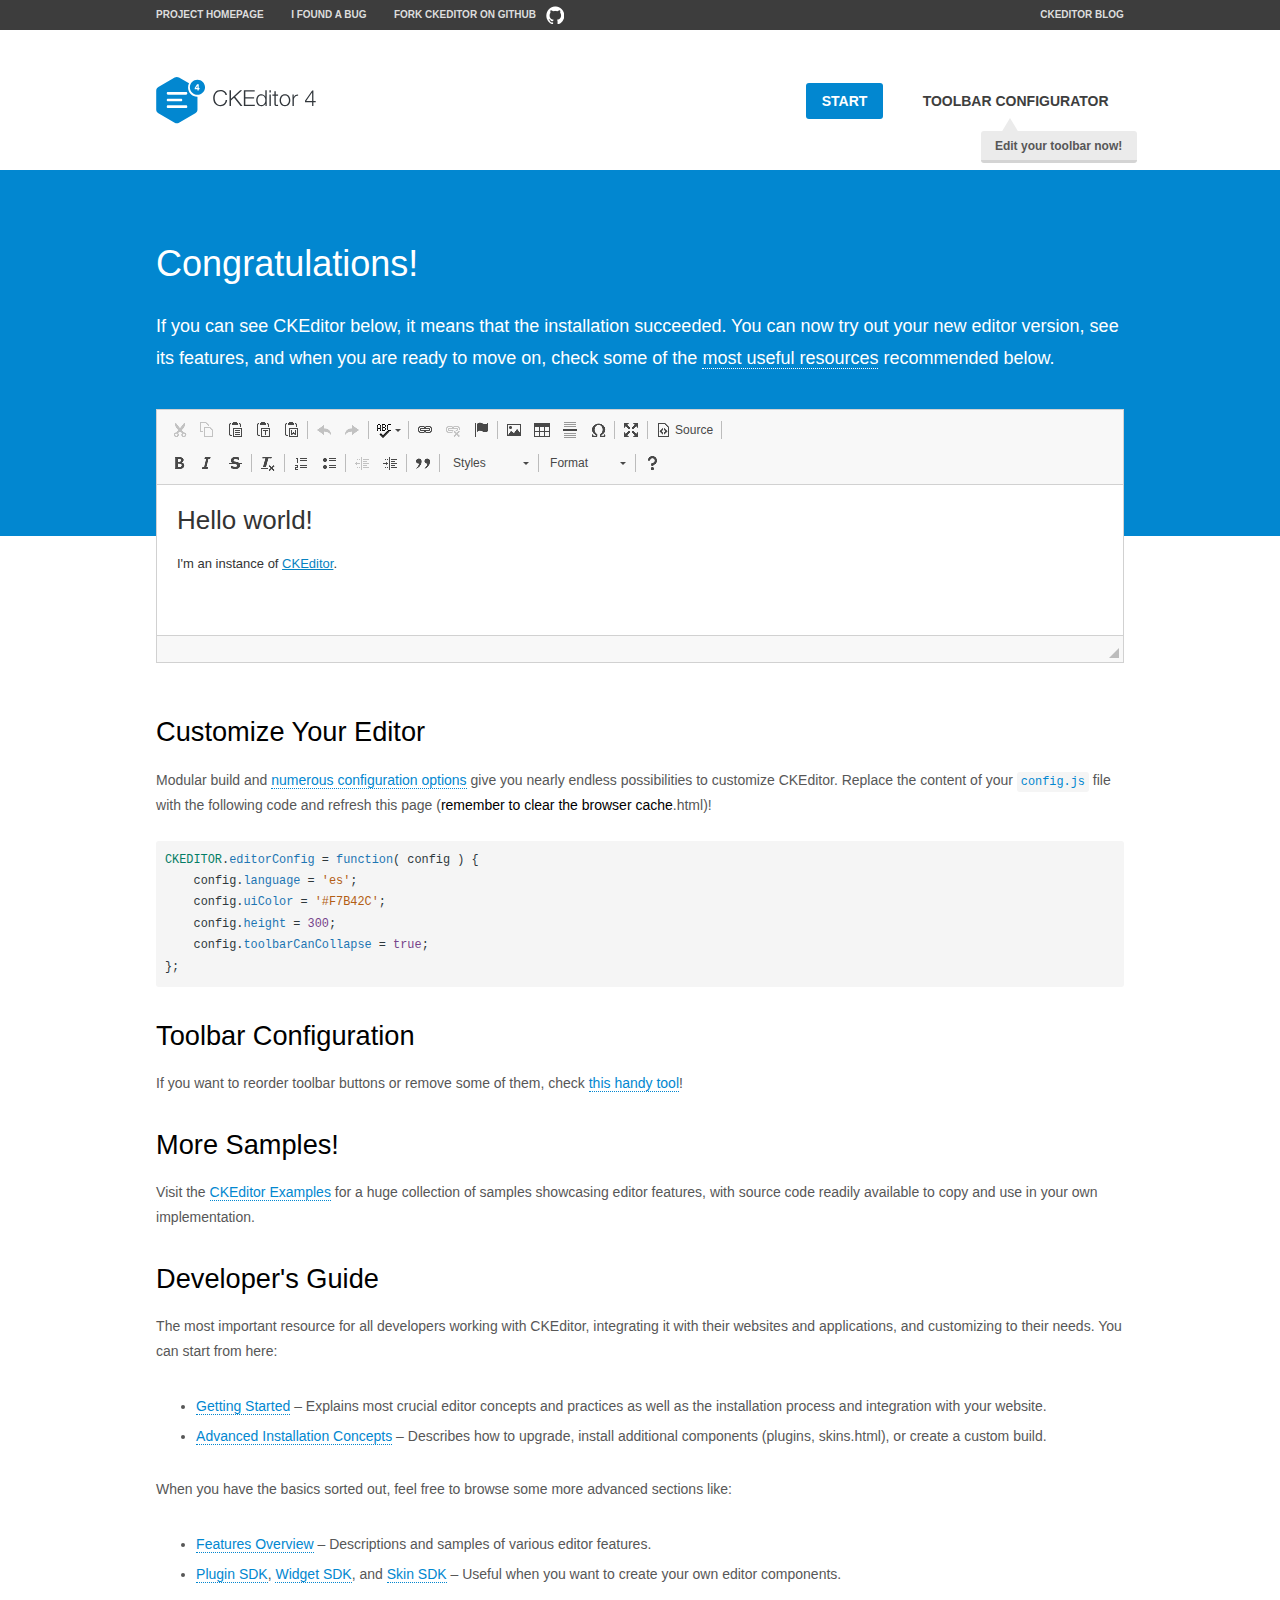
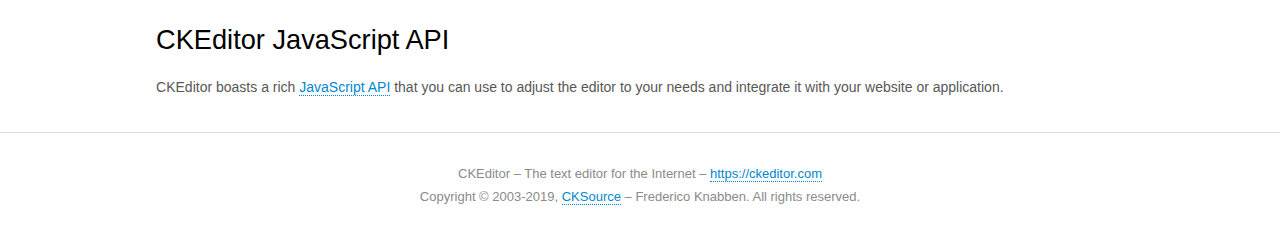
<file: ckeditor/samples/index.html>
<!DOCTYPE html>
<!--
Copyright (c) 2003-2019, CKSource - Frederico Knabben. All rights reserved.
For licensing, see LICENSE.md or https://ckeditor.com/legal/ckeditor-oss-license
-->
<html>
<head>
	<meta charset="utf-8">
	<title>CKEditor Sample</title>
	<script src="../ckeditor.js"></script>
	<script src="js/sample.js"></script>
	<link rel="stylesheet" href="css/samples.css">
	<link rel="stylesheet" href="toolbarconfigurator/lib/codemirror/neo.css">
	<meta name="viewport" content="width=device-width,initial-scale=1">
</head>
<body id="main">

<nav class="navigation-a">
	<div class="grid-container">
		<ul class="navigation-a-left grid-width-70">
			<li><a href="https://ckeditor.com/ckeditor-4/">Project Homepage</a></li>
			<li><a href="https://github.com/ckeditor/ckeditor-dev/issues">I found a bug</a></li>
			<li><a href="https://github.com/ckeditor/ckeditor-dev" class="icon-pos-right icon-navigation-a-github">Fork CKEditor on GitHub</a></li>
		</ul>
		<ul class="navigation-a-right grid-width-30">
			<li><a href="https://ckeditor.com/blog/">CKEditor Blog</a></li>
		</ul>
	</div>
</nav>

<header class="header-a">
	<div class="grid-container">
		<h1 class="header-a-logo grid-width-30">
			<a href="index.html"><img src="img/logo.svg" onerror="this.src='img/logo.png'; this.onerror=null;" alt="CKEditor Sample"></a>
		</h1>

		<nav class="navigation-b grid-width-70">
			<ul>
				<li><a href="index.html" class="button-a button-a-background">Start</a></li>
				<li><a href="toolbarconfigurator/index.html" class="button-a">Toolbar configurator <span class="balloon-a balloon-a-nw">Edit your toolbar now!</span></a></li>
			</ul>
		</nav>
	</div>
</header>

<main>
	<div class="adjoined-top">
		<div class="grid-container">
			<div class="content grid-width-100">
				<h1>Congratulations!</h1>
				<p>
					If you can see CKEditor below, it means that the installation succeeded.
					You can now try out your new editor version, see its features, and when you are ready to move on, check some of the <a href="#sample-customize">most useful resources</a> recommended below.
				</p>
			</div>
		</div>
	</div>
	<div class="adjoined-bottom">
		<div class="grid-container">
			<div class="grid-width-100">
				<div id="editor">
					<h1>Hello world!</h1>
					<p>I'm an instance of <a href="https://ckeditor.com">CKEditor</a>.</p>
				</div>
			</div>
		</div>
	</div>

	<div class="grid-container">
		<div class="content grid-width-100">
			<section id="sample-customize">
				<h2>Customize Your Editor</h2>
				<p>Modular build and <a href="https://ckeditor.com/docs/ckeditor4/latest/guide/dev_configuration.html">numerous configuration options</a> give you nearly endless possibilities to customize CKEditor. Replace the content of your <code><a href="../config.js">config.js</a></code> file with the following code and refresh this page (<strong>remember to clear the browser cache</strong>.html)!</p>
		<pre class="cm-s-neo CodeMirror"><code><span style="padding-right: 0.1px;"><span class="cm-variable">CKEDITOR</span>.<span class="cm-property">editorConfig</span> <span class="cm-operator">=</span> <span class="cm-keyword">function</span>( <span class="cm-def">config</span> ) {</span>
<span style="padding-right: 0.1px;"><span class="cm-tab">	</span><span class="cm-variable-2">config</span>.<span class="cm-property">language</span> <span class="cm-operator">=</span> <span class="cm-string">'es'</span>;</span>
<span style="padding-right: 0.1px;"><span class="cm-tab">	</span><span class="cm-variable-2">config</span>.<span class="cm-property">uiColor</span> <span class="cm-operator">=</span> <span class="cm-string">'#F7B42C'</span>;</span>
<span style="padding-right: 0.1px;"><span class="cm-tab">	</span><span class="cm-variable-2">config</span>.<span class="cm-property">height</span> <span class="cm-operator">=</span> <span class="cm-number">300</span>;</span>
<span style="padding-right: 0.1px;"><span class="cm-tab">	</span><span class="cm-variable-2">config</span>.<span class="cm-property">toolbarCanCollapse</span> <span class="cm-operator">=</span> <span class="cm-atom">true</span>;</span>
<span style="padding-right: 0.1px;">};</span></code></pre>
			</section>

			<section>
				<h2>Toolbar Configuration</h2>
				<p>If you want to reorder toolbar buttons or remove some of them, check <a href="toolbarconfigurator/index.html">this handy tool</a>!</p>
			</section>

			<section>
				<h2>More Samples!</h2>
				<p>Visit the <a href="https://ckeditor.com/docs/ckeditor4/latest/examples/index.html">CKEditor Examples</a> for a huge collection of samples showcasing editor features, with source code readily available to copy and use in your own implementation.</p>
			</section>

			<section>
				<h2>Developer's Guide</h2>
				<p>The most important resource for all developers working with CKEditor, integrating it with their websites and applications, and customizing to their needs. You can start from here:</p>
				<ul>
					<li><a href="https://ckeditor.com/docs/ckeditor4/latest/guide/dev_installation.html">Getting Started</a> &ndash; Explains most crucial editor concepts and practices as well as the installation process and integration with your website.</li>
					<li><a href="https://ckeditor.com/docs/ckeditor4/latest/guide/dev_advanced_installation.html">Advanced Installation Concepts</a> &ndash; Describes how to upgrade, install additional components (plugins, skins.html), or create a custom build.</li>
				</ul>
					<p>When you have the basics sorted out, feel free to browse some more advanced sections like:</p>
				<ul>
					<li><a href="https://ckeditor.com/docs/ckeditor4/latest/features/index.html">Features Overview</a> &ndash; Descriptions and samples of various editor features.</li>
					<li><a href="https://ckeditor.com/docs/ckeditor4/latest/guide/plugin_sdk_intro.html">Plugin SDK</a>, <a href="https://ckeditor.com/docs/ckeditor4/latest/guide/widget_sdk_intro.html">Widget SDK</a>, and <a href="https://ckeditor.com/docs/ckeditor4/latest/guide/skin_sdk_intro.html">Skin SDK</a> &ndash; Useful when you want to create your own editor components.</li>
				</ul>
			</section>

			<section>
				<h2>CKEditor JavaScript API</h2>
				<p>CKEditor boasts a rich <a href="https://ckeditor.com/docs/ckeditor4/latest/api/index.html">JavaScript API</a> that you can use to adjust the editor to your needs and integrate it with your website or application.</p>
			</section>
		</div>
	</div>
</main>

<footer class="footer-a grid-container">
	<div class="grid-container">
		<p class="grid-width-100">
			CKEditor &ndash; The text editor for the Internet &ndash; <a class="samples" href="https://ckeditor.com/">https://ckeditor.com</a>
		</p>
		<p class="grid-width-100" id="copy">
			Copyright &copy; 2003-2019, <a class="samples" href="https://cksource.com/">CKSource</a> &ndash; Frederico Knabben. All rights reserved.
		</p>
	</div>
</footer>
<script>
	initSample();
</script>

</body>
</html>
</file>
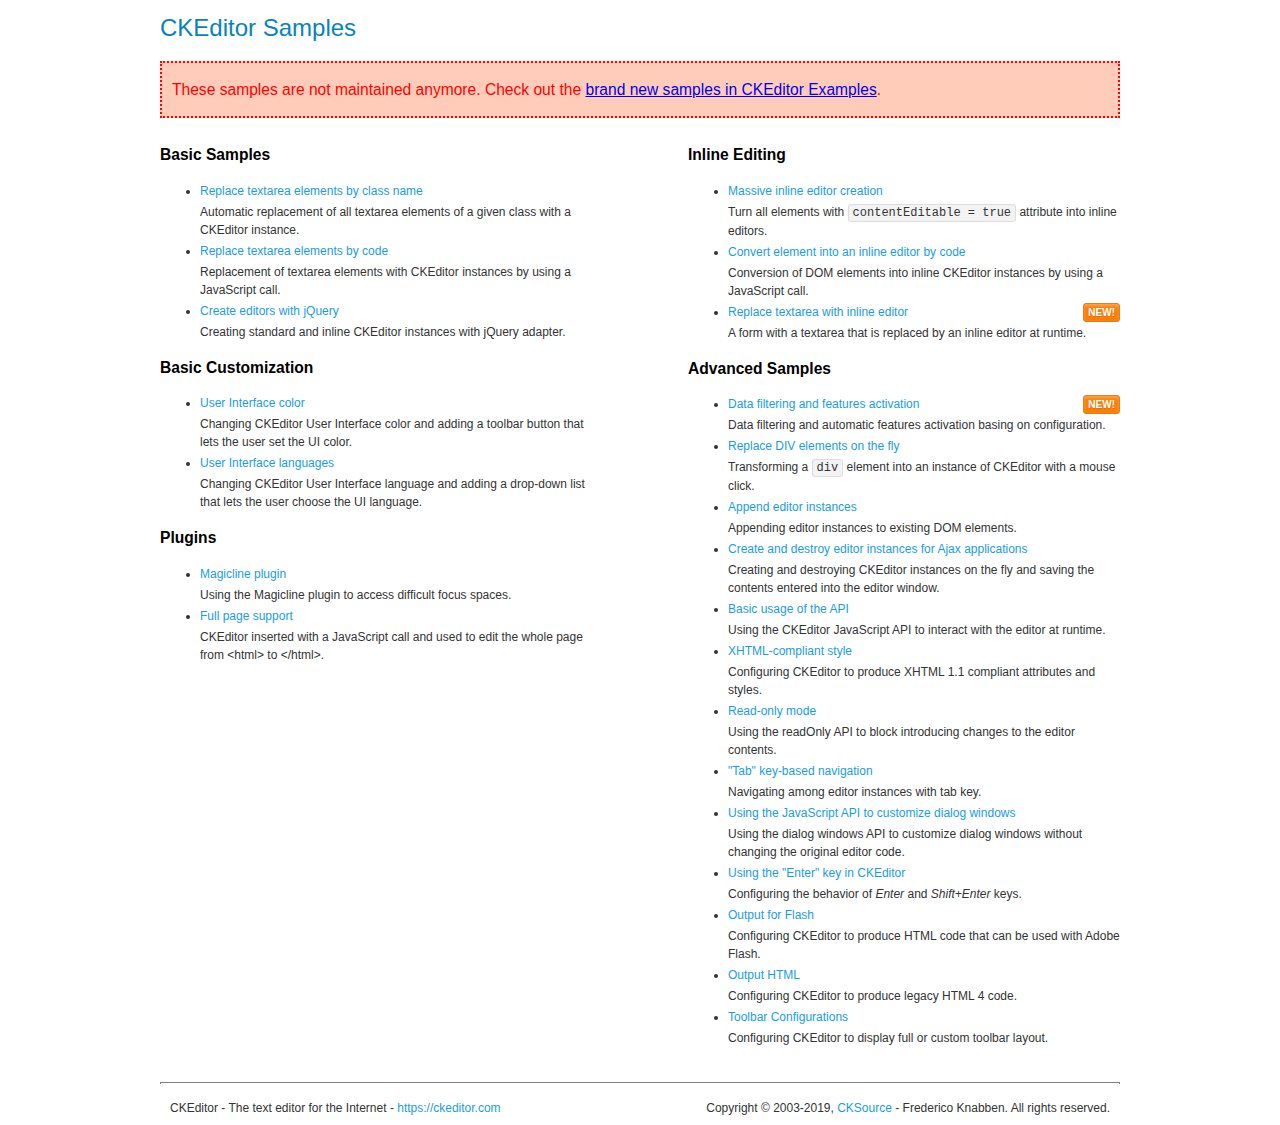
<file: ckeditor/samples/old/index.html>
<!DOCTYPE html>
<!--
Copyright (c) 2003-2019, CKSource - Frederico Knabben. All rights reserved.
For licensing, see LICENSE.md or https://ckeditor.com/legal/ckeditor-oss-license
-->
<html>
<head>
	<meta charset="utf-8">
	<title>CKEditor Samples</title>
	<link rel="stylesheet" href="sample.css">
</head>
<body>
	<h1 class="samples">
		CKEditor Samples
	</h1>
	<div class="warning deprecated">
		These samples are not maintained anymore. Check out the <a href="https://ckeditor.com/docs/ckeditor4/latest/examples/index.html">brand new samples in CKEditor Examples</a>.
	</div>
	<div class="twoColumns">
		<div class="twoColumnsLeft">
			<h2 class="samples">
				Basic Samples
			</h2>
			<dl class="samples">
				<dt><a class="samples" href="replacebyclass.html">Replace textarea elements by class name</a></dt>
				<dd>Automatic replacement of all textarea elements of a given class with a CKEditor instance.</dd>

				<dt><a class="samples" href="replacebycode.html">Replace textarea elements by code</a></dt>
				<dd>Replacement of textarea elements with CKEditor instances by using a JavaScript call.</dd>

				<dt><a class="samples" href="jquery.html">Create editors with jQuery</a></dt>
				<dd>Creating standard and inline CKEditor instances with jQuery adapter.</dd>
			</dl>

			<h2 class="samples">
				Basic Customization
			</h2>
			<dl class="samples">
				<dt><a class="samples" href="uicolor.html">User Interface color</a></dt>
				<dd>Changing CKEditor User Interface color and adding a toolbar button that lets the user set the UI color.</dd>

				<dt><a class="samples" href="uilanguages.html">User Interface languages</a></dt>
				<dd>Changing CKEditor User Interface language and adding a drop-down list that lets the user choose the UI language.</dd>
			</dl>


			<h2 class="samples">Plugins</h2>
<dl class="samples">
<dt><a class="samples" href="magicline/magicline.html">Magicline plugin</a></dt>
<dd>Using the Magicline plugin to access difficult focus spaces.</dd>

<dt><a class="samples" href="wysiwygarea/fullpage.html">Full page support</a></dt>
<dd>CKEditor inserted with a JavaScript call and used to edit the whole page from &lt;html&gt; to &lt;/html&gt;.</dd>
</dl>
		</div>
		<div class="twoColumnsRight">
			<h2 class="samples">
				Inline Editing
			</h2>
			<dl class="samples">
				<dt><a class="samples" href="inlineall.html">Massive inline editor creation</a></dt>
				<dd>Turn all elements with <code>contentEditable = true</code> attribute into inline editors.</dd>

				<dt><a class="samples" href="inlinebycode.html">Convert element into an inline editor by code</a></dt>
				<dd>Conversion of DOM elements into inline CKEditor instances by using a JavaScript call.</dd>

				<dt><a class="samples" href="inlinetextarea.html">Replace textarea with inline editor</a> <span class="new">New!</span></dt>
				<dd>A form with a textarea that is replaced by an inline editor at runtime.</dd>

				
			</dl>

			<h2 class="samples">
				Advanced Samples
			</h2>
			<dl class="samples">
				<dt><a class="samples" href="datafiltering.html">Data filtering and features activation</a> <span class="new">New!</span></dt>
				<dd>Data filtering and automatic features activation basing on configuration.</dd>

				<dt><a class="samples" href="divreplace.html">Replace DIV elements on the fly</a></dt>
				<dd>Transforming a <code>div</code> element into an instance of CKEditor with a mouse click.</dd>

				<dt><a class="samples" href="appendto.html">Append editor instances</a></dt>
				<dd>Appending editor instances to existing DOM elements.</dd>

				<dt><a class="samples" href="ajax.html">Create and destroy editor instances for Ajax applications</a></dt>
				<dd>Creating and destroying CKEditor instances on the fly and saving the contents entered into the editor window.</dd>

				<dt><a class="samples" href="api.html">Basic usage of the API</a></dt>
				<dd>Using the CKEditor JavaScript API to interact with the editor at runtime.</dd>

				<dt><a class="samples" href="xhtmlstyle.html">XHTML-compliant style</a></dt>
				<dd>Configuring CKEditor to produce XHTML 1.1 compliant attributes and styles.</dd>

				<dt><a class="samples" href="readonly.html">Read-only mode</a></dt>
				<dd>Using the readOnly API to block introducing changes to the editor contents.</dd>

				<dt><a class="samples" href="tabindex.html">"Tab" key-based navigation</a></dt>
				<dd>Navigating among editor instances with tab key.</dd>


				
<dt><a class="samples" href="dialog/dialog.html">Using the JavaScript API to customize dialog windows</a></dt>
<dd>Using the dialog windows API to customize dialog windows without changing the original editor code.</dd>

<dt><a class="samples" href="enterkey/enterkey.html">Using the &quot;Enter&quot; key in CKEditor</a></dt>
<dd>Configuring the behavior of <em>Enter</em> and <em>Shift+Enter</em> keys.</dd>

<dt><a class="samples" href="htmlwriter/outputforflash.html">Output for Flash</a></dt>
<dd>Configuring CKEditor to produce HTML code that can be used with Adobe Flash.</dd>

<dt><a class="samples" href="htmlwriter/outputhtml.html">Output HTML</a></dt>
<dd>Configuring CKEditor to produce legacy HTML 4 code.</dd>

<dt><a class="samples" href="toolbar/toolbar.html">Toolbar Configurations</a></dt>
<dd>Configuring CKEditor to display full or custom toolbar layout.</dd>

			</dl>
		</div>
	</div>
	<div id="footer">
		<hr>
		<p>
			CKEditor - The text editor for the Internet - <a class="samples" href="https://ckeditor.com/">https://ckeditor.com</a>
		</p>
		<p id="copy">
			Copyright &copy; 2003-2019, <a class="samples" href="https://cksource.com/">CKSource</a> - Frederico Knabben. All rights reserved.
		</p>
	</div>
</body>
</html>
</file>
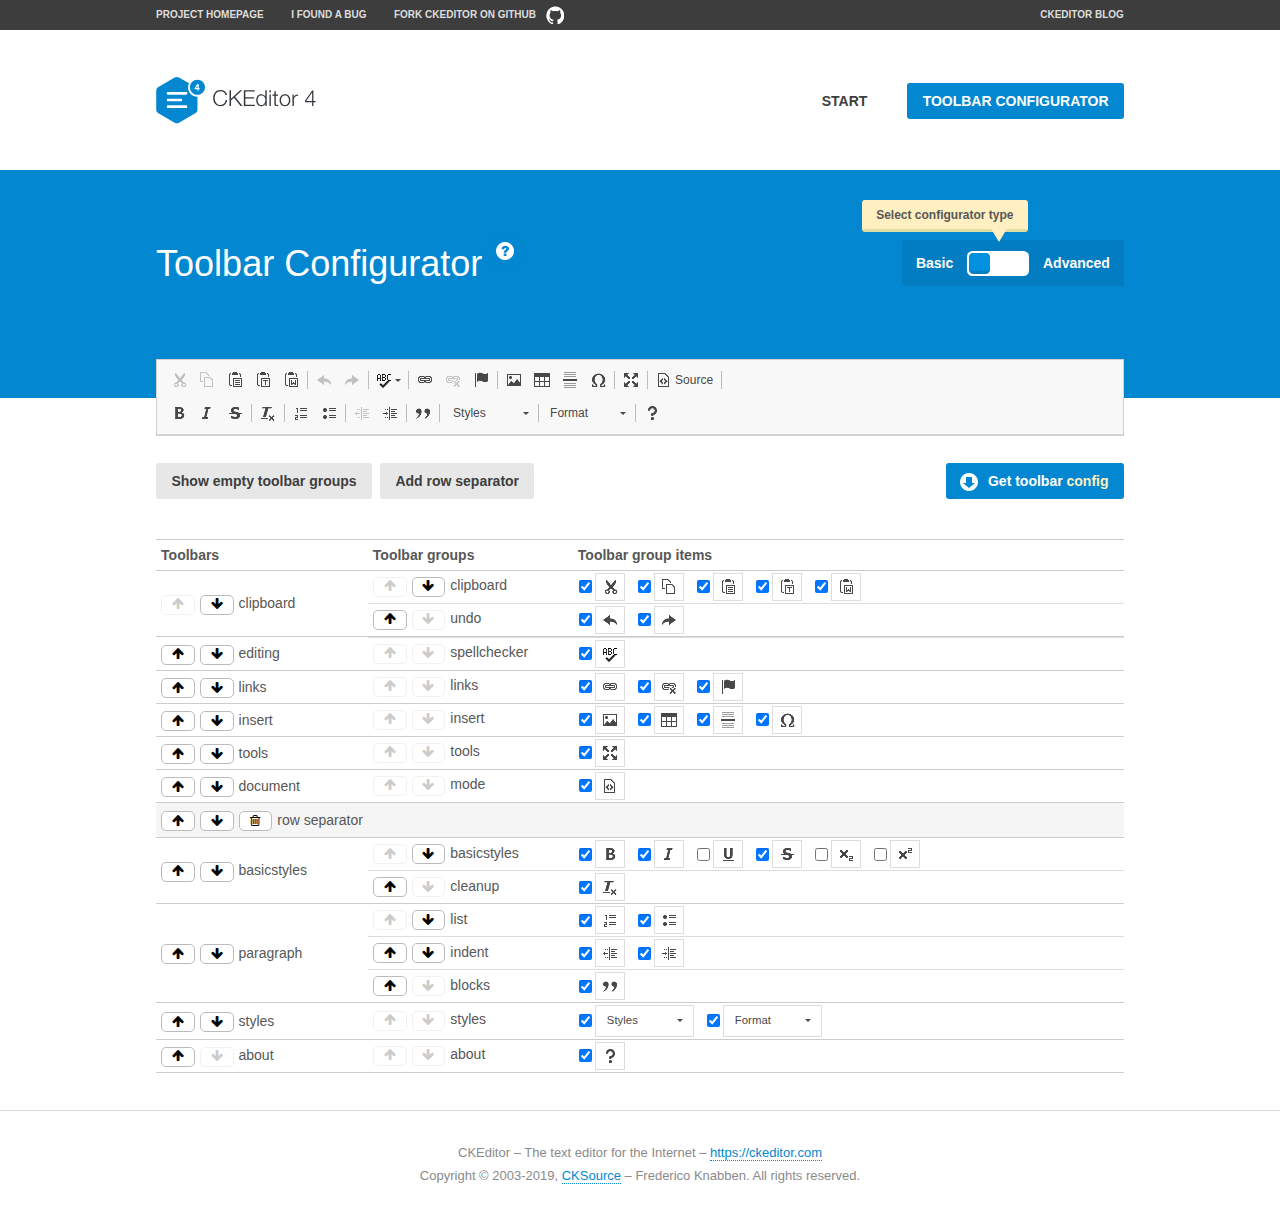
<file: ckeditor/samples/toolbarconfigurator/index.html>
<!DOCTYPE html>
<!--
Copyright (c) 2003-2019, CKSource - Frederico Knabben. All rights reserved.
For licensing, see LICENSE.md or https://ckeditor.com/legal/ckeditor-oss-license
-->
<!--[if IE 8]><html class="ie8"><![endif]-->
<!--[if gt IE 8]><html><![endif]-->
<!--[if !IE]><!--><html><!--<![endif]-->
<head>
	<meta charset="utf-8">
	<title>Toolbar Configurator</title>
	<script src="../../ckeditor.js"></script>
	<script>
		if ( CKEDITOR.env.ie && CKEDITOR.env.version < 9 )
			CKEDITOR.tools.enableHtml5Elements( document );
	</script>
	<link rel="stylesheet" href="lib/codemirror/codemirror.css">
	<link rel="stylesheet" href="lib/codemirror/show-hint.css">
	<link rel="stylesheet" href="lib/codemirror/neo.css">
	<link rel="stylesheet" href="css/fontello.css">
	<link rel="stylesheet" href="../css/samples.css">
</head>
<body id="toolbar">

<nav class="navigation-a">
	<div class="grid-container">
		<ul class="navigation-a-left grid-width-70">
			<li><a href="https://ckeditor.com/ckeditor-4/">Project Homepage</a></li>
			<li><a href="https://github.com/ckeditor/ckeditor-dev/issues">I found a bug</a></li>
			<li><a href="https://github.com/ckeditor/ckeditor-dev" class="icon-pos-right icon-navigation-a-github">Fork CKEditor on GitHub</a></li>
		</ul>
		<ul class="navigation-a-right grid-width-30">
			<li><a href="https://ckeditor.com/blog/">CKEditor Blog</a></li>
		</ul>
	</div>
</nav>

<header class="header-a">
	<div class="grid-container">
		<h1 class="header-a-logo grid-width-30">
			<a href="../index.html"><img src="../img/logo.svg" onerror="this.src='../img/logo.png'; this.onerror=null;" alt="CKEditor Logo"></a>
		</h1>
		<nav class="navigation-b grid-width-70">
			<ul>
				<li><a href="../index.html"  class="button-a">Start</a></li>
				<li><a href="index.html"  class="button-a button-a-background">Toolbar configurator</a></li>
			</ul>
		</nav>
	</div>
</header>

<main>
	<div class="adjoined-top">
		<div class="grid-container">
			<div class="content grid-width-100">
				<div class="grid-container-nested">
					<h1 class="grid-width-60">
						Toolbar Configurator
						<a href="#help-content" type="button" title="Configurator help" id="help" class="button-a button-a-background button-a-no-text icon-pos-left icon-question-mark">Help</a>
					</h1>

					<div class="grid-width-40 grid-switch-magic">
						<div class="switch">
							<span class="balloon-a balloon-a-se">Select configurator type</span>
							<input type="radio" name="radio" data-num="1" id="radio-basic" />
							<input type="radio" name="radio" data-num="2" id="radio-advanced" />
							<label data-for="1" for="radio-basic">Basic</label>
							<span class="switch-inner">
								<span class="handler"></span>
							</span>
							<label data-for="2" for="radio-advanced">Advanced</label>
						</div>
					</div>
				</div>
			</div>
		</div>
	</div>
	<div class="adjoined-bottom">
		<div class="grid-container">
			<div class="grid-width-100">
				<div class="editors-container">
					<div id="editor-basic"></div>
					<div id="editor-advanced"></div>
				</div>
			</div>
		</div>
	</div>

	<div class="grid-container configurator">
		<div class="content grid-width-100">
			<div class="configurator">
				<div>
					<div id="toolbarModifierWrapper"></div>
				</div>
			</div>
		</div>
	</div>

	<div id="help-content">
		<div class="grid-container">
			<div class="grid-width-100">
				<h2>What Am I Doing Here?</h2>

				<div class="grid-container grid-container-nested">
					<div class="basic">
						<div class="grid-width-50">
							<p>Arrange <a href="https://ckeditor.com/docs/ckeditor4/latest/api/CKEDITOR_config.html#cfg-toolbarGroups">toolbar groups</a>, toggle <a href="https://ckeditor.com/docs/ckeditor4/latest/api/CKEDITOR_config.html#cfg-removeButtons">button visibility</a> according to your needs and get your toolbar configuration.</p>
							<p>You can replace the content of the <a href="../../config.js"><code>config.js</code></a> file with the generated configuration. If you already set some configuration options you will need to merge both configurations.</p>
						</div>
						<div class="grid-width-50">
							<p>Read more about different ways of <a href="https://ckeditor.com/docs/ckeditor4/latest/guide/dev_configuration.html">setting configuration</a> and do not forget about <strong>clearing browser cache</strong>.</p>
							<p>Arranging toolbar groups is the recommended way of configuring the toolbar, but if you need more freedom you can use the <a href="#advanced">advanced configurator</a>.</p>
						</div>
					</div>
					<div class="advanced" style="display: none;">
						<div class="grid-width-50">
							<p>With this code editor you can edit your <a href="https://ckeditor.com/docs/ckeditor4/latest/api/CKEDITOR_config.html#cfg-toolbar">toolbar configuration</a> live.</p>
							<p>You can replace the content of the <a href="../../config.js"><code>config.js</code></a> file with the generated configuration. If you already set some configuration options you will need to merge both configurations.</p>
						</div>
						<div class="grid-width-50">
							<p>Read more about different ways of <a href="https://ckeditor.com/docs/ckeditor4/latest/guide/dev_configuration.html">setting configuration</a> and do not forget about <strong>clearing browser cache</strong>.</p>
						</div>
					</div>
				</div>

				<p class="grid-container grid-container-nested">
					<button type="button" class="help-content-close grid-width-100 button-a button-a-background">Got it. Let's play!</button>
				</p>
			</div>
		</div>
	</div>
</main>

<footer class="footer-a grid-container">
	<p class="grid-width-100">
		CKEditor &ndash; The text editor for the Internet &ndash; <a class="samples" href="https://ckeditor.com/">https://ckeditor.com</a>
	</p>
	<p class="grid-width-100" id="copy">
		Copyright &copy; 2003-2019, <a class="samples" href="https://cksource.com/">CKSource</a> &ndash; Frederico Knabben. All rights reserved.
	</p>
</footer>

<script src="lib/codemirror/codemirror.js"></script>
<script src="lib/codemirror/javascript.js"></script>
<script src="lib/codemirror/show-hint.js"></script>

<script src="js/fulltoolbareditor.js"></script>
<script src="js/abstracttoolbarmodifier.js"></script>
<script src="js/toolbarmodifier.js"></script>
<script src="js/toolbartextmodifier.js"></script>
<script src="../js/sf.js"></script>

<script>
	( function() {
		'use strict';

		var mode = ( window.location.hash.substr( 1 ) === 'advanced' ) ? 'advanced' : 'basic',
			configuratorSection = CKEDITOR.document.findOne( 'main > .grid-container.configurator' ),
			basicInstruction = CKEDITOR.document.findOne( '#help-content .basic' ),
			advancedInstruction = CKEDITOR.document.findOne( '#help-content .advanced' ),

			// Configurator mode switcher.
			modeSwitchBasic = CKEDITOR.document.getById( 'radio-basic' ),
			modeSwitchAdvanced = CKEDITOR.document.getById( 'radio-advanced' );

		// Initial setup
		function updateSwitcher() {
			if ( mode === 'advanced' ) {
				modeSwitchAdvanced.$.checked = true;
			} else {
				modeSwitchBasic.$.checked = true;
			}
		}

		updateSwitcher();

		CKEDITOR.document.getWindow().on( 'hashchange', function( e ) {
			var hash = window.location.hash.substr( 1 );
			if ( !( hash === 'advanced' || hash === 'basic' ) ) {
				return;
			}
			mode = hash;
			onToolbarsDone( mode );
		} );

		CKEDITOR.document.getWindow().on( 'resize', function() {
			updateToolbar( ( mode === 'basic' ? toolbarModifier : toolbarTextModifier )[ 'editorInstance' ] );
		} );

		function onRefresh( modifier ) {
			modifier = modifier || this;

			if ( mode === 'basic' && modifier instanceof ToolbarConfigurator.ToolbarTextModifier ) {
				return;
			}

			// CodeMirror container becomes visible, so we need to refresh and to avoid rendering problems.
			if ( mode === 'advanced' && modifier instanceof ToolbarConfigurator.ToolbarTextModifier ) {
				modifier.codeContainer.refresh();
			}

			updateToolbar( modifier.editorInstance );
		}

		function updateToolbar( editor ) {
			var editorContainer = editor.container;

			// Not always editor is loaded.
			if ( !editorContainer ) {
				return;
			}

			var displayStyle = editorContainer.getStyle( 'display' );

			editorContainer.setStyle( 'display', 'block' );

			var newHeight = editorContainer.getSize( 'height' );

			var newMarginTop = parseInt( editorContainer.getComputedStyle( 'margin-top' ), 10 );
			newMarginTop = ( isNaN( newMarginTop ) ? 0 : Number( newMarginTop ) );

			var newMarginBottom = parseInt( editorContainer.getComputedStyle( 'margin-bottom' ), 10 );
			newMarginBottom = ( isNaN( newMarginBottom ) ? 0 : Number( newMarginBottom ) );

			var result = newHeight + newMarginTop + newMarginBottom;

			editorContainer.setStyle( 'display', displayStyle );

			editor.container.getAscendant( 'div' ).setStyle( 'height', result + 'px' );
		}

		var toolbarModifier = new ToolbarConfigurator.ToolbarModifier( 'editor-basic' );

		var done = 0;
		toolbarModifier.init( onToolbarInit );
		toolbarModifier.onRefresh = onRefresh;

		CKEDITOR.document.getById( 'toolbarModifierWrapper' ).append( toolbarModifier.mainContainer );

		var toolbarTextModifier = new ToolbarConfigurator.ToolbarTextModifier( 'editor-advanced' );
		toolbarTextModifier.init( onToolbarInit );
		toolbarTextModifier.onRefresh = onRefresh;

		function onToolbarInit() {
			if ( ++done === 2 ) {
				onToolbarsDone();

				positionSticky.watch( CKEDITOR.document.findOne( '.toolbar' ), function() {
					return mode === 'advanced';
				} );
			}
		}

		function onToolbarsDone() {
			if ( mode === 'basic' ) {
				toggleModeBasic( false );
			} else {
				toggleModeAdvanced( false );
			}

			updateSwitcher();

			setTimeout( function() {
				CKEDITOR.document.findOne( '.editors-container' ).addClass( 'active' );
				CKEDITOR.document.findOne( '#toolbarModifierWrapper' ).addClass( 'active' );
			}, 200 );
		}

		CKEDITOR.document.getById( 'toolbarModifierWrapper' ).append( toolbarTextModifier.mainContainer );

		function toogleModeSwitch( onElement, offElement, onModifier, offModifier ) {
			onElement.addClass( 'fancy-button-active' );
			offElement.removeClass( 'fancy-button-active' );

			onModifier.showUI();
			offModifier.hideUI();
		}

		function toggleModeBasic( callOnRefresh ) {
			callOnRefresh = ( callOnRefresh !== false );
			mode = 'basic';
			window.location.hash = '#basic';
			toogleModeSwitch( modeSwitchBasic, modeSwitchAdvanced, toolbarModifier, toolbarTextModifier );

			configuratorSection.removeClass( 'freed-width' );
			basicInstruction.show();
			advancedInstruction.hide();

			callOnRefresh && onRefresh( toolbarModifier );
		}

		function toggleModeAdvanced( callOnRefresh ) {
			callOnRefresh = ( callOnRefresh !== false );
			mode = 'advanced';
			window.location.hash = '#advanced';
			toogleModeSwitch( modeSwitchAdvanced, modeSwitchBasic, toolbarTextModifier, toolbarModifier );

			configuratorSection.addClass( 'freed-width' );
			advancedInstruction.show();
			basicInstruction.hide();

			callOnRefresh && onRefresh( toolbarTextModifier );
		}

		modeSwitchBasic.on( 'click', toggleModeBasic );
		modeSwitchAdvanced.on( 'click', toggleModeAdvanced );

		//
		// Position:sticky for the toolbar.
		//

		// Will make elements behave like they were styled with position:sticky.
		var positionSticky = {
			// Store object: {
			// 		element: CKEDITOR.dom.element, // Element which will float.
			// 		placeholder: CKEDITOR.dom.element, // Placeholder which is place to prevent page bounce.
			// 		isFixed: boolean // Whether element float now.
			// }
			watched: [],

			active: [],

			staticContainer: null,

			init: function() {
				var element = CKEDITOR.dom.element.createFromHtml(
					'<div class="staticContainer">' +
						'<div class="grid-container" >' +
							'<div class="grid-width-100">' +
								'<div class="inner"></div>' +
							'</div>' +
						'</div>' +
					'</div>' );

				this.staticContainer = element.findOne( '.inner' );

				CKEDITOR.document.getBody().append( element );
			},

			watch: function( element, preventFunc ) {
				this.watched.push( {
					element: element,
					placeholder: new CKEDITOR.dom.element( 'div' ),
					isFixed: false,
					preventFunc: preventFunc
				} );
			},

			checkAll: function() {
				for ( var i = 0; i < this.watched.length; i++ ) {
					this.check( this.watched[ i ] );
				}
			},

			check: function( element ) {
				var isFixed = element.isFixed;
				var shouldBeFixed = this.shouldBeFixed( element );

				// Nothing to be done.
				if ( isFixed === shouldBeFixed ) {
					return;
				}

				var placeholder = element.placeholder;

				if ( isFixed ) {
					// Unfixing.

					element.element.insertBefore( placeholder );
					placeholder.remove();

					element.element.removeStyle( 'margin' );

					this.active.splice( CKEDITOR.tools.indexOf( this.active, element ), 1 );

				} else {
					// Fixing.
					placeholder.setStyle( 'width', element.element.getSize( 'width' ) + 'px' );
					placeholder.setStyle( 'height', element.element.getSize( 'height' ) + 'px' );
					placeholder.setStyle( 'margin-bottom', element.element.getComputedStyle( 'margin-bottom' ) );
					placeholder.setStyle( 'display', element.element.getComputedStyle( 'display' ) );
					placeholder.insertAfter( element.element );

					this.staticContainer.append( element.element );

					this.active.push( element );
				}

				element.isFixed = !element.isFixed;
			},

			shouldBeFixed: function( element ) {
				if ( element.preventFunc && element.preventFunc() ) {
					return false;
				}

				// If element is already fixed we are checking it's placeholder.
				var related = ( element.isFixed ? element.placeholder : element.element ),
					clientRect = related.$.getBoundingClientRect(),
					staticHeight = this.staticContainer.getSize('height' ),
					elemHeight = element.element.getSize( 'height' );

				if ( element.isFixed ) {
					return ( clientRect.top + elemHeight < staticHeight );
				} else {
					return ( clientRect.top < staticHeight );
				}
			}
		};

		positionSticky.init();

		CKEDITOR.document.getWindow().on( 'scroll',
			new CKEDITOR.tools.eventsBuffer( 100, positionSticky.checkAll, positionSticky ).input
		);

		// Make the toolbar sticky.
		positionSticky.watch( CKEDITOR.document.findOne( '.editors-container' ) );

		// Help button and help-content.
		( function() {
			var helpButton = CKEDITOR.document.getById( 'help' ),
				helpContent = CKEDITOR.document.getById( 'help-content' );

			// Don't show help button on IE8 because it's unsupported by Pico Modal.
			if ( CKEDITOR.env.ie && CKEDITOR.env.version == 8 ) {
				helpButton.hide();
			} else {
				// Display help modal when the button is clicked.
				helpButton.on( 'click', function( evt ) {
					SF.modal( {
						// Clone modal content from DOM.
						content: helpContent.getHtml(),

						afterCreate: function( modal ) {
							// Enable modal content button to close the modal.
							new CKEDITOR.dom.element( modal.modalElem() ).findOne( '.help-content-close' ).once( 'click', modal.close );
						}
					} ).show();
				} );
			}
		} )();
	} )();
</script>
</body>
</html>
</file>
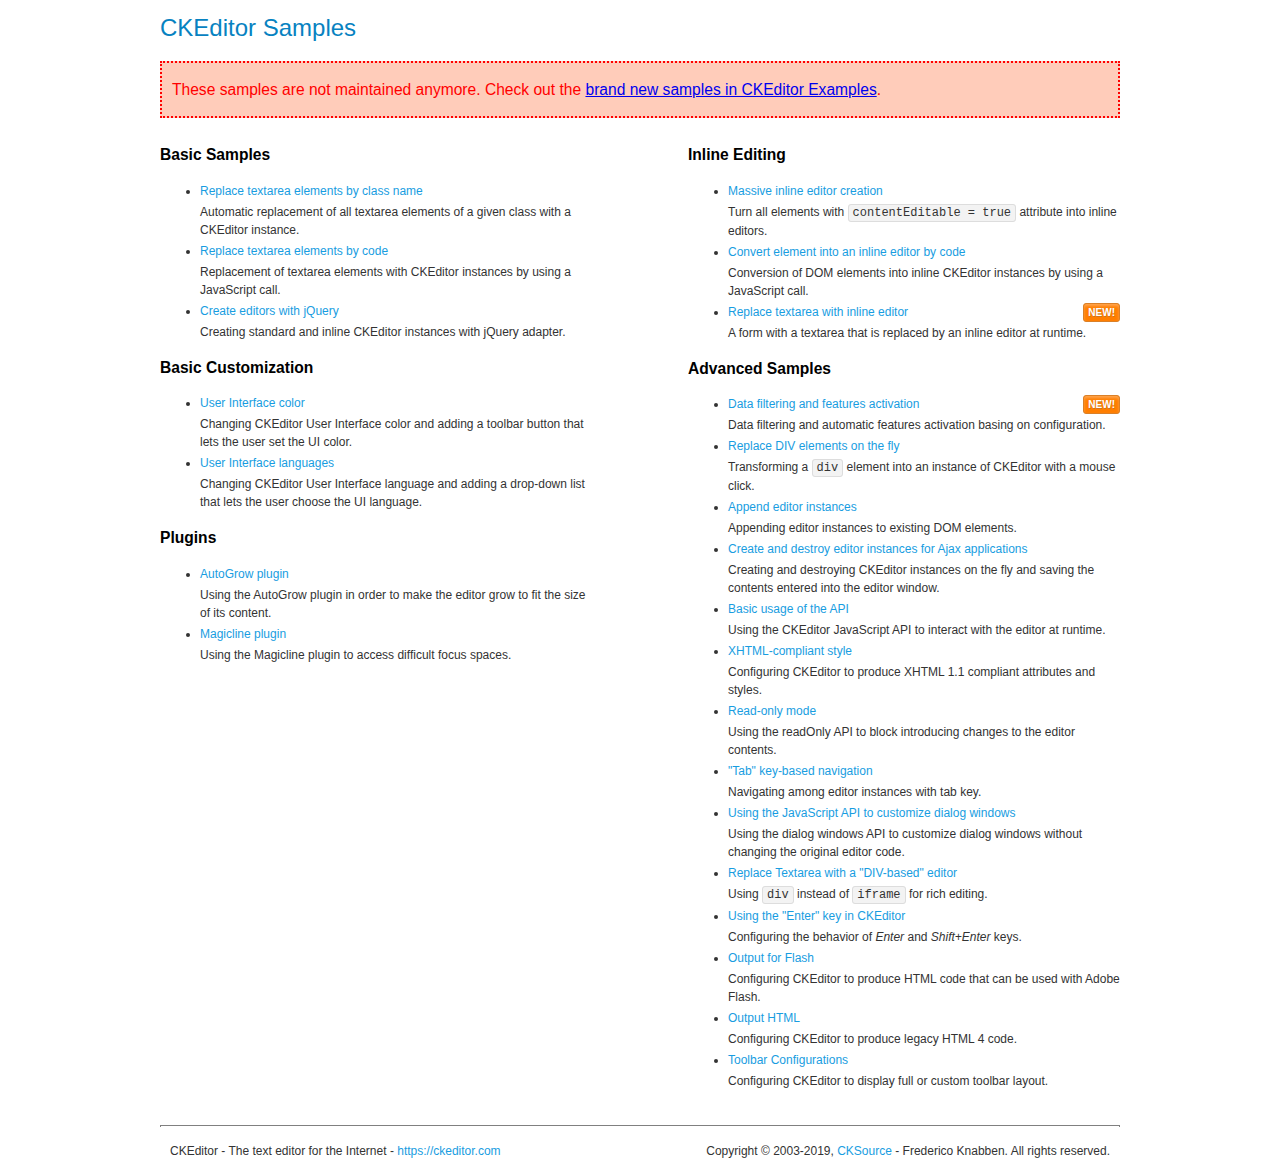
<file: admin/ckeditor/samples/old/index.html>
<!DOCTYPE html>
<!--
Copyright (c) 2003-2019, CKSource - Frederico Knabben. All rights reserved.
For licensing, see LICENSE.md or https://ckeditor.com/legal/ckeditor-oss-license
-->
<html>
<head>
	<meta charset="utf-8">
	<title>CKEditor Samples</title>
	<link rel="stylesheet" href="sample.css">
</head>
<body>
	<h1 class="samples">
		CKEditor Samples
	</h1>
	<div class="warning deprecated">
		These samples are not maintained anymore. Check out the <a href="https://ckeditor.com/docs/ckeditor4/latest/examples/index.html">brand new samples in CKEditor Examples</a>.
	</div>
	<div class="twoColumns">
		<div class="twoColumnsLeft">
			<h2 class="samples">
				Basic Samples
			</h2>
			<dl class="samples">
				<dt><a class="samples" href="replacebyclass.html">Replace textarea elements by class name</a></dt>
				<dd>Automatic replacement of all textarea elements of a given class with a CKEditor instance.</dd>

				<dt><a class="samples" href="replacebycode.html">Replace textarea elements by code</a></dt>
				<dd>Replacement of textarea elements with CKEditor instances by using a JavaScript call.</dd>

				<dt><a class="samples" href="jquery.html">Create editors with jQuery</a></dt>
				<dd>Creating standard and inline CKEditor instances with jQuery adapter.</dd>
			</dl>

			<h2 class="samples">
				Basic Customization
			</h2>
			<dl class="samples">
				<dt><a class="samples" href="uicolor.html">User Interface color</a></dt>
				<dd>Changing CKEditor User Interface color and adding a toolbar button that lets the user set the UI color.</dd>

				<dt><a class="samples" href="uilanguages.html">User Interface languages</a></dt>
				<dd>Changing CKEditor User Interface language and adding a drop-down list that lets the user choose the UI language.</dd>
			</dl>


			<h2 class="samples">Plugins</h2>
<dl class="samples">
<dt><a class="samples" href="autogrow/autogrow.html">AutoGrow plugin</a></dt>
<dd>Using the AutoGrow plugin in order to make the editor grow to fit the size of its content.</dd>

<dt><a class="samples" href="magicline/magicline.html">Magicline plugin</a></dt>
<dd>Using the Magicline plugin to access difficult focus spaces.</dd>
</dl>
		</div>
		<div class="twoColumnsRight">
			<h2 class="samples">
				Inline Editing
			</h2>
			<dl class="samples">
				<dt><a class="samples" href="inlineall.html">Massive inline editor creation</a></dt>
				<dd>Turn all elements with <code>contentEditable = true</code> attribute into inline editors.</dd>

				<dt><a class="samples" href="inlinebycode.html">Convert element into an inline editor by code</a></dt>
				<dd>Conversion of DOM elements into inline CKEditor instances by using a JavaScript call.</dd>

				<dt><a class="samples" href="inlinetextarea.html">Replace textarea with inline editor</a> <span class="new">New!</span></dt>
				<dd>A form with a textarea that is replaced by an inline editor at runtime.</dd>

				
			</dl>

			<h2 class="samples">
				Advanced Samples
			</h2>
			<dl class="samples">
				<dt><a class="samples" href="datafiltering.html">Data filtering and features activation</a> <span class="new">New!</span></dt>
				<dd>Data filtering and automatic features activation basing on configuration.</dd>

				<dt><a class="samples" href="divreplace.html">Replace DIV elements on the fly</a></dt>
				<dd>Transforming a <code>div</code> element into an instance of CKEditor with a mouse click.</dd>

				<dt><a class="samples" href="appendto.html">Append editor instances</a></dt>
				<dd>Appending editor instances to existing DOM elements.</dd>

				<dt><a class="samples" href="ajax.html">Create and destroy editor instances for Ajax applications</a></dt>
				<dd>Creating and destroying CKEditor instances on the fly and saving the contents entered into the editor window.</dd>

				<dt><a class="samples" href="api.html">Basic usage of the API</a></dt>
				<dd>Using the CKEditor JavaScript API to interact with the editor at runtime.</dd>

				<dt><a class="samples" href="xhtmlstyle.html">XHTML-compliant style</a></dt>
				<dd>Configuring CKEditor to produce XHTML 1.1 compliant attributes and styles.</dd>

				<dt><a class="samples" href="readonly.html">Read-only mode</a></dt>
				<dd>Using the readOnly API to block introducing changes to the editor contents.</dd>

				<dt><a class="samples" href="tabindex.html">"Tab" key-based navigation</a></dt>
				<dd>Navigating among editor instances with tab key.</dd>


				
<dt><a class="samples" href="dialog/dialog.html">Using the JavaScript API to customize dialog windows</a></dt>
<dd>Using the dialog windows API to customize dialog windows without changing the original editor code.</dd>

<dt><a class="samples" href="divarea/divarea.html">Replace Textarea with a &quot;DIV-based&quot; editor</a></dt>
<dd>Using <code>div</code> instead of <code>iframe</code> for rich editing.</dd>

<dt><a class="samples" href="enterkey/enterkey.html">Using the &quot;Enter&quot; key in CKEditor</a></dt>
<dd>Configuring the behavior of <em>Enter</em> and <em>Shift+Enter</em> keys.</dd>

<dt><a class="samples" href="htmlwriter/outputforflash.html">Output for Flash</a></dt>
<dd>Configuring CKEditor to produce HTML code that can be used with Adobe Flash.</dd>

<dt><a class="samples" href="htmlwriter/outputhtml.html">Output HTML</a></dt>
<dd>Configuring CKEditor to produce legacy HTML 4 code.</dd>

<dt><a class="samples" href="toolbar/toolbar.html">Toolbar Configurations</a></dt>
<dd>Configuring CKEditor to display full or custom toolbar layout.</dd>

			</dl>
		</div>
	</div>
	<div id="footer">
		<hr>
		<p>
			CKEditor - The text editor for the Internet - <a class="samples" href="https://ckeditor.com/">https://ckeditor.com</a>
		</p>
		<p id="copy">
			Copyright &copy; 2003-2019, <a class="samples" href="https://cksource.com/">CKSource</a> - Frederico Knabben. All rights reserved.
		</p>
	</div>
</body>
</html>
</file>
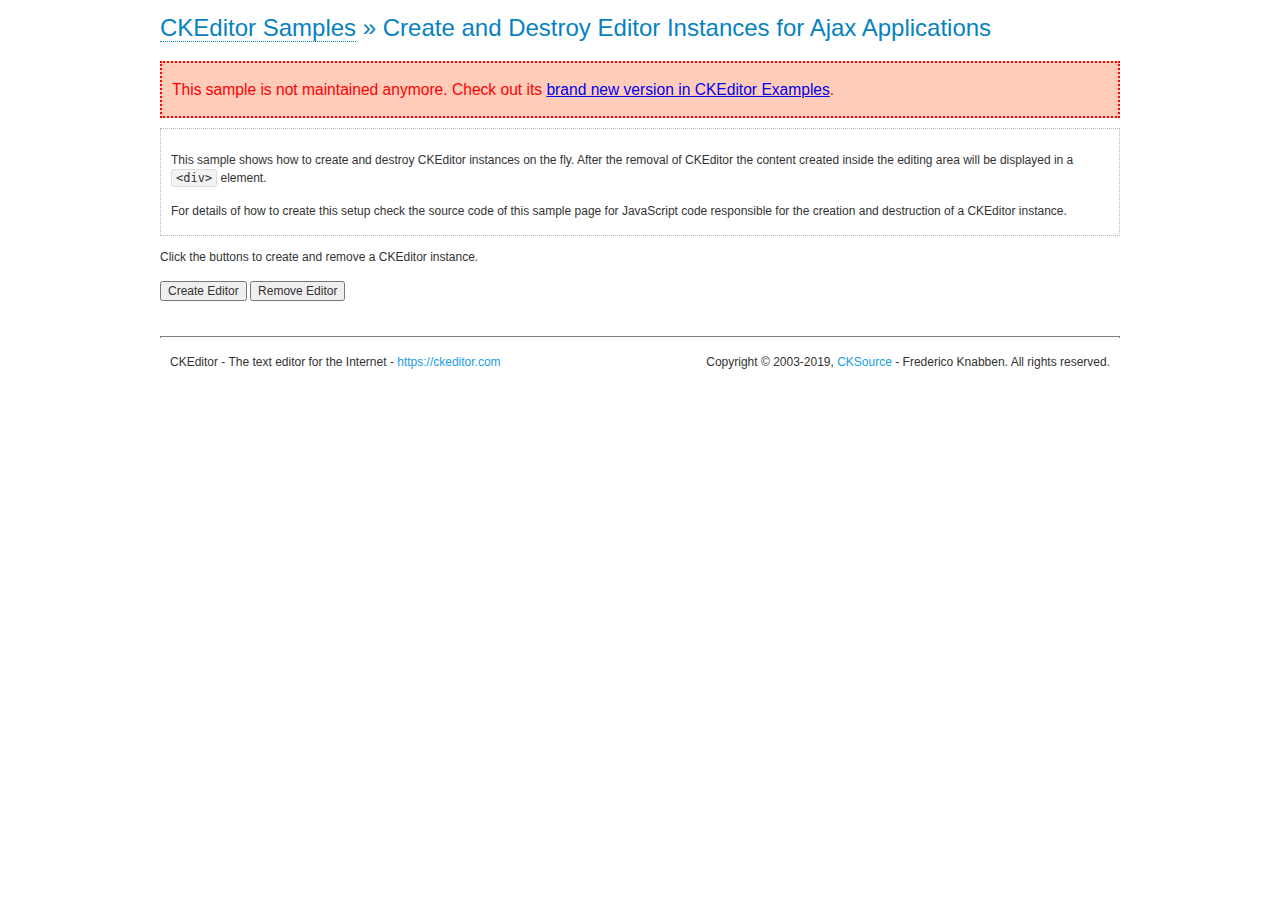
<file: ckeditor/samples/old/ajax.html>
<!DOCTYPE html>
<!--
Copyright (c) 2003-2019, CKSource - Frederico Knabben. All rights reserved.
For licensing, see LICENSE.md or https://ckeditor.com/legal/ckeditor-oss-license
-->
<html>
<head>
	<meta charset="utf-8">
	<title>Ajax &mdash; CKEditor Sample</title>
	<script src="../../ckeditor.js"></script>
	<link rel="stylesheet" href="sample.css">
	<script>

		var editor, html = '';

		function createEditor() {
			if ( editor )
				return;

			// Create a new editor inside the <div id="editor">, setting its value to html
			var config = {};
			editor = CKEDITOR.appendTo( 'editor', config, html );
		}

		function removeEditor() {
			if ( !editor )
				return;

			// Retrieve the editor contents. In an Ajax application, this data would be
			// sent to the server or used in any other way.
			document.getElementById( 'editorcontents' ).innerHTML = html = editor.getData();
			document.getElementById( 'contents' ).style.display = '';

			// Destroy the editor.
			editor.destroy();
			editor = null;
		}

	</script>
</head>
<body>
	<h1 class="samples">
		<a href="index.html">CKEditor Samples</a> &raquo; Create and Destroy Editor Instances for Ajax Applications
	</h1>
	<div class="warning deprecated">
		This sample is not maintained anymore. Check out its <a href="https://ckeditor.com/docs/ckeditor4/latest/examples/saveajax.html">brand new version in CKEditor Examples</a>.
	</div>
	<div class="description">
		<p>
			This sample shows how to create and destroy CKEditor instances on the fly. After the removal of CKEditor the content created inside the editing
			area will be displayed in a <code>&lt;div&gt;</code> element.
		</p>
		<p>
			For details of how to create this setup check the source code of this sample page
			for JavaScript code responsible for the creation and destruction of a CKEditor instance.
		</p>
	</div>
	<p>Click the buttons to create and remove a CKEditor instance.</p>
	<p>
		<input onclick="createEditor();" type="button" value="Create Editor">
		<input onclick="removeEditor();" type="button" value="Remove Editor">
	</p>
	<!-- This div will hold the editor. -->
	<div id="editor">
	</div>
	<div id="contents" style="display: none">
		<p>
			Edited Contents:
		</p>
		<!-- This div will be used to display the editor contents. -->
		<div id="editorcontents">
		</div>
	</div>
	<div id="footer">
		<hr>
		<p>
			CKEditor - The text editor for the Internet - <a class="samples" href="https://ckeditor.com/">https://ckeditor.com</a>
		</p>
		<p id="copy">
			Copyright &copy; 2003-2019, <a class="samples" href="https://cksource.com/">CKSource</a> - Frederico
			Knabben. All rights reserved.
		</p>
	</div>
</body>
</html>
</file>
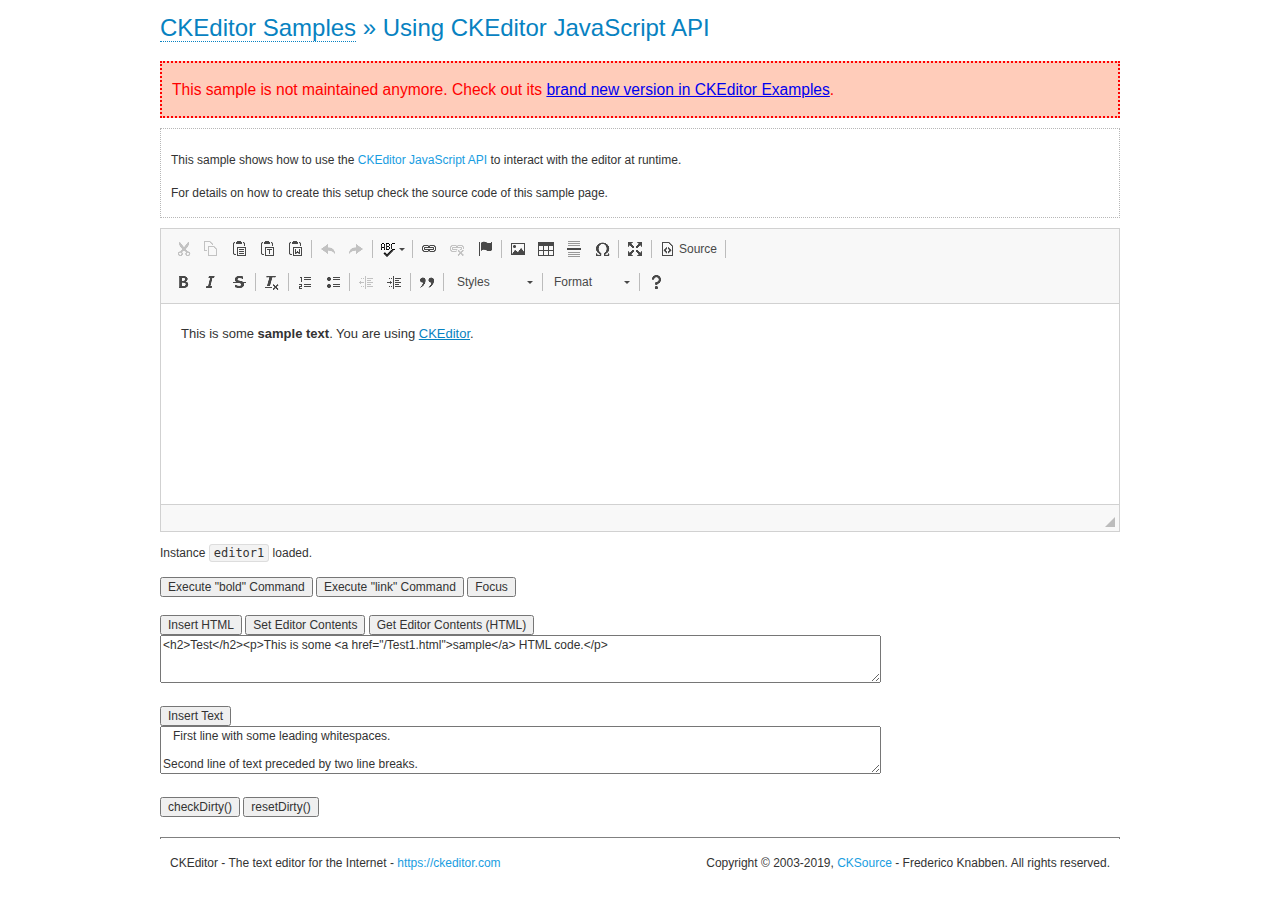
<file: ckeditor/samples/old/api.html>
<!DOCTYPE html>
<!--
Copyright (c) 2003-2019, CKSource - Frederico Knabben. All rights reserved.
For licensing, see LICENSE.md or https://ckeditor.com/legal/ckeditor-oss-license
-->
<html>
<head>
	<meta charset="utf-8">
	<title>API Usage &mdash; CKEditor Sample</title>
	<script src="../../ckeditor.js"></script>
	<link href="sample.css" rel="stylesheet">
	<script>

// The instanceReady event is fired, when an instance of CKEditor has finished
// its initialization.
CKEDITOR.on( 'instanceReady', function( ev ) {
	// Show the editor name and description in the browser status bar.
	document.getElementById( 'eMessage' ).innerHTML = 'Instance <code>' + ev.editor.name + '<\/code> loaded.';

	// Show this sample buttons.
	document.getElementById( 'eButtons' ).style.display = 'block';
});

function InsertHTML() {
	// Get the editor instance that we want to interact with.
	var editor = CKEDITOR.instances.editor1;
	var value = document.getElementById( 'htmlArea' ).value;

	// Check the active editing mode.
	if ( editor.mode == 'wysiwyg' )
	{
		// Insert HTML code.
		// https://ckeditor.com/docs/ckeditor4/latest/api/CKEDITOR_editor.html#method-insertHtml
		editor.insertHtml( value );
	}
	else
		alert( 'You must be in WYSIWYG mode!' );
}

function InsertText() {
	// Get the editor instance that we want to interact with.
	var editor = CKEDITOR.instances.editor1;
	var value = document.getElementById( 'txtArea' ).value;

	// Check the active editing mode.
	if ( editor.mode == 'wysiwyg' )
	{
		// Insert as plain text.
		// https://ckeditor.com/docs/ckeditor4/latest/api/CKEDITOR_editor.html#method-insertText
		editor.insertText( value );
	}
	else
		alert( 'You must be in WYSIWYG mode!' );
}

function SetContents() {
	// Get the editor instance that we want to interact with.
	var editor = CKEDITOR.instances.editor1;
	var value = document.getElementById( 'htmlArea' ).value;

	// Set editor contents (replace current contents).
	// https://ckeditor.com/docs/ckeditor4/latest/api/CKEDITOR_editor.html#method-setData
	editor.setData( value );
}

function GetContents() {
	// Get the editor instance that you want to interact with.
	var editor = CKEDITOR.instances.editor1;

	// Get editor contents
	// https://ckeditor.com/docs/ckeditor4/latest/api/CKEDITOR_editor.html#method-getData
	alert( editor.getData() );
}

function ExecuteCommand( commandName ) {
	// Get the editor instance that we want to interact with.
	var editor = CKEDITOR.instances.editor1;

	// Check the active editing mode.
	if ( editor.mode == 'wysiwyg' )
	{
		// Execute the command.
		// https://ckeditor.com/docs/ckeditor4/latest/api/CKEDITOR_editor.html#method-execCommand
		editor.execCommand( commandName );
	}
	else
		alert( 'You must be in WYSIWYG mode!' );
}

function CheckDirty() {
	// Get the editor instance that we want to interact with.
	var editor = CKEDITOR.instances.editor1;
	// Checks whether the current editor contents present changes when compared
	// to the contents loaded into the editor at startup
	// https://ckeditor.com/docs/ckeditor4/latest/api/CKEDITOR_editor.html#method-checkDirty
	alert( editor.checkDirty() );
}

function ResetDirty() {
	// Get the editor instance that we want to interact with.
	var editor = CKEDITOR.instances.editor1;
	// Resets the "dirty state" of the editor (see CheckDirty())
	// https://ckeditor.com/docs/ckeditor4/latest/api/CKEDITOR_editor.html#method-resetDirty
	editor.resetDirty();
	alert( 'The "IsDirty" status has been reset' );
}

function Focus() {
	CKEDITOR.instances.editor1.focus();
}

function onFocus() {
	document.getElementById( 'eMessage' ).innerHTML = '<b>' + this.name + ' is focused </b>';
}

function onBlur() {
	document.getElementById( 'eMessage' ).innerHTML = this.name + ' lost focus';
}

	</script>

</head>
<body>
	<h1 class="samples">
		<a href="index.html">CKEditor Samples</a> &raquo; Using CKEditor JavaScript API
	</h1>
	<div class="warning deprecated">
		This sample is not maintained anymore. Check out its <a href="https://ckeditor.com/docs/ckeditor4/latest/examples/api.html">brand new version in CKEditor Examples</a>.
	</div>
	<div class="description">
	<p>
		This sample shows how to use the
		<a class="samples" href="https://ckeditor.com/docs/ckeditor4/latest/api/CKEDITOR_editor.html">CKEditor JavaScript API</a>
		to interact with the editor at runtime.
	</p>
	<p>
		For details on how to create this setup check the source code of this sample page.
	</p>
	</div>

	<!-- This <div> holds alert messages to be display in the sample page. -->
	<div id="alerts">
		<noscript>
			<p>
				<strong>CKEditor requires JavaScript to run</strong>. In a browser with no JavaScript
				support, like yours, you should still see the contents (HTML data) and you should
				be able to edit it normally, without a rich editor interface.
			</p>
		</noscript>
	</div>
	<form action="../../../samples/sample_posteddata.php" method="post">
		<textarea cols="100" id="editor1" name="editor1" rows="10">&lt;p&gt;This is some &lt;strong&gt;sample text&lt;/strong&gt;. You are using &lt;a href="https://ckeditor.com/"&gt;CKEditor&lt;/a&gt;.&lt;/p&gt;</textarea>

		<script>
			// Replace the <textarea id="editor1"> with an CKEditor instance.
			CKEDITOR.replace( 'editor1', {
				on: {
					focus: onFocus,
					blur: onBlur,

					// Check for availability of corresponding plugins.
					pluginsLoaded: function( evt ) {
						var doc = CKEDITOR.document, ed = evt.editor;
						if ( !ed.getCommand( 'bold' ) )
							doc.getById( 'exec-bold' ).hide();
						if ( !ed.getCommand( 'link' ) )
							doc.getById( 'exec-link' ).hide();
					}
				}
			});
		</script>

		<p id="eMessage">
		</p>

		<div id="eButtons" style="display: none">
			<input id="exec-bold" onclick="ExecuteCommand('bold');" type="button" value="Execute &quot;bold&quot; Command">
			<input id="exec-link" onclick="ExecuteCommand('link');" type="button" value="Execute &quot;link&quot; Command">
			<input onclick="Focus();" type="button" value="Focus">
			<br><br>
			<input onclick="InsertHTML();" type="button" value="Insert HTML">
			<input onclick="SetContents();" type="button" value="Set Editor Contents">
			<input onclick="GetContents();" type="button" value="Get Editor Contents (HTML)">
			<br>
			<textarea cols="100" id="htmlArea" rows="3">&lt;h2&gt;Test&lt;/h2&gt;&lt;p&gt;This is some &lt;a href="/Test1.html"&gt;sample&lt;/a&gt; HTML code.&lt;/p&gt;</textarea>
			<br>
			<br>
			<input onclick="InsertText();" type="button" value="Insert Text">
			<br>
			<textarea cols="100" id="txtArea" rows="3">   First line with some leading whitespaces.

Second line of text preceded by two line breaks.</textarea>
			<br>
			<br>
			<input onclick="CheckDirty();" type="button" value="checkDirty()">
			<input onclick="ResetDirty();" type="button" value="resetDirty()">
		</div>
	</form>
	<div id="footer">
		<hr>
		<p>
			CKEditor - The text editor for the Internet - <a class="samples" href="https://ckeditor.com/">https://ckeditor.com</a>
		</p>
		<p id="copy">
			Copyright &copy; 2003-2019, <a class="samples" href="https://cksource.com/">CKSource</a> - Frederico
			Knabben. All rights reserved.
		</p>
	</div>
</body>
</html>
</file>
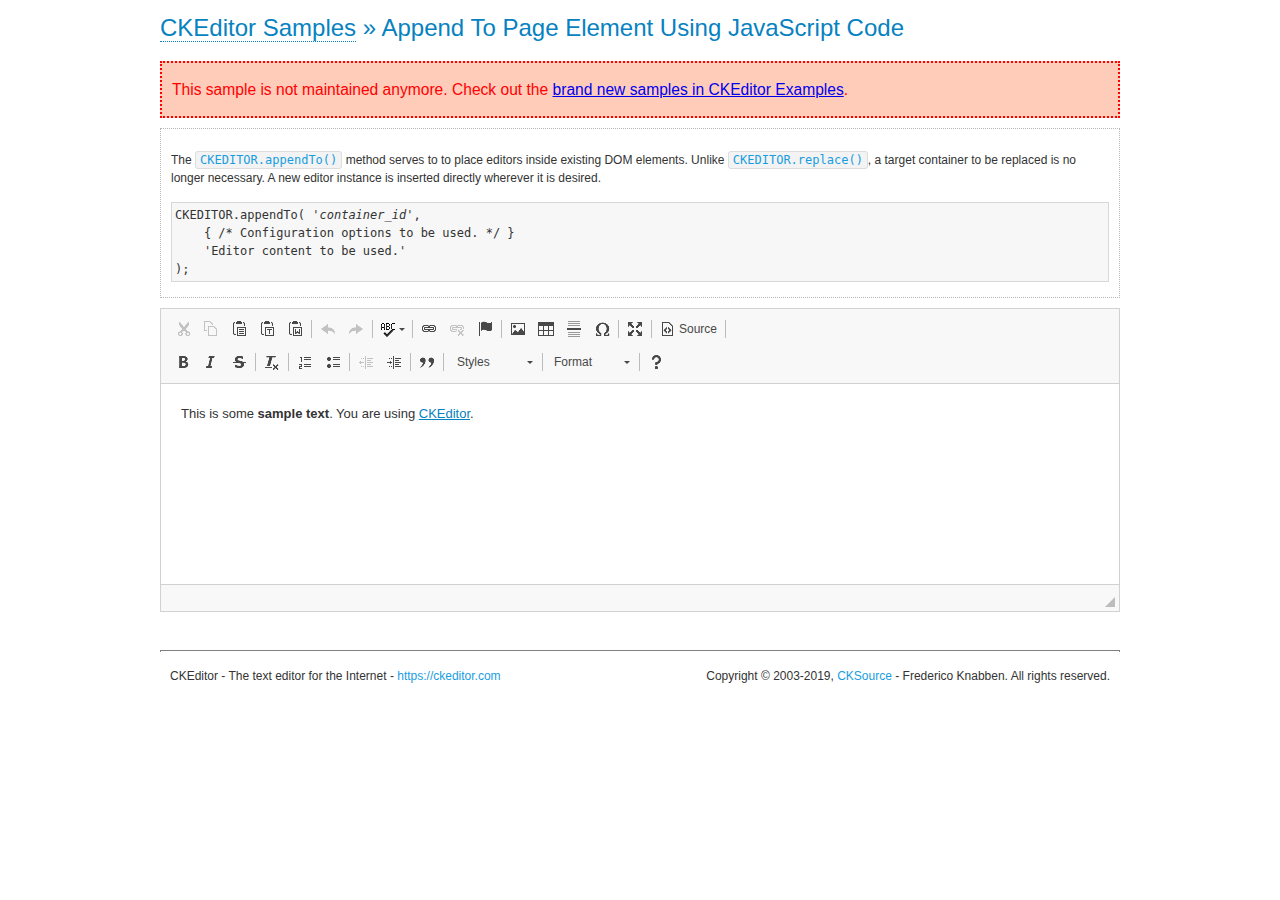
<file: ckeditor/samples/old/appendto.html>
<!DOCTYPE html>
<!--
Copyright (c) 2003-2019, CKSource - Frederico Knabben. All rights reserved.
For licensing, see LICENSE.md or https://ckeditor.com/legal/ckeditor-oss-license
-->
<html>
<head>
	<meta charset="utf-8">
	<title>Append To Page Element Using JavaScript Code &mdash; CKEditor Sample</title>
	<script src="../../ckeditor.js"></script>
	<link rel="stylesheet" href="sample.css">
</head>
<body>
	<h1 class="samples">
		<a href="index.html">CKEditor Samples</a> &raquo; Append To Page Element Using JavaScript Code
	</h1>
	<div class="warning deprecated">
		This sample is not maintained anymore. Check out the <a href="https://ckeditor.com/docs/ckeditor4/latest/examples/index.html">brand new samples in CKEditor Examples</a>.
	</div>
	<div id="section1">
		<div class="description">
			<p>
				The <code><a class="samples" href="https://ckeditor.com/docs/ckeditor4/latest/api/CKEDITOR.html#method-appendTo">CKEDITOR.appendTo()</a></code> method serves to to place editors inside existing DOM elements. Unlike <code><a class="samples" href="https://ckeditor.com/docs/ckeditor4/latest/api/CKEDITOR.html#method-replace">CKEDITOR.replace()</a></code>,
				a target container to be replaced is no longer necessary. A new editor
				instance is inserted directly wherever it is desired.
			</p>
<pre class="samples">CKEDITOR.appendTo( '<em>container_id</em>',
	{ /* Configuration options to be used. */ }
	'Editor content to be used.'
);</pre>
		</div>
		<script>

			// This call can be placed at any point after the
			// DOM element to append CKEditor to or inside the <head><script>
			// in a window.onload event handler.

			// Append a CKEditor instance using the default configuration and the
			// provided content to the <div> element of ID "section1".
			CKEDITOR.appendTo( 'section1',
				null,
				'<p>This is some <strong>sample text</strong>. You are using <a href="https://ckeditor.com/">CKEditor</a>.</p>'
			);

		</script>
	</div>
	<br>
	<div id="footer">
		<hr>
		<p>
			CKEditor - The text editor for the Internet - <a class="samples" href="https://ckeditor.com/">https://ckeditor.com</a>
		</p>
		<p id="copy">
			Copyright &copy; 2003-2019, <a class="samples" href="https://cksource.com/">CKSource</a> - Frederico
			Knabben. All rights reserved.
		</p>
	</div>
</body>
</html>
</file>
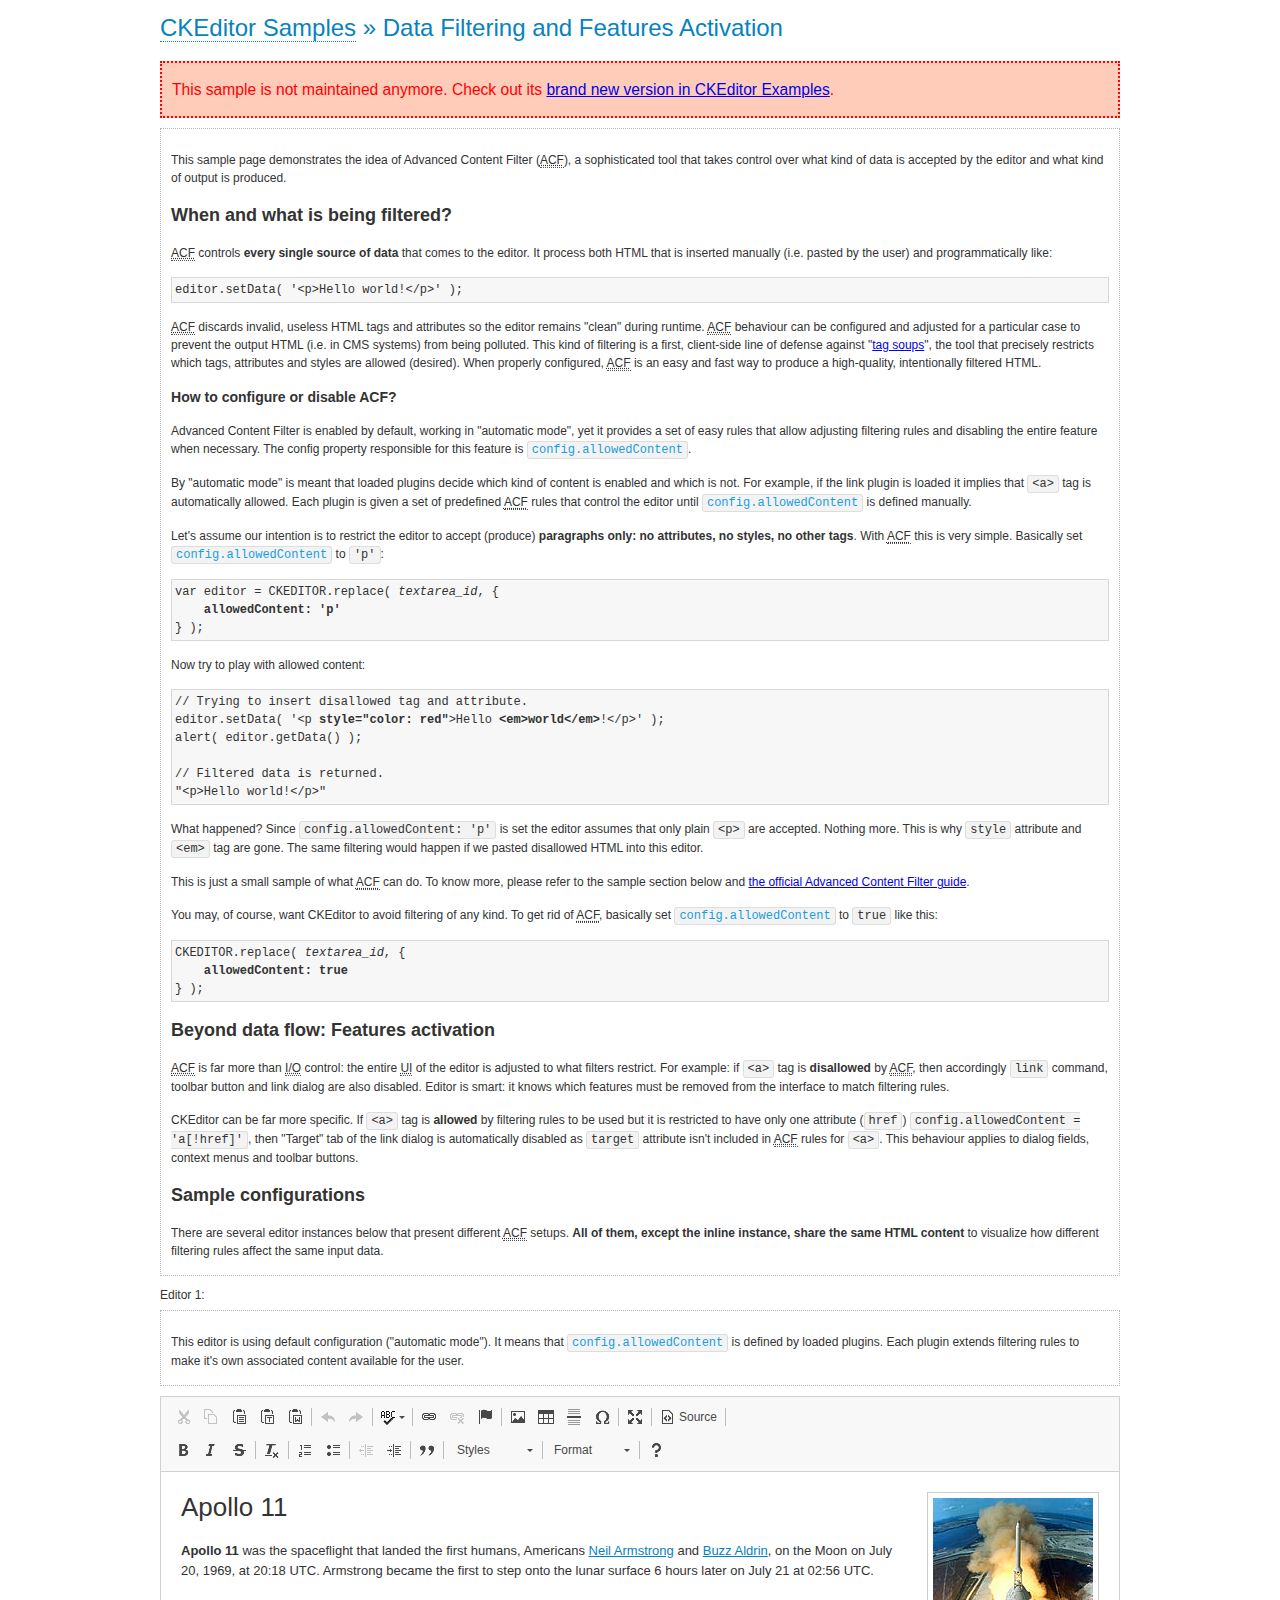
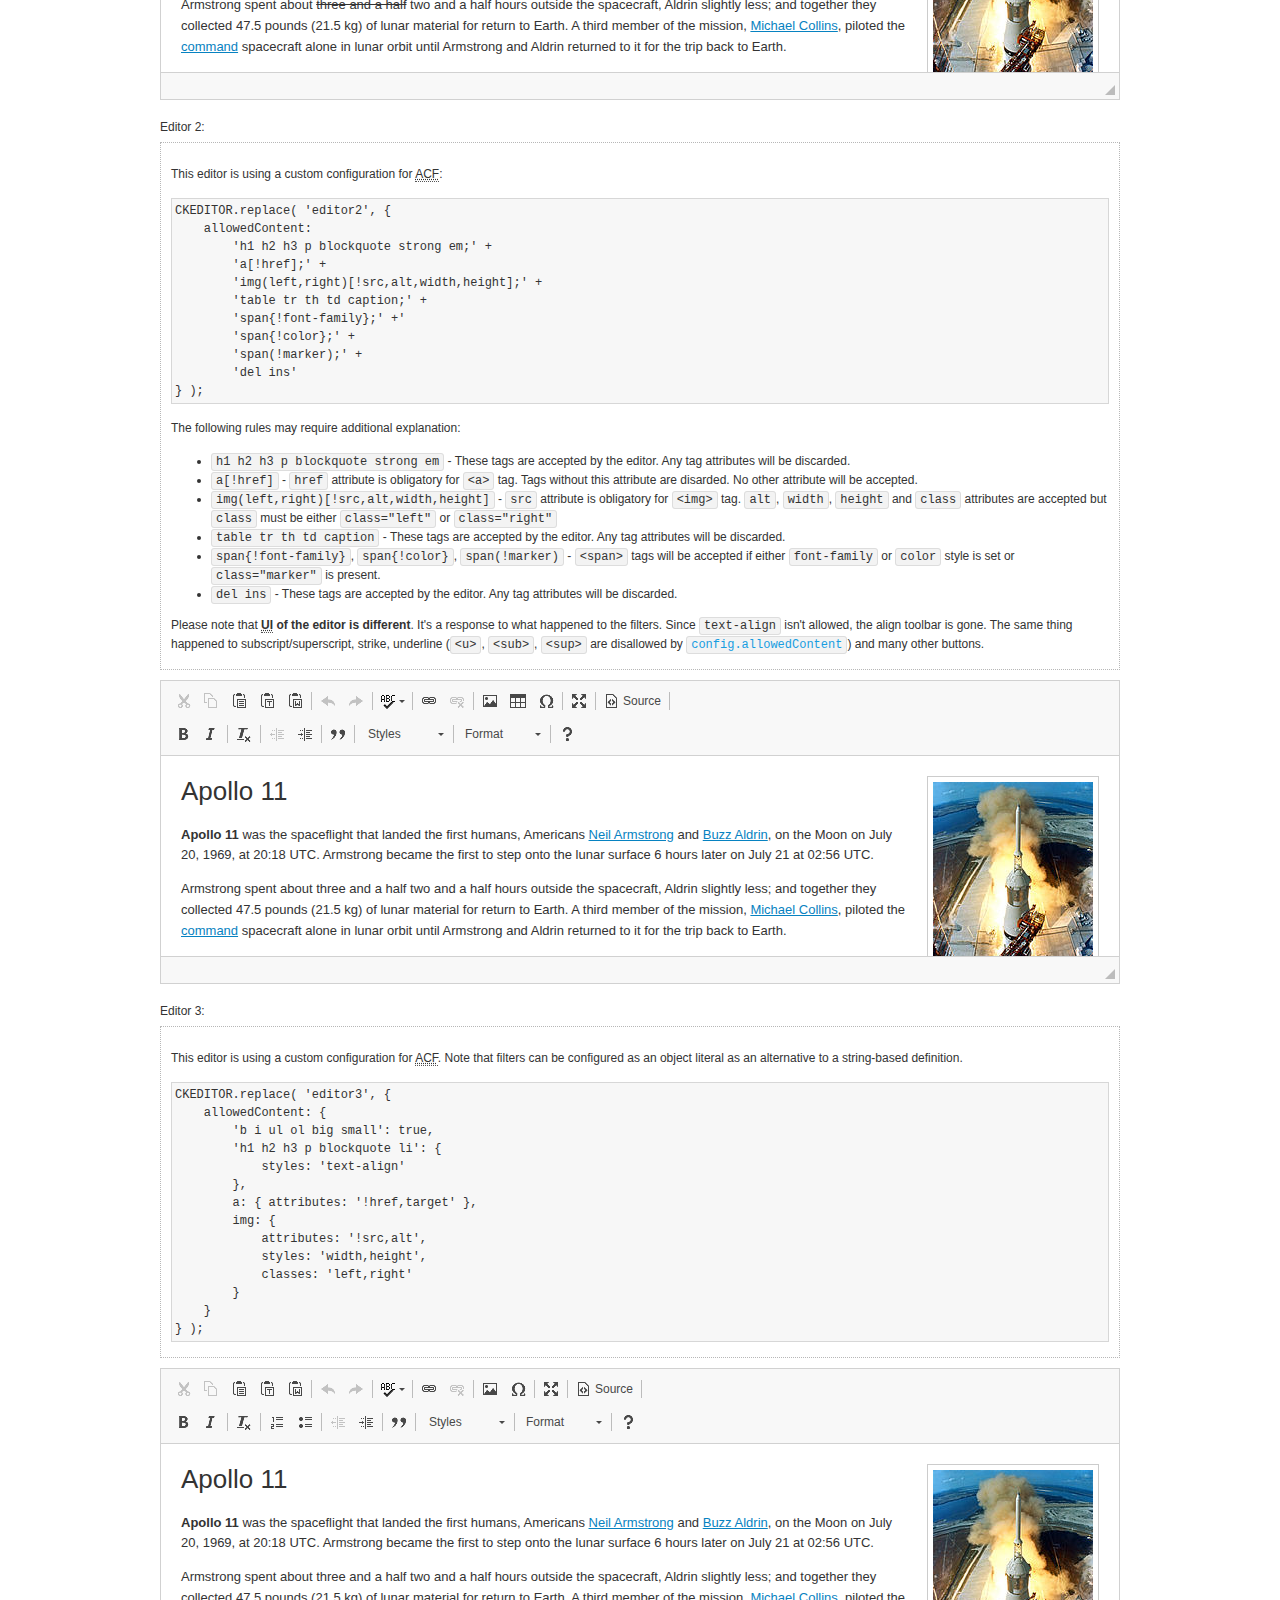
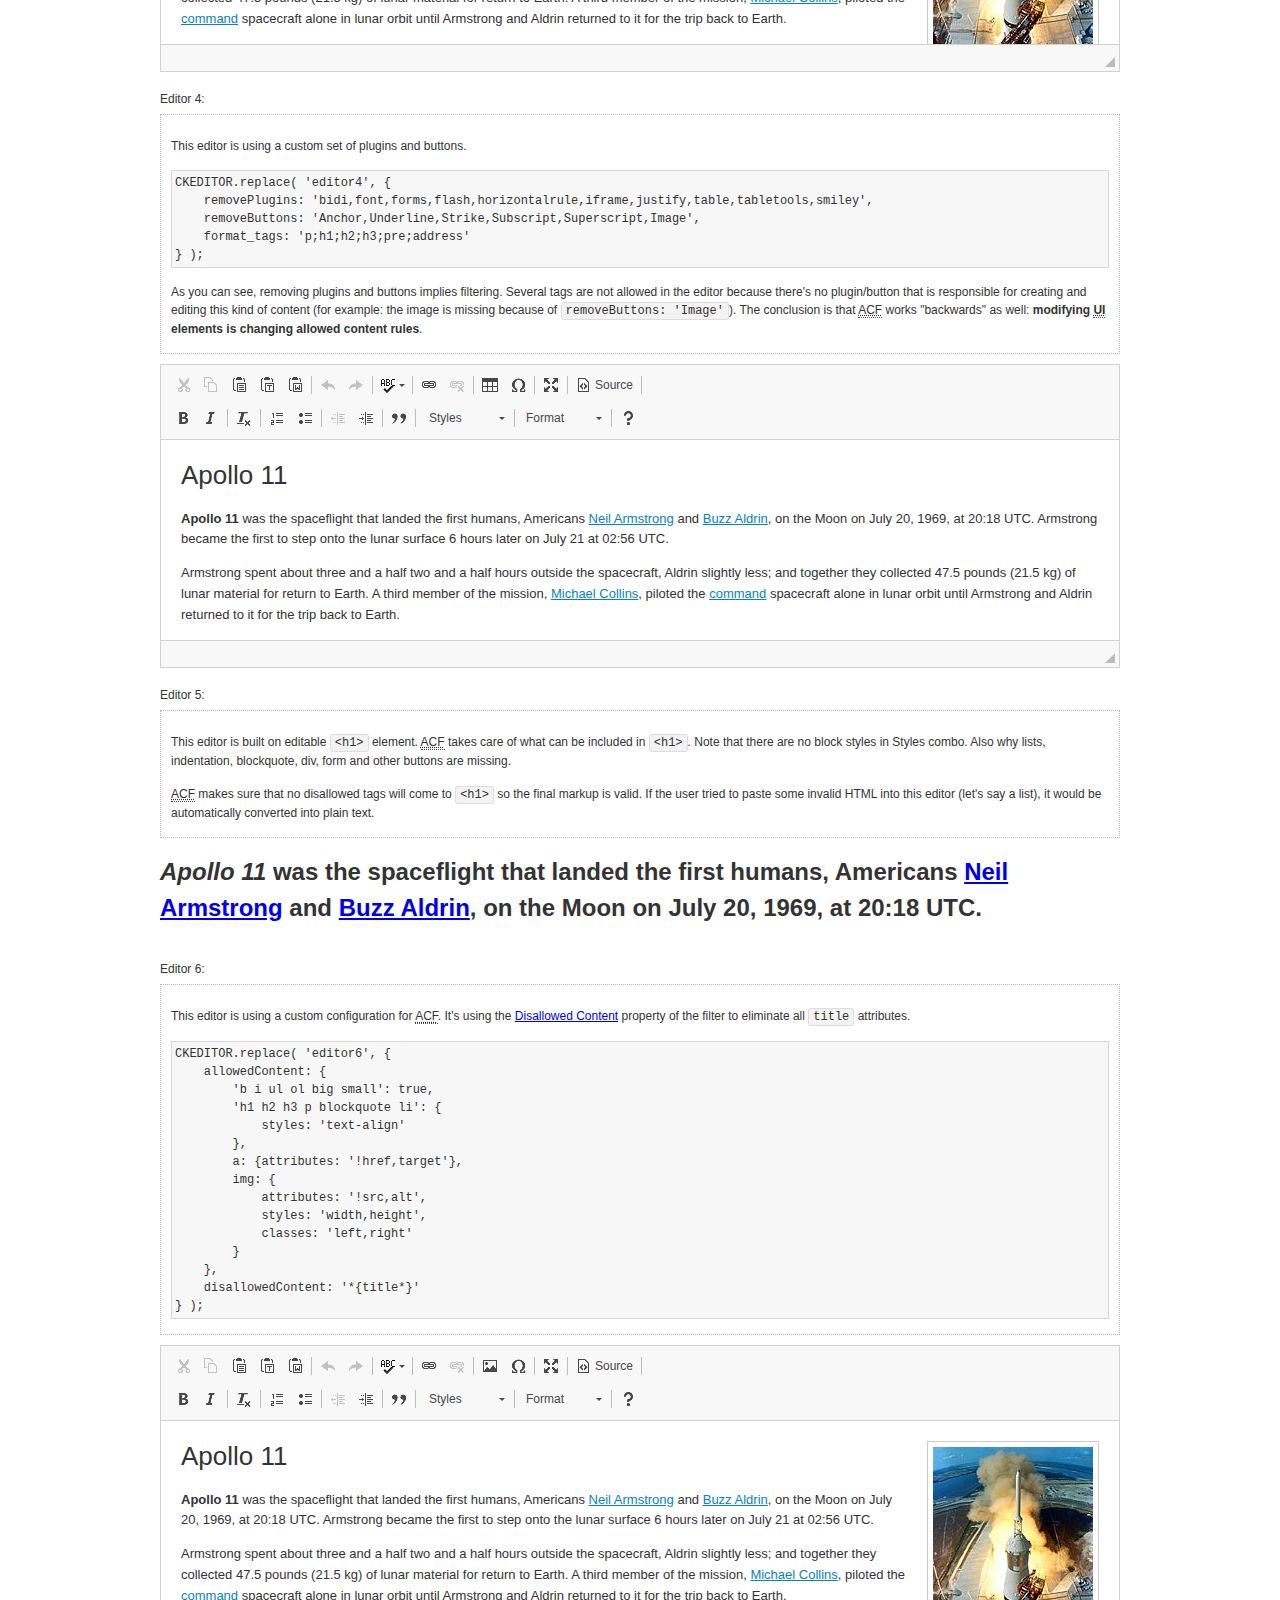
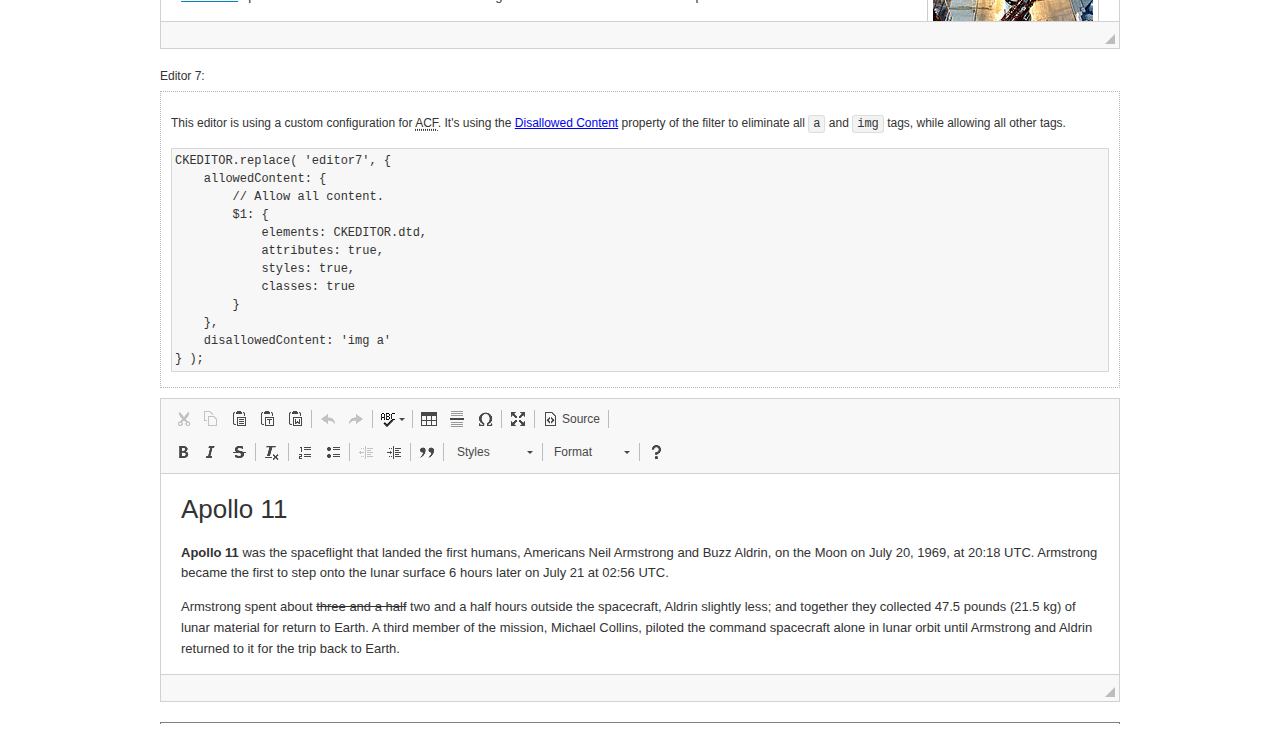
<file: ckeditor/samples/old/datafiltering.html>
<!DOCTYPE html>
<!--
Copyright (c) 2003-2019, CKSource - Frederico Knabben. All rights reserved.
For licensing, see LICENSE.md or https://ckeditor.com/legal/ckeditor-oss-license
-->
<html>
<head>
	<meta charset="utf-8">
	<title>Data Filtering &mdash; CKEditor Sample</title>
	<script src="../../ckeditor.js"></script>
	<link rel="stylesheet" href="sample.css">
	<script>
		// Remove advanced tabs for all editors.
		CKEDITOR.config.removeDialogTabs = 'image:advanced;link:advanced;flash:advanced;creatediv:advanced;editdiv:advanced';
	</script>
</head>
<body>
	<h1 class="samples">
		<a href="index.html">CKEditor Samples</a> &raquo; Data Filtering and Features Activation
	</h1>
	<div class="warning deprecated">
		This sample is not maintained anymore. Check out its <a href="https://ckeditor.com/docs/ckeditor4/latest/examples/acf.html">brand new version in CKEditor Examples</a>.
	</div>
	<div class="description">
		<p>
			This sample page demonstrates the idea of Advanced Content Filter
			(<abbr title="Advanced Content Filter">ACF</abbr>), a sophisticated
			tool that takes control over what kind of data is accepted by the editor and what
			kind of output is produced.
		</p>
		<h2>When and what is being filtered?</h2>
		<p>
			<abbr title="Advanced Content Filter">ACF</abbr> controls
			<strong>every single source of data</strong> that comes to the editor.
			It process both HTML that is inserted manually (i.e. pasted by the user)
			and programmatically like:
		</p>
<pre class="samples">
editor.setData( '&lt;p&gt;Hello world!&lt;/p&gt;' );
</pre>
		<p>
			<abbr title="Advanced Content Filter">ACF</abbr> discards invalid,
			useless HTML tags and attributes so the editor remains "clean" during
			runtime. <abbr title="Advanced Content Filter">ACF</abbr> behaviour
			can be configured and adjusted for a particular case to prevent the
			output HTML (i.e. in CMS systems) from being polluted.

			This kind of filtering is a first, client-side line of defense
			against "<a href="http://en.wikipedia.org/wiki/Tag_soup">tag soups</a>",
			the tool that precisely restricts which tags, attributes and styles
			are allowed (desired). When properly configured, <abbr title="Advanced Content Filter">ACF</abbr>
			is an easy and fast way to produce a high-quality, intentionally filtered HTML.
		</p>

		<h3>How to configure or disable ACF?</h3>
		<p>
			Advanced Content Filter is enabled by default, working in "automatic mode", yet
			it provides a set of easy rules that allow adjusting filtering rules
			and disabling the entire feature when necessary. The config property
			responsible for this feature is <code><a class="samples"
			href="https://ckeditor.com/docs/ckeditor4/latest/api/CKEDITOR_config.html#cfg-allowedContent">config.allowedContent</a></code>.
		</p>
		<p>
			By "automatic mode" is meant that loaded plugins decide which kind
			of content is enabled and which is not. For example, if the link
			plugin is loaded it implies that <code>&lt;a&gt;</code> tag is
			automatically allowed. Each plugin is given a set
			of predefined <abbr title="Advanced Content Filter">ACF</abbr> rules
			that control the editor until <code><a class="samples"
			href="https://ckeditor.com/docs/ckeditor4/latest/api/CKEDITOR_config.html#cfg-allowedContent">
			config.allowedContent</a></code>
			is defined manually.
		</p>
		<p>
			Let's assume our intention is to restrict the editor to accept (produce) <strong>paragraphs
			only: no attributes, no styles, no other tags</strong>.
			With <abbr title="Advanced Content Filter">ACF</abbr>
			this is very simple. Basically set <code><a class="samples"
			href="https://ckeditor.com/docs/ckeditor4/latest/api/CKEDITOR_config.html#cfg-allowedContent">
			config.allowedContent</a></code> to <code>'p'</code>:
		</p>
<pre class="samples">
var editor = CKEDITOR.replace( <em>textarea_id</em>, {
	<strong>allowedContent: 'p'</strong>
} );
</pre>
		<p>
			Now try to play with allowed content:
		</p>
<pre class="samples">
// Trying to insert disallowed tag and attribute.
editor.setData( '&lt;p <strong>style="color: red"</strong>&gt;Hello <strong>&lt;em&gt;world&lt;/em&gt;</strong>!&lt;/p&gt;' );
alert( editor.getData() );

// Filtered data is returned.
"&lt;p&gt;Hello world!&lt;/p&gt;"
</pre>
		<p>
			What happened? Since <code>config.allowedContent: 'p'</code> is set the editor assumes
			that only plain <code>&lt;p&gt;</code> are accepted. Nothing more. This is why
			<code>style</code> attribute and <code>&lt;em&gt;</code> tag are gone. The same
			filtering would happen if we pasted disallowed HTML into this editor.
		</p>
		<p>
			This is just a small sample of what <abbr title="Advanced Content Filter">ACF</abbr>
			can do. To know more, please refer to the sample section below and
			<a href="https://ckeditor.com/docs/ckeditor4/latest/guide/dev_advanced_content_filter.html">the official Advanced Content Filter guide</a>.
		</p>
		<p>
			You may, of course, want CKEditor to avoid filtering of any kind.
			To get rid of <abbr title="Advanced Content Filter">ACF</abbr>,
			basically set <code><a class="samples"
			href="https://ckeditor.com/docs/ckeditor4/latest/api/CKEDITOR_config.html#cfg-allowedContent">
			config.allowedContent</a></code> to <code>true</code> like this:
		</p>
<pre class="samples">
CKEDITOR.replace( <em>textarea_id</em>, {
	<strong>allowedContent: true</strong>
} );
</pre>

		<h2>Beyond data flow: Features activation</h2>
		<p>
			<abbr title="Advanced Content Filter">ACF</abbr> is far more than
			<abbr title="Input/Output">I/O</abbr> control: the entire
			<abbr title="User Interface">UI</abbr> of the editor is adjusted to what
			filters restrict. For example: if <code>&lt;a&gt;</code> tag is
			<strong>disallowed</strong>
			by <abbr title="Advanced Content Filter">ACF</abbr>,
			then accordingly <code>link</code> command, toolbar button and link dialog
			are also disabled. Editor is smart: it knows which features must be
			removed from the interface to match filtering rules.
		</p>
		<p>
			CKEditor can be far more specific. If <code>&lt;a&gt;</code> tag is
			<strong>allowed</strong> by filtering rules to be used but it is restricted
			to have only one attribute (<code>href</code>)
			<code>config.allowedContent = 'a[!href]'</code>, then
			"Target" tab of the link dialog is automatically disabled as <code>target</code>
			attribute isn't included in <abbr title="Advanced Content Filter">ACF</abbr> rules
			for <code>&lt;a&gt;</code>. This behaviour applies to dialog fields, context
			menus and toolbar buttons.
		</p>

		<h2>Sample configurations</h2>
		<p>
			There are several editor instances below that present different
			<abbr title="Advanced Content Filter">ACF</abbr> setups. <strong>All of them,
			except the inline instance, share the same HTML content</strong> to visualize
			how different filtering rules affect the same input data.
		</p>
	</div>

	<div>
		<label for="editor1">
			Editor 1:
		</label>
		<div class="description">
			<p>
				This editor is using default configuration ("automatic mode"). It means that
				<code><a class="samples"
				href="https://ckeditor.com/docs/ckeditor4/latest/api/CKEDITOR_config.html#cfg-allowedContent">
				config.allowedContent</a></code> is defined by loaded plugins.
				Each plugin extends filtering rules to make it's own associated content
				available for the user.
			</p>
		</div>
		<textarea cols="80" id="editor1" name="editor1" rows="10">
			&lt;h1&gt;&lt;img alt=&quot;Saturn V carrying Apollo 11&quot; class=&quot;right&quot; src=&quot;assets/sample.jpg&quot;/&gt; Apollo 11&lt;/h1&gt; &lt;p&gt;&lt;b&gt;Apollo 11&lt;/b&gt; was the spaceflight that landed the first humans, Americans &lt;a href=&quot;http://en.wikipedia.org/wiki/Neil_Armstrong&quot; title=&quot;Neil Armstrong&quot;&gt;Neil Armstrong&lt;/a&gt; and &lt;a href=&quot;http://en.wikipedia.org/wiki/Buzz_Aldrin&quot; title=&quot;Buzz Aldrin&quot;&gt;Buzz Aldrin&lt;/a&gt;, on the Moon on July 20, 1969, at 20:18 UTC. Armstrong became the first to step onto the lunar surface 6 hours later on July 21 at 02:56 UTC.&lt;/p&gt; &lt;p&gt;Armstrong spent about &lt;s&gt;three and a half&lt;/s&gt; two and a half hours outside the spacecraft, Aldrin slightly less; and together they collected 47.5 pounds (21.5&amp;nbsp;kg) of lunar material for return to Earth. A third member of the mission, &lt;a href=&quot;http://en.wikipedia.org/wiki/Michael_Collins_(astronaut)&quot; title=&quot;Michael Collins (astronaut)&quot;&gt;Michael Collins&lt;/a&gt;, piloted the &lt;a href=&quot;http://en.wikipedia.org/wiki/Apollo_Command/Service_Module&quot; title=&quot;Apollo Command/Service Module&quot;&gt;command&lt;/a&gt; spacecraft alone in lunar orbit until Armstrong and Aldrin returned to it for the trip back to Earth.&lt;/p&gt; &lt;h2&gt;Broadcasting and &lt;em&gt;quotes&lt;/em&gt; &lt;a id=&quot;quotes&quot; name=&quot;quotes&quot;&gt;&lt;/a&gt;&lt;/h2&gt; &lt;p&gt;Broadcast on live TV to a world-wide audience, Armstrong stepped onto the lunar surface and described the event as:&lt;/p&gt; &lt;blockquote&gt;&lt;p&gt;One small step for [a] man, one giant leap for mankind.&lt;/p&gt;&lt;/blockquote&gt; &lt;p&gt;Apollo 11 effectively ended the &lt;a href=&quot;http://en.wikipedia.org/wiki/Space_Race&quot; title=&quot;Space Race&quot;&gt;Space Race&lt;/a&gt; and fulfilled a national goal proposed in 1961 by the late U.S. President &lt;a href=&quot;http://en.wikipedia.org/wiki/John_F._Kennedy&quot; title=&quot;John F. Kennedy&quot;&gt;John F. Kennedy&lt;/a&gt; in a speech before the United States Congress:&lt;/p&gt; &lt;blockquote&gt;&lt;p&gt;[...] before this decade is out, of landing a man on the Moon and returning him safely to the Earth.&lt;/p&gt;&lt;/blockquote&gt; &lt;h2&gt;Technical details &lt;a id=&quot;tech-details&quot; name=&quot;tech-details&quot;&gt;&lt;/a&gt;&lt;/h2&gt; &lt;table align=&quot;right&quot; border=&quot;1&quot; bordercolor=&quot;#ccc&quot; cellpadding=&quot;5&quot; cellspacing=&quot;0&quot; style=&quot;border-collapse:collapse;margin:10px 0 10px 15px;&quot;&gt; &lt;caption&gt;&lt;strong&gt;Mission crew&lt;/strong&gt;&lt;/caption&gt; &lt;thead&gt; &lt;tr&gt; &lt;th scope=&quot;col&quot;&gt;Position&lt;/th&gt; &lt;th scope=&quot;col&quot;&gt;Astronaut&lt;/th&gt; &lt;/tr&gt; &lt;/thead&gt; &lt;tbody&gt; &lt;tr&gt; &lt;td&gt;Commander&lt;/td&gt; &lt;td&gt;Neil A. Armstrong&lt;/td&gt; &lt;/tr&gt; &lt;tr&gt; &lt;td&gt;Command Module Pilot&lt;/td&gt; &lt;td&gt;Michael Collins&lt;/td&gt; &lt;/tr&gt; &lt;tr&gt; &lt;td&gt;Lunar Module Pilot&lt;/td&gt; &lt;td&gt;Edwin &amp;quot;Buzz&amp;quot; E. Aldrin, Jr.&lt;/td&gt; &lt;/tr&gt; &lt;/tbody&gt; &lt;/table&gt; &lt;p&gt;Launched by a &lt;strong&gt;Saturn V&lt;/strong&gt; rocket from &lt;a href=&quot;http://en.wikipedia.org/wiki/Kennedy_Space_Center&quot; title=&quot;Kennedy Space Center&quot;&gt;Kennedy Space Center&lt;/a&gt; in Merritt Island, Florida on July 16, Apollo 11 was the fifth manned mission of &lt;a href=&quot;http://en.wikipedia.org/wiki/NASA&quot; title=&quot;NASA&quot;&gt;NASA&lt;/a&gt;&amp;#39;s Apollo program. The Apollo spacecraft had three parts:&lt;/p&gt; &lt;ol&gt; &lt;li&gt;&lt;strong&gt;Command Module&lt;/strong&gt; with a cabin for the three astronauts which was the only part which landed back on Earth&lt;/li&gt; &lt;li&gt;&lt;strong&gt;Service Module&lt;/strong&gt; which supported the Command Module with propulsion, electrical power, oxygen and water&lt;/li&gt; &lt;li&gt;&lt;strong&gt;Lunar Module&lt;/strong&gt; for landing on the Moon.&lt;/li&gt; &lt;/ol&gt; &lt;p&gt;After being sent to the Moon by the Saturn V&amp;#39;s upper stage, the astronauts separated the spacecraft from it and travelled for three days until they entered into lunar orbit. Armstrong and Aldrin then moved into the Lunar Module and landed in the &lt;a href=&quot;http://en.wikipedia.org/wiki/Mare_Tranquillitatis&quot; title=&quot;Mare Tranquillitatis&quot;&gt;Sea of Tranquility&lt;/a&gt;. They stayed a total of about 21 and a half hours on the lunar surface. After lifting off in the upper part of the Lunar Module and rejoining Collins in the Command Module, they returned to Earth and landed in the &lt;a href=&quot;http://en.wikipedia.org/wiki/Pacific_Ocean&quot; title=&quot;Pacific Ocean&quot;&gt;Pacific Ocean&lt;/a&gt; on July 24.&lt;/p&gt; &lt;hr/&gt; &lt;p style=&quot;text-align: right;&quot;&gt;&lt;small&gt;Source: &lt;a href=&quot;http://en.wikipedia.org/wiki/Apollo_11&quot;&gt;Wikipedia.org&lt;/a&gt;&lt;/small&gt;&lt;/p&gt;
		</textarea>

		<script>

			CKEDITOR.replace( 'editor1' );

		</script>
	</div>

	<br>

	<div>
		<label for="editor2">
			Editor 2:
		</label>
		<div class="description">
			<p>
				This editor is using a custom configuration for
				<abbr title="Advanced Content Filter">ACF</abbr>:
			</p>
<pre class="samples">
CKEDITOR.replace( 'editor2', {
	allowedContent:
		'h1 h2 h3 p blockquote strong em;' +
		'a[!href];' +
		'img(left,right)[!src,alt,width,height];' +
		'table tr th td caption;' +
		'span{!font-family};' +'
		'span{!color};' +
		'span(!marker);' +
		'del ins'
} );
</pre>
			<p>
				The following rules may require additional explanation:
			</p>
			<ul>
				<li>
					<code>h1 h2 h3 p blockquote strong em</code> - These tags
					are accepted by the editor. Any tag attributes will be discarded.
				</li>
				<li>
					<code>a[!href]</code> - <code>href</code> attribute is obligatory
					for <code>&lt;a&gt;</code> tag. Tags without this attribute
					are disarded. No other attribute will be accepted.
				</li>
				<li>
					<code>img(left,right)[!src,alt,width,height]</code> - <code>src</code>
					attribute is obligatory for <code>&lt;img&gt;</code> tag.
					<code>alt</code>, <code>width</code>, <code>height</code>
					and <code>class</code> attributes are accepted but
					<code>class</code> must be either <code>class="left"</code>
					or <code>class="right"</code>
				</li>
				<li>
					<code>table tr th td caption</code> - These tags
					are accepted by the editor. Any tag attributes will be discarded.
				</li>
				<li>
					<code>span{!font-family}</code>, <code>span{!color}</code>,
					<code>span(!marker)</code> - <code>&lt;span&gt;</code> tags
					will be accepted if either <code>font-family</code> or
					<code>color</code> style is set or <code>class="marker"</code>
					is present.
				</li>
				<li>
					<code>del ins</code> - These tags
					are accepted by the editor. Any tag attributes will be discarded.
				</li>
			</ul>
			<p>
				Please note that <strong><abbr title="User Interface">UI</abbr> of the
				editor is different</strong>. It's a response to what happened to the filters.
				Since <code>text-align</code> isn't allowed, the align toolbar is gone.
				The same thing happened to subscript/superscript, strike, underline
				(<code>&lt;u&gt;</code>, <code>&lt;sub&gt;</code>, <code>&lt;sup&gt;</code>
				are disallowed by <code><a class="samples"
				href="https://ckeditor.com/docs/ckeditor4/latest/api/CKEDITOR_config.html#cfg-allowedContent">
				config.allowedContent</a></code>) and many other buttons.
			</p>
		</div>
		<textarea cols="80" id="editor2" name="editor2" rows="10">
			&lt;h1&gt;&lt;img alt=&quot;Saturn V carrying Apollo 11&quot; class=&quot;right&quot; src=&quot;assets/sample.jpg&quot;/&gt; Apollo 11&lt;/h1&gt; &lt;p&gt;&lt;b&gt;Apollo 11&lt;/b&gt; was the spaceflight that landed the first humans, Americans &lt;a href=&quot;http://en.wikipedia.org/wiki/Neil_Armstrong&quot; title=&quot;Neil Armstrong&quot;&gt;Neil Armstrong&lt;/a&gt; and &lt;a href=&quot;http://en.wikipedia.org/wiki/Buzz_Aldrin&quot; title=&quot;Buzz Aldrin&quot;&gt;Buzz Aldrin&lt;/a&gt;, on the Moon on July 20, 1969, at 20:18 UTC. Armstrong became the first to step onto the lunar surface 6 hours later on July 21 at 02:56 UTC.&lt;/p&gt; &lt;p&gt;Armstrong spent about &lt;s&gt;three and a half&lt;/s&gt; two and a half hours outside the spacecraft, Aldrin slightly less; and together they collected 47.5 pounds (21.5&amp;nbsp;kg) of lunar material for return to Earth. A third member of the mission, &lt;a href=&quot;http://en.wikipedia.org/wiki/Michael_Collins_(astronaut)&quot; title=&quot;Michael Collins (astronaut)&quot;&gt;Michael Collins&lt;/a&gt;, piloted the &lt;a href=&quot;http://en.wikipedia.org/wiki/Apollo_Command/Service_Module&quot; title=&quot;Apollo Command/Service Module&quot;&gt;command&lt;/a&gt; spacecraft alone in lunar orbit until Armstrong and Aldrin returned to it for the trip back to Earth.&lt;/p&gt; &lt;h2&gt;Broadcasting and &lt;em&gt;quotes&lt;/em&gt; &lt;a id=&quot;quotes&quot; name=&quot;quotes&quot;&gt;&lt;/a&gt;&lt;/h2&gt; &lt;p&gt;Broadcast on live TV to a world-wide audience, Armstrong stepped onto the lunar surface and described the event as:&lt;/p&gt; &lt;blockquote&gt;&lt;p&gt;One small step for [a] man, one giant leap for mankind.&lt;/p&gt;&lt;/blockquote&gt; &lt;p&gt;Apollo 11 effectively ended the &lt;a href=&quot;http://en.wikipedia.org/wiki/Space_Race&quot; title=&quot;Space Race&quot;&gt;Space Race&lt;/a&gt; and fulfilled a national goal proposed in 1961 by the late U.S. President &lt;a href=&quot;http://en.wikipedia.org/wiki/John_F._Kennedy&quot; title=&quot;John F. Kennedy&quot;&gt;John F. Kennedy&lt;/a&gt; in a speech before the United States Congress:&lt;/p&gt; &lt;blockquote&gt;&lt;p&gt;[...] before this decade is out, of landing a man on the Moon and returning him safely to the Earth.&lt;/p&gt;&lt;/blockquote&gt; &lt;h2&gt;Technical details &lt;a id=&quot;tech-details&quot; name=&quot;tech-details&quot;&gt;&lt;/a&gt;&lt;/h2&gt; &lt;table align=&quot;right&quot; border=&quot;1&quot; bordercolor=&quot;#ccc&quot; cellpadding=&quot;5&quot; cellspacing=&quot;0&quot; style=&quot;border-collapse:collapse;margin:10px 0 10px 15px;&quot;&gt; &lt;caption&gt;&lt;strong&gt;Mission crew&lt;/strong&gt;&lt;/caption&gt; &lt;thead&gt; &lt;tr&gt; &lt;th scope=&quot;col&quot;&gt;Position&lt;/th&gt; &lt;th scope=&quot;col&quot;&gt;Astronaut&lt;/th&gt; &lt;/tr&gt; &lt;/thead&gt; &lt;tbody&gt; &lt;tr&gt; &lt;td&gt;Commander&lt;/td&gt; &lt;td&gt;Neil A. Armstrong&lt;/td&gt; &lt;/tr&gt; &lt;tr&gt; &lt;td&gt;Command Module Pilot&lt;/td&gt; &lt;td&gt;Michael Collins&lt;/td&gt; &lt;/tr&gt; &lt;tr&gt; &lt;td&gt;Lunar Module Pilot&lt;/td&gt; &lt;td&gt;Edwin &amp;quot;Buzz&amp;quot; E. Aldrin, Jr.&lt;/td&gt; &lt;/tr&gt; &lt;/tbody&gt; &lt;/table&gt; &lt;p&gt;Launched by a &lt;strong&gt;Saturn V&lt;/strong&gt; rocket from &lt;a href=&quot;http://en.wikipedia.org/wiki/Kennedy_Space_Center&quot; title=&quot;Kennedy Space Center&quot;&gt;Kennedy Space Center&lt;/a&gt; in Merritt Island, Florida on July 16, Apollo 11 was the fifth manned mission of &lt;a href=&quot;http://en.wikipedia.org/wiki/NASA&quot; title=&quot;NASA&quot;&gt;NASA&lt;/a&gt;&amp;#39;s Apollo program. The Apollo spacecraft had three parts:&lt;/p&gt; &lt;ol&gt; &lt;li&gt;&lt;strong&gt;Command Module&lt;/strong&gt; with a cabin for the three astronauts which was the only part which landed back on Earth&lt;/li&gt; &lt;li&gt;&lt;strong&gt;Service Module&lt;/strong&gt; which supported the Command Module with propulsion, electrical power, oxygen and water&lt;/li&gt; &lt;li&gt;&lt;strong&gt;Lunar Module&lt;/strong&gt; for landing on the Moon.&lt;/li&gt; &lt;/ol&gt; &lt;p&gt;After being sent to the Moon by the Saturn V&amp;#39;s upper stage, the astronauts separated the spacecraft from it and travelled for three days until they entered into lunar orbit. Armstrong and Aldrin then moved into the Lunar Module and landed in the &lt;a href=&quot;http://en.wikipedia.org/wiki/Mare_Tranquillitatis&quot; title=&quot;Mare Tranquillitatis&quot;&gt;Sea of Tranquility&lt;/a&gt;. They stayed a total of about 21 and a half hours on the lunar surface. After lifting off in the upper part of the Lunar Module and rejoining Collins in the Command Module, they returned to Earth and landed in the &lt;a href=&quot;http://en.wikipedia.org/wiki/Pacific_Ocean&quot; title=&quot;Pacific Ocean&quot;&gt;Pacific Ocean&lt;/a&gt; on July 24.&lt;/p&gt; &lt;hr/&gt; &lt;p style=&quot;text-align: right;&quot;&gt;&lt;small&gt;Source: &lt;a href=&quot;http://en.wikipedia.org/wiki/Apollo_11&quot;&gt;Wikipedia.org&lt;/a&gt;&lt;/small&gt;&lt;/p&gt;
		</textarea>
		<script>

			CKEDITOR.replace( 'editor2', {
				allowedContent:
					'h1 h2 h3 p blockquote strong em;' +
					'a[!href];' +
					'img(left,right)[!src,alt,width,height];' +
					'table tr th td caption;' +
					'span{!font-family};' +
					'span{!color};' +
					'span(!marker);' +
					'del ins'
			} );

		</script>
	</div>

	<br>

	<div>
		<label for="editor3">
			Editor 3:
		</label>
		<div class="description">
			<p>
				This editor is using a custom configuration for
				<abbr title="Advanced Content Filter">ACF</abbr>.
				Note that filters can be configured as an object literal
				as an alternative to a string-based definition.
			</p>
<pre class="samples">
CKEDITOR.replace( 'editor3', {
	allowedContent: {
		'b i ul ol big small': true,
		'h1 h2 h3 p blockquote li': {
			styles: 'text-align'
		},
		a: { attributes: '!href,target' },
		img: {
			attributes: '!src,alt',
			styles: 'width,height',
			classes: 'left,right'
		}
	}
} );
</pre>
		</div>
		<textarea cols="80" id="editor3" name="editor3" rows="10">
			&lt;h1&gt;&lt;img alt=&quot;Saturn V carrying Apollo 11&quot; class=&quot;right&quot; src=&quot;assets/sample.jpg&quot;/&gt; Apollo 11&lt;/h1&gt; &lt;p&gt;&lt;b&gt;Apollo 11&lt;/b&gt; was the spaceflight that landed the first humans, Americans &lt;a href=&quot;http://en.wikipedia.org/wiki/Neil_Armstrong&quot; title=&quot;Neil Armstrong&quot;&gt;Neil Armstrong&lt;/a&gt; and &lt;a href=&quot;http://en.wikipedia.org/wiki/Buzz_Aldrin&quot; title=&quot;Buzz Aldrin&quot;&gt;Buzz Aldrin&lt;/a&gt;, on the Moon on July 20, 1969, at 20:18 UTC. Armstrong became the first to step onto the lunar surface 6 hours later on July 21 at 02:56 UTC.&lt;/p&gt; &lt;p&gt;Armstrong spent about &lt;s&gt;three and a half&lt;/s&gt; two and a half hours outside the spacecraft, Aldrin slightly less; and together they collected 47.5 pounds (21.5&amp;nbsp;kg) of lunar material for return to Earth. A third member of the mission, &lt;a href=&quot;http://en.wikipedia.org/wiki/Michael_Collins_(astronaut)&quot; title=&quot;Michael Collins (astronaut)&quot;&gt;Michael Collins&lt;/a&gt;, piloted the &lt;a href=&quot;http://en.wikipedia.org/wiki/Apollo_Command/Service_Module&quot; title=&quot;Apollo Command/Service Module&quot;&gt;command&lt;/a&gt; spacecraft alone in lunar orbit until Armstrong and Aldrin returned to it for the trip back to Earth.&lt;/p&gt; &lt;h2&gt;Broadcasting and &lt;em&gt;quotes&lt;/em&gt; &lt;a id=&quot;quotes&quot; name=&quot;quotes&quot;&gt;&lt;/a&gt;&lt;/h2&gt; &lt;p&gt;Broadcast on live TV to a world-wide audience, Armstrong stepped onto the lunar surface and described the event as:&lt;/p&gt; &lt;blockquote&gt;&lt;p&gt;One small step for [a] man, one giant leap for mankind.&lt;/p&gt;&lt;/blockquote&gt; &lt;p&gt;Apollo 11 effectively ended the &lt;a href=&quot;http://en.wikipedia.org/wiki/Space_Race&quot; title=&quot;Space Race&quot;&gt;Space Race&lt;/a&gt; and fulfilled a national goal proposed in 1961 by the late U.S. President &lt;a href=&quot;http://en.wikipedia.org/wiki/John_F._Kennedy&quot; title=&quot;John F. Kennedy&quot;&gt;John F. Kennedy&lt;/a&gt; in a speech before the United States Congress:&lt;/p&gt; &lt;blockquote&gt;&lt;p&gt;[...] before this decade is out, of landing a man on the Moon and returning him safely to the Earth.&lt;/p&gt;&lt;/blockquote&gt; &lt;h2&gt;Technical details &lt;a id=&quot;tech-details&quot; name=&quot;tech-details&quot;&gt;&lt;/a&gt;&lt;/h2&gt; &lt;table align=&quot;right&quot; border=&quot;1&quot; bordercolor=&quot;#ccc&quot; cellpadding=&quot;5&quot; cellspacing=&quot;0&quot; style=&quot;border-collapse:collapse;margin:10px 0 10px 15px;&quot;&gt; &lt;caption&gt;&lt;strong&gt;Mission crew&lt;/strong&gt;&lt;/caption&gt; &lt;thead&gt; &lt;tr&gt; &lt;th scope=&quot;col&quot;&gt;Position&lt;/th&gt; &lt;th scope=&quot;col&quot;&gt;Astronaut&lt;/th&gt; &lt;/tr&gt; &lt;/thead&gt; &lt;tbody&gt; &lt;tr&gt; &lt;td&gt;Commander&lt;/td&gt; &lt;td&gt;Neil A. Armstrong&lt;/td&gt; &lt;/tr&gt; &lt;tr&gt; &lt;td&gt;Command Module Pilot&lt;/td&gt; &lt;td&gt;Michael Collins&lt;/td&gt; &lt;/tr&gt; &lt;tr&gt; &lt;td&gt;Lunar Module Pilot&lt;/td&gt; &lt;td&gt;Edwin &amp;quot;Buzz&amp;quot; E. Aldrin, Jr.&lt;/td&gt; &lt;/tr&gt; &lt;/tbody&gt; &lt;/table&gt; &lt;p&gt;Launched by a &lt;strong&gt;Saturn V&lt;/strong&gt; rocket from &lt;a href=&quot;http://en.wikipedia.org/wiki/Kennedy_Space_Center&quot; title=&quot;Kennedy Space Center&quot;&gt;Kennedy Space Center&lt;/a&gt; in Merritt Island, Florida on July 16, Apollo 11 was the fifth manned mission of &lt;a href=&quot;http://en.wikipedia.org/wiki/NASA&quot; title=&quot;NASA&quot;&gt;NASA&lt;/a&gt;&amp;#39;s Apollo program. The Apollo spacecraft had three parts:&lt;/p&gt; &lt;ol&gt; &lt;li&gt;&lt;strong&gt;Command Module&lt;/strong&gt; with a cabin for the three astronauts which was the only part which landed back on Earth&lt;/li&gt; &lt;li&gt;&lt;strong&gt;Service Module&lt;/strong&gt; which supported the Command Module with propulsion, electrical power, oxygen and water&lt;/li&gt; &lt;li&gt;&lt;strong&gt;Lunar Module&lt;/strong&gt; for landing on the Moon.&lt;/li&gt; &lt;/ol&gt; &lt;p&gt;After being sent to the Moon by the Saturn V&amp;#39;s upper stage, the astronauts separated the spacecraft from it and travelled for three days until they entered into lunar orbit. Armstrong and Aldrin then moved into the Lunar Module and landed in the &lt;a href=&quot;http://en.wikipedia.org/wiki/Mare_Tranquillitatis&quot; title=&quot;Mare Tranquillitatis&quot;&gt;Sea of Tranquility&lt;/a&gt;. They stayed a total of about 21 and a half hours on the lunar surface. After lifting off in the upper part of the Lunar Module and rejoining Collins in the Command Module, they returned to Earth and landed in the &lt;a href=&quot;http://en.wikipedia.org/wiki/Pacific_Ocean&quot; title=&quot;Pacific Ocean&quot;&gt;Pacific Ocean&lt;/a&gt; on July 24.&lt;/p&gt; &lt;hr/&gt; &lt;p style=&quot;text-align: right;&quot;&gt;&lt;small&gt;Source: &lt;a href=&quot;http://en.wikipedia.org/wiki/Apollo_11&quot;&gt;Wikipedia.org&lt;/a&gt;&lt;/small&gt;&lt;/p&gt;
		</textarea>
		<script>

			CKEDITOR.replace( 'editor3', {
				allowedContent: {
					'b i ul ol big small': true,
					'h1 h2 h3 p blockquote li': {
						styles: 'text-align'
					},
					a: { attributes: '!href,target' },
					img: {
						attributes: '!src,alt',
						styles: 'width,height',
						classes: 'left,right'
					}
				}
			} );

		</script>
	</div>

	<br>

	<div>
		<label for="editor4">
			Editor 4:
		</label>
		<div class="description">
			<p>
				This editor is using a custom set of plugins and buttons.
			</p>
<pre class="samples">
CKEDITOR.replace( 'editor4', {
	removePlugins: 'bidi,font,forms,flash,horizontalrule,iframe,justify,table,tabletools,smiley',
	removeButtons: 'Anchor,Underline,Strike,Subscript,Superscript,Image',
	format_tags: 'p;h1;h2;h3;pre;address'
} );
</pre>
			<p>
				As you can see, removing plugins and buttons implies filtering.
				Several tags are not allowed in the editor because there's no
				plugin/button that is responsible for creating and editing this
				kind of content (for example: the image is missing because
				of <code>removeButtons: 'Image'</code>). The conclusion is that
				<abbr title="Advanced Content Filter">ACF</abbr> works "backwards"
				as well: <strong>modifying <abbr title="User Interface">UI</abbr>
				elements is changing allowed content rules</strong>.
			</p>
		</div>
		<textarea cols="80" id="editor4" name="editor4" rows="10">
			&lt;h1&gt;&lt;img alt=&quot;Saturn V carrying Apollo 11&quot; class=&quot;right&quot; src=&quot;assets/sample.jpg&quot;/&gt; Apollo 11&lt;/h1&gt; &lt;p&gt;&lt;b&gt;Apollo 11&lt;/b&gt; was the spaceflight that landed the first humans, Americans &lt;a href=&quot;http://en.wikipedia.org/wiki/Neil_Armstrong&quot; title=&quot;Neil Armstrong&quot;&gt;Neil Armstrong&lt;/a&gt; and &lt;a href=&quot;http://en.wikipedia.org/wiki/Buzz_Aldrin&quot; title=&quot;Buzz Aldrin&quot;&gt;Buzz Aldrin&lt;/a&gt;, on the Moon on July 20, 1969, at 20:18 UTC. Armstrong became the first to step onto the lunar surface 6 hours later on July 21 at 02:56 UTC.&lt;/p&gt; &lt;p&gt;Armstrong spent about &lt;s&gt;three and a half&lt;/s&gt; two and a half hours outside the spacecraft, Aldrin slightly less; and together they collected 47.5 pounds (21.5&amp;nbsp;kg) of lunar material for return to Earth. A third member of the mission, &lt;a href=&quot;http://en.wikipedia.org/wiki/Michael_Collins_(astronaut)&quot; title=&quot;Michael Collins (astronaut)&quot;&gt;Michael Collins&lt;/a&gt;, piloted the &lt;a href=&quot;http://en.wikipedia.org/wiki/Apollo_Command/Service_Module&quot; title=&quot;Apollo Command/Service Module&quot;&gt;command&lt;/a&gt; spacecraft alone in lunar orbit until Armstrong and Aldrin returned to it for the trip back to Earth.&lt;/p&gt; &lt;h2&gt;Broadcasting and &lt;em&gt;quotes&lt;/em&gt; &lt;a id=&quot;quotes&quot; name=&quot;quotes&quot;&gt;&lt;/a&gt;&lt;/h2&gt; &lt;p&gt;Broadcast on live TV to a world-wide audience, Armstrong stepped onto the lunar surface and described the event as:&lt;/p&gt; &lt;blockquote&gt;&lt;p&gt;One small step for [a] man, one giant leap for mankind.&lt;/p&gt;&lt;/blockquote&gt; &lt;p&gt;Apollo 11 effectively ended the &lt;a href=&quot;http://en.wikipedia.org/wiki/Space_Race&quot; title=&quot;Space Race&quot;&gt;Space Race&lt;/a&gt; and fulfilled a national goal proposed in 1961 by the late U.S. President &lt;a href=&quot;http://en.wikipedia.org/wiki/John_F._Kennedy&quot; title=&quot;John F. Kennedy&quot;&gt;John F. Kennedy&lt;/a&gt; in a speech before the United States Congress:&lt;/p&gt; &lt;blockquote&gt;&lt;p&gt;[...] before this decade is out, of landing a man on the Moon and returning him safely to the Earth.&lt;/p&gt;&lt;/blockquote&gt; &lt;h2&gt;Technical details &lt;a id=&quot;tech-details&quot; name=&quot;tech-details&quot;&gt;&lt;/a&gt;&lt;/h2&gt; &lt;table align=&quot;right&quot; border=&quot;1&quot; bordercolor=&quot;#ccc&quot; cellpadding=&quot;5&quot; cellspacing=&quot;0&quot; style=&quot;border-collapse:collapse;margin:10px 0 10px 15px;&quot;&gt; &lt;caption&gt;&lt;strong&gt;Mission crew&lt;/strong&gt;&lt;/caption&gt; &lt;thead&gt; &lt;tr&gt; &lt;th scope=&quot;col&quot;&gt;Position&lt;/th&gt; &lt;th scope=&quot;col&quot;&gt;Astronaut&lt;/th&gt; &lt;/tr&gt; &lt;/thead&gt; &lt;tbody&gt; &lt;tr&gt; &lt;td&gt;Commander&lt;/td&gt; &lt;td&gt;Neil A. Armstrong&lt;/td&gt; &lt;/tr&gt; &lt;tr&gt; &lt;td&gt;Command Module Pilot&lt;/td&gt; &lt;td&gt;Michael Collins&lt;/td&gt; &lt;/tr&gt; &lt;tr&gt; &lt;td&gt;Lunar Module Pilot&lt;/td&gt; &lt;td&gt;Edwin &amp;quot;Buzz&amp;quot; E. Aldrin, Jr.&lt;/td&gt; &lt;/tr&gt; &lt;/tbody&gt; &lt;/table&gt; &lt;p&gt;Launched by a &lt;strong&gt;Saturn V&lt;/strong&gt; rocket from &lt;a href=&quot;http://en.wikipedia.org/wiki/Kennedy_Space_Center&quot; title=&quot;Kennedy Space Center&quot;&gt;Kennedy Space Center&lt;/a&gt; in Merritt Island, Florida on July 16, Apollo 11 was the fifth manned mission of &lt;a href=&quot;http://en.wikipedia.org/wiki/NASA&quot; title=&quot;NASA&quot;&gt;NASA&lt;/a&gt;&amp;#39;s Apollo program. The Apollo spacecraft had three parts:&lt;/p&gt; &lt;ol&gt; &lt;li&gt;&lt;strong&gt;Command Module&lt;/strong&gt; with a cabin for the three astronauts which was the only part which landed back on Earth&lt;/li&gt; &lt;li&gt;&lt;strong&gt;Service Module&lt;/strong&gt; which supported the Command Module with propulsion, electrical power, oxygen and water&lt;/li&gt; &lt;li&gt;&lt;strong&gt;Lunar Module&lt;/strong&gt; for landing on the Moon.&lt;/li&gt; &lt;/ol&gt; &lt;p&gt;After being sent to the Moon by the Saturn V&amp;#39;s upper stage, the astronauts separated the spacecraft from it and travelled for three days until they entered into lunar orbit. Armstrong and Aldrin then moved into the Lunar Module and landed in the &lt;a href=&quot;http://en.wikipedia.org/wiki/Mare_Tranquillitatis&quot; title=&quot;Mare Tranquillitatis&quot;&gt;Sea of Tranquility&lt;/a&gt;. They stayed a total of about 21 and a half hours on the lunar surface. After lifting off in the upper part of the Lunar Module and rejoining Collins in the Command Module, they returned to Earth and landed in the &lt;a href=&quot;http://en.wikipedia.org/wiki/Pacific_Ocean&quot; title=&quot;Pacific Ocean&quot;&gt;Pacific Ocean&lt;/a&gt; on July 24.&lt;/p&gt; &lt;hr/&gt; &lt;p style=&quot;text-align: right;&quot;&gt;&lt;small&gt;Source: &lt;a href=&quot;http://en.wikipedia.org/wiki/Apollo_11&quot;&gt;Wikipedia.org&lt;/a&gt;&lt;/small&gt;&lt;/p&gt;
		</textarea>
		<script>

			CKEDITOR.replace( 'editor4', {
				removePlugins: 'bidi,div,font,forms,flash,horizontalrule,iframe,justify,table,tabletools,smiley',
				removeButtons: 'Anchor,Underline,Strike,Subscript,Superscript,Image',
				format_tags: 'p;h1;h2;h3;pre;address'
			} );

		</script>
	</div>

	<br>

	<div>
		<label for="editor5">
			Editor 5:
		</label>
		<div class="description">
			<p>
				This editor is built on editable <code>&lt;h1&gt;</code> element.
				<abbr title="Advanced Content Filter">ACF</abbr> takes care of
				what can be included in <code>&lt;h1&gt;</code>. Note that there
				are no block styles in Styles combo. Also why lists, indentation,
				blockquote, div, form and other buttons are missing.
			</p>
			<p>
				<abbr title="Advanced Content Filter">ACF</abbr> makes sure that
				no disallowed tags will come to <code>&lt;h1&gt;</code> so the final
				markup is valid. If the user tried to paste some invalid HTML
				into this editor (let's say a list), it would be automatically
				converted into plain text.
			</p>
		</div>
		<h1 id="editor5" contenteditable="true">
			<em>Apollo 11</em> was the spaceflight that landed the first humans, Americans <a href="http://en.wikipedia.org/wiki/Neil_Armstrong" title="Neil Armstrong">Neil Armstrong</a> and <a href="http://en.wikipedia.org/wiki/Buzz_Aldrin" title="Buzz Aldrin">Buzz Aldrin</a>, on the Moon on July 20, 1969, at 20:18 UTC.
		</h1>
	</div>

	<br>

	<div>
		<label for="editor3">
			Editor 6:
		</label>
		<div class="description">
			<p>
				This editor is using a custom configuration for <abbr title="Advanced Content Filter">ACF</abbr>.
				It's using the <a href="https://ckeditor.com/docs/ckeditor4/latest/guide/dev_disallowed_content.html" rel="noopener noreferrer" target="_blank">
				Disallowed Content</a> property of the filter to eliminate all <code>title</code> attributes.
			</p>

<pre class="samples">
CKEDITOR.replace( 'editor6', {
	allowedContent: {
		'b i ul ol big small': true,
		'h1 h2 h3 p blockquote li': {
			styles: 'text-align'
		},
		a: {attributes: '!href,target'},
		img: {
			attributes: '!src,alt',
			styles: 'width,height',
			classes: 'left,right'
		}
	},
	disallowedContent: '*{title*}'
} );
</pre>
		</div>
		<textarea cols="80" id="editor6" name="editor6" rows="10">
			&lt;h1&gt;&lt;img alt=&quot;Saturn V carrying Apollo 11&quot; class=&quot;right&quot; src=&quot;assets/sample.jpg&quot;/&gt; Apollo 11&lt;/h1&gt; &lt;p&gt;&lt;b&gt;Apollo 11&lt;/b&gt; was the spaceflight that landed the first humans, Americans &lt;a href=&quot;http://en.wikipedia.org/wiki/Neil_Armstrong&quot; title=&quot;Neil Armstrong&quot;&gt;Neil Armstrong&lt;/a&gt; and &lt;a href=&quot;http://en.wikipedia.org/wiki/Buzz_Aldrin&quot; title=&quot;Buzz Aldrin&quot;&gt;Buzz Aldrin&lt;/a&gt;, on the Moon on July 20, 1969, at 20:18 UTC. Armstrong became the first to step onto the lunar surface 6 hours later on July 21 at 02:56 UTC.&lt;/p&gt; &lt;p&gt;Armstrong spent about &lt;s&gt;three and a half&lt;/s&gt; two and a half hours outside the spacecraft, Aldrin slightly less; and together they collected 47.5 pounds (21.5&amp;nbsp;kg) of lunar material for return to Earth. A third member of the mission, &lt;a href=&quot;http://en.wikipedia.org/wiki/Michael_Collins_(astronaut)&quot; title=&quot;Michael Collins (astronaut)&quot;&gt;Michael Collins&lt;/a&gt;, piloted the &lt;a href=&quot;http://en.wikipedia.org/wiki/Apollo_Command/Service_Module&quot; title=&quot;Apollo Command/Service Module&quot;&gt;command&lt;/a&gt; spacecraft alone in lunar orbit until Armstrong and Aldrin returned to it for the trip back to Earth.&lt;/p&gt; &lt;h2&gt;Broadcasting and &lt;em&gt;quotes&lt;/em&gt; &lt;a id=&quot;quotes&quot; name=&quot;quotes&quot;&gt;&lt;/a&gt;&lt;/h2&gt; &lt;p&gt;Broadcast on live TV to a world-wide audience, Armstrong stepped onto the lunar surface and described the event as:&lt;/p&gt; &lt;blockquote&gt;&lt;p&gt;One small step for [a] man, one giant leap for mankind.&lt;/p&gt;&lt;/blockquote&gt; &lt;p&gt;Apollo 11 effectively ended the &lt;a href=&quot;http://en.wikipedia.org/wiki/Space_Race&quot; title=&quot;Space Race&quot;&gt;Space Race&lt;/a&gt; and fulfilled a national goal proposed in 1961 by the late U.S. President &lt;a href=&quot;http://en.wikipedia.org/wiki/John_F._Kennedy&quot; title=&quot;John F. Kennedy&quot;&gt;John F. Kennedy&lt;/a&gt; in a speech before the United States Congress:&lt;/p&gt; &lt;blockquote&gt;&lt;p&gt;[...] before this decade is out, of landing a man on the Moon and returning him safely to the Earth.&lt;/p&gt;&lt;/blockquote&gt; &lt;h2&gt;Technical details &lt;a id=&quot;tech-details&quot; name=&quot;tech-details&quot;&gt;&lt;/a&gt;&lt;/h2&gt; &lt;table align=&quot;right&quot; border=&quot;1&quot; bordercolor=&quot;#ccc&quot; cellpadding=&quot;5&quot; cellspacing=&quot;0&quot; style=&quot;border-collapse:collapse;margin:10px 0 10px 15px;&quot;&gt; &lt;caption&gt;&lt;strong&gt;Mission crew&lt;/strong&gt;&lt;/caption&gt; &lt;thead&gt; &lt;tr&gt; &lt;th scope=&quot;col&quot;&gt;Position&lt;/th&gt; &lt;th scope=&quot;col&quot;&gt;Astronaut&lt;/th&gt; &lt;/tr&gt; &lt;/thead&gt; &lt;tbody&gt; &lt;tr&gt; &lt;td&gt;Commander&lt;/td&gt; &lt;td&gt;Neil A. Armstrong&lt;/td&gt; &lt;/tr&gt; &lt;tr&gt; &lt;td&gt;Command Module Pilot&lt;/td&gt; &lt;td&gt;Michael Collins&lt;/td&gt; &lt;/tr&gt; &lt;tr&gt; &lt;td&gt;Lunar Module Pilot&lt;/td&gt; &lt;td&gt;Edwin &amp;quot;Buzz&amp;quot; E. Aldrin, Jr.&lt;/td&gt; &lt;/tr&gt; &lt;/tbody&gt; &lt;/table&gt; &lt;p&gt;Launched by a &lt;strong&gt;Saturn V&lt;/strong&gt; rocket from &lt;a href=&quot;http://en.wikipedia.org/wiki/Kennedy_Space_Center&quot; title=&quot;Kennedy Space Center&quot;&gt;Kennedy Space Center&lt;/a&gt; in Merritt Island, Florida on July 16, Apollo 11 was the fifth manned mission of &lt;a href=&quot;http://en.wikipedia.org/wiki/NASA&quot; title=&quot;NASA&quot;&gt;NASA&lt;/a&gt;&amp;#39;s Apollo program. The Apollo spacecraft had three parts:&lt;/p&gt; &lt;ol&gt; &lt;li&gt;&lt;strong&gt;Command Module&lt;/strong&gt; with a cabin for the three astronauts which was the only part which landed back on Earth&lt;/li&gt; &lt;li&gt;&lt;strong&gt;Service Module&lt;/strong&gt; which supported the Command Module with propulsion, electrical power, oxygen and water&lt;/li&gt; &lt;li&gt;&lt;strong&gt;Lunar Module&lt;/strong&gt; for landing on the Moon.&lt;/li&gt; &lt;/ol&gt; &lt;p&gt;After being sent to the Moon by the Saturn V&amp;#39;s upper stage, the astronauts separated the spacecraft from it and travelled for three days until they entered into lunar orbit. Armstrong and Aldrin then moved into the Lunar Module and landed in the &lt;a href=&quot;http://en.wikipedia.org/wiki/Mare_Tranquillitatis&quot; title=&quot;Mare Tranquillitatis&quot;&gt;Sea of Tranquility&lt;/a&gt;. They stayed a total of about 21 and a half hours on the lunar surface. After lifting off in the upper part of the Lunar Module and rejoining Collins in the Command Module, they returned to Earth and landed in the &lt;a href=&quot;http://en.wikipedia.org/wiki/Pacific_Ocean&quot; title=&quot;Pacific Ocean&quot;&gt;Pacific Ocean&lt;/a&gt; on July 24.&lt;/p&gt; &lt;hr/&gt; &lt;p style=&quot;text-align: right;&quot;&gt;&lt;small&gt;Source: &lt;a href=&quot;http://en.wikipedia.org/wiki/Apollo_11&quot;&gt;Wikipedia.org&lt;/a&gt;&lt;/small&gt;&lt;/p&gt;
		</textarea>
		<script>

			CKEDITOR.replace( 'editor6', {
				allowedContent: {
					'b i ul ol big small': true,
					'h1 h2 h3 p blockquote li': {
						styles: 'text-align'
					},
					a: {attributes: '!href,target'},
					img: {
						attributes: '!src,alt',
						styles: 'width,height',
						classes: 'left,right'
					}
				},
				disallowedContent: '*{title*}'
			} );

		</script>
	</div>

	<br>

	<div>
		<label for="editor7">
			Editor 7:
		</label>
		<div class="description">
			<p>
				This editor is using a custom configuration for <abbr title="Advanced Content Filter">ACF</abbr>.
				It's using the <a href="https://ckeditor.com/docs/ckeditor4/latest/guide/dev_disallowed_content.html" rel="noopener noreferrer" target="_blank">
				Disallowed Content</a> property of the filter to eliminate all <code>a</code> and <code>img</code> tags,
				while allowing all other tags.
			</p>
<pre class="samples">
CKEDITOR.replace( 'editor7', {
	allowedContent: {
		// Allow all content.
		$1: {
			elements: CKEDITOR.dtd,
			attributes: true,
			styles: true,
			classes: true
		}
	},
	disallowedContent: 'img a'
} );
</pre>
		</div>
		<textarea cols="80" id="editor7" name="editor7" rows="10">
			&lt;h1&gt;&lt;img alt=&quot;Saturn V carrying Apollo 11&quot; class=&quot;right&quot; src=&quot;assets/sample.jpg&quot;/&gt; Apollo 11&lt;/h1&gt; &lt;p&gt;&lt;b&gt;Apollo 11&lt;/b&gt; was the spaceflight that landed the first humans, Americans &lt;a href=&quot;http://en.wikipedia.org/wiki/Neil_Armstrong&quot; title=&quot;Neil Armstrong&quot;&gt;Neil Armstrong&lt;/a&gt; and &lt;a href=&quot;http://en.wikipedia.org/wiki/Buzz_Aldrin&quot; title=&quot;Buzz Aldrin&quot;&gt;Buzz Aldrin&lt;/a&gt;, on the Moon on July 20, 1969, at 20:18 UTC. Armstrong became the first to step onto the lunar surface 6 hours later on July 21 at 02:56 UTC.&lt;/p&gt; &lt;p&gt;Armstrong spent about &lt;s&gt;three and a half&lt;/s&gt; two and a half hours outside the spacecraft, Aldrin slightly less; and together they collected 47.5 pounds (21.5&amp;nbsp;kg) of lunar material for return to Earth. A third member of the mission, &lt;a href=&quot;http://en.wikipedia.org/wiki/Michael_Collins_(astronaut)&quot; title=&quot;Michael Collins (astronaut)&quot;&gt;Michael Collins&lt;/a&gt;, piloted the &lt;a href=&quot;http://en.wikipedia.org/wiki/Apollo_Command/Service_Module&quot; title=&quot;Apollo Command/Service Module&quot;&gt;command&lt;/a&gt; spacecraft alone in lunar orbit until Armstrong and Aldrin returned to it for the trip back to Earth.&lt;/p&gt; &lt;h2&gt;Broadcasting and &lt;em&gt;quotes&lt;/em&gt; &lt;a id=&quot;quotes&quot; name=&quot;quotes&quot;&gt;&lt;/a&gt;&lt;/h2&gt; &lt;p&gt;Broadcast on live TV to a world-wide audience, Armstrong stepped onto the lunar surface and described the event as:&lt;/p&gt; &lt;blockquote&gt;&lt;p&gt;One small step for [a] man, one giant leap for mankind.&lt;/p&gt;&lt;/blockquote&gt; &lt;p&gt;Apollo 11 effectively ended the &lt;a href=&quot;http://en.wikipedia.org/wiki/Space_Race&quot; title=&quot;Space Race&quot;&gt;Space Race&lt;/a&gt; and fulfilled a national goal proposed in 1961 by the late U.S. President &lt;a href=&quot;http://en.wikipedia.org/wiki/John_F._Kennedy&quot; title=&quot;John F. Kennedy&quot;&gt;John F. Kennedy&lt;/a&gt; in a speech before the United States Congress:&lt;/p&gt; &lt;blockquote&gt;&lt;p&gt;[...] before this decade is out, of landing a man on the Moon and returning him safely to the Earth.&lt;/p&gt;&lt;/blockquote&gt; &lt;h2&gt;Technical details &lt;a id=&quot;tech-details&quot; name=&quot;tech-details&quot;&gt;&lt;/a&gt;&lt;/h2&gt; &lt;table align=&quot;right&quot; border=&quot;1&quot; bordercolor=&quot;#ccc&quot; cellpadding=&quot;5&quot; cellspacing=&quot;0&quot; style=&quot;border-collapse:collapse;margin:10px 0 10px 15px;&quot;&gt; &lt;caption&gt;&lt;strong&gt;Mission crew&lt;/strong&gt;&lt;/caption&gt; &lt;thead&gt; &lt;tr&gt; &lt;th scope=&quot;col&quot;&gt;Position&lt;/th&gt; &lt;th scope=&quot;col&quot;&gt;Astronaut&lt;/th&gt; &lt;/tr&gt; &lt;/thead&gt; &lt;tbody&gt; &lt;tr&gt; &lt;td&gt;Commander&lt;/td&gt; &lt;td&gt;Neil A. Armstrong&lt;/td&gt; &lt;/tr&gt; &lt;tr&gt; &lt;td&gt;Command Module Pilot&lt;/td&gt; &lt;td&gt;Michael Collins&lt;/td&gt; &lt;/tr&gt; &lt;tr&gt; &lt;td&gt;Lunar Module Pilot&lt;/td&gt; &lt;td&gt;Edwin &amp;quot;Buzz&amp;quot; E. Aldrin, Jr.&lt;/td&gt; &lt;/tr&gt; &lt;/tbody&gt; &lt;/table&gt; &lt;p&gt;Launched by a &lt;strong&gt;Saturn V&lt;/strong&gt; rocket from &lt;a href=&quot;http://en.wikipedia.org/wiki/Kennedy_Space_Center&quot; title=&quot;Kennedy Space Center&quot;&gt;Kennedy Space Center&lt;/a&gt; in Merritt Island, Florida on July 16, Apollo 11 was the fifth manned mission of &lt;a href=&quot;http://en.wikipedia.org/wiki/NASA&quot; title=&quot;NASA&quot;&gt;NASA&lt;/a&gt;&amp;#39;s Apollo program. The Apollo spacecraft had three parts:&lt;/p&gt; &lt;ol&gt; &lt;li&gt;&lt;strong&gt;Command Module&lt;/strong&gt; with a cabin for the three astronauts which was the only part which landed back on Earth&lt;/li&gt; &lt;li&gt;&lt;strong&gt;Service Module&lt;/strong&gt; which supported the Command Module with propulsion, electrical power, oxygen and water&lt;/li&gt; &lt;li&gt;&lt;strong&gt;Lunar Module&lt;/strong&gt; for landing on the Moon.&lt;/li&gt; &lt;/ol&gt; &lt;p&gt;After being sent to the Moon by the Saturn V&amp;#39;s upper stage, the astronauts separated the spacecraft from it and travelled for three days until they entered into lunar orbit. Armstrong and Aldrin then moved into the Lunar Module and landed in the &lt;a href=&quot;http://en.wikipedia.org/wiki/Mare_Tranquillitatis&quot; title=&quot;Mare Tranquillitatis&quot;&gt;Sea of Tranquility&lt;/a&gt;. They stayed a total of about 21 and a half hours on the lunar surface. After lifting off in the upper part of the Lunar Module and rejoining Collins in the Command Module, they returned to Earth and landed in the &lt;a href=&quot;http://en.wikipedia.org/wiki/Pacific_Ocean&quot; title=&quot;Pacific Ocean&quot;&gt;Pacific Ocean&lt;/a&gt; on July 24.&lt;/p&gt; &lt;hr/&gt; &lt;p style=&quot;text-align: right;&quot;&gt;&lt;small&gt;Source: &lt;a href=&quot;http://en.wikipedia.org/wiki/Apollo_11&quot;&gt;Wikipedia.org&lt;/a&gt;&lt;/small&gt;&lt;/p&gt;
		</textarea>
		<script>

			CKEDITOR.replace( 'editor7', {
				allowedContent: {
					// allow all content
					$1: {
						elements: CKEDITOR.dtd,
						attributes: true,
						styles: true,
						classes: true
					}
				},
				disallowedContent: 'img a'
			} );

		</script>
	</div>

	<div id="footer">
		<hr>
		<p>
			CKEditor - The text editor for the Internet - <a class="samples" href="https://ckeditor.com/">https://ckeditor.com</a>
		</p>
		<p id="copy">
			Copyright &copy; 2003-2019, <a class="samples" href="https://cksource.com/">CKSource</a> - Frederico
			Knabben. All rights reserved.
		</p>
	</div>
</body>
</html>
</file>
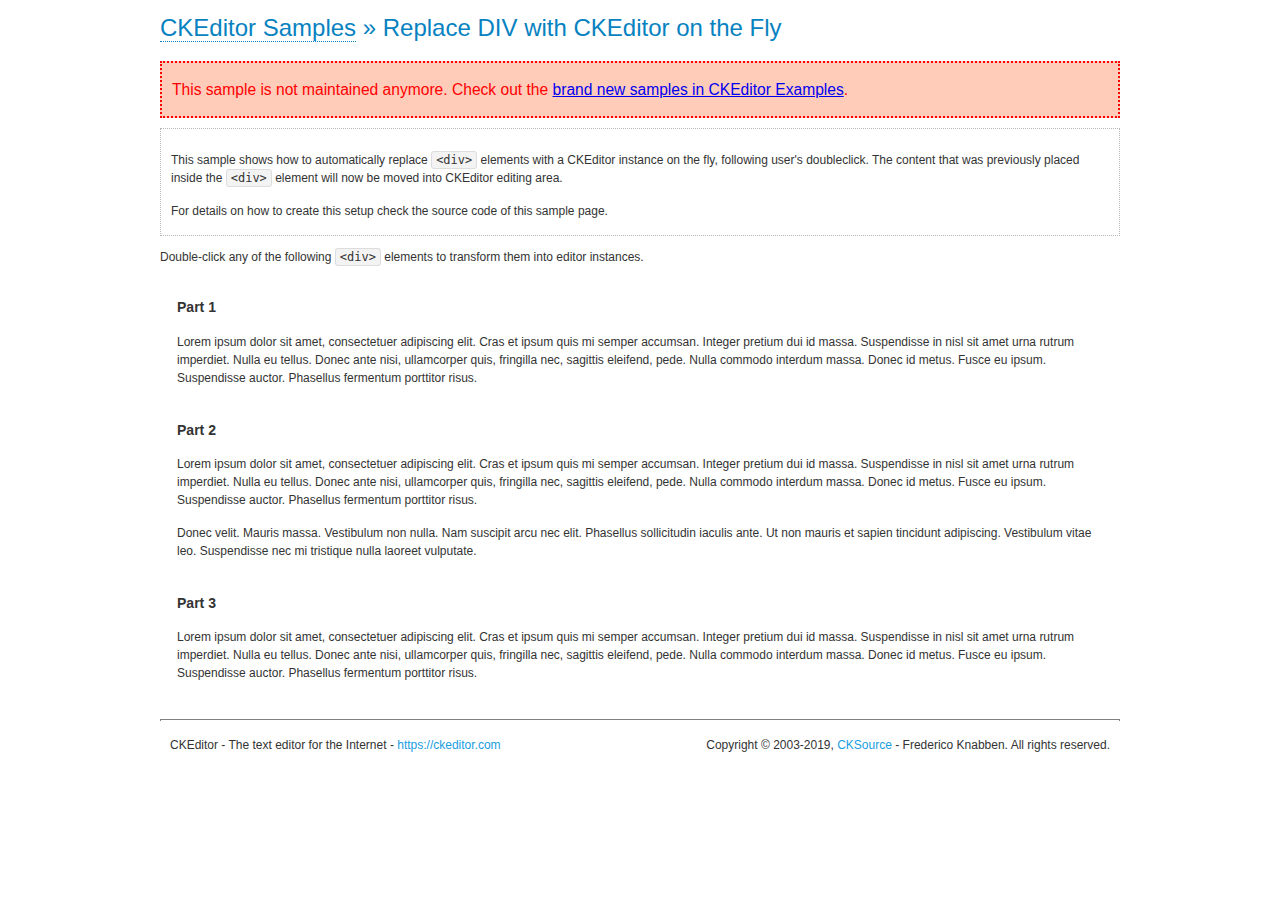
<file: ckeditor/samples/old/divreplace.html>
<!DOCTYPE html>
<!--
Copyright (c) 2003-2019, CKSource - Frederico Knabben. All rights reserved.
For licensing, see LICENSE.md or https://ckeditor.com/legal/ckeditor-oss-license
-->
<html>
<head>
	<meta charset="utf-8">
	<title>Replace DIV &mdash; CKEditor Sample</title>
	<script src="../../ckeditor.js"></script>
	<link href="sample.css" rel="stylesheet">
	<style>

		div.editable
		{
			border: solid 2px transparent;
			padding-left: 15px;
			padding-right: 15px;
		}

		div.editable:hover
		{
			border-color: black;
		}

	</style>
	<script>

		// Uncomment the following code to test the "Timeout Loading Method".
		// CKEDITOR.loadFullCoreTimeout = 5;

		window.onload = function() {
			// Listen to the double click event.
			if ( window.addEventListener )
				document.body.addEventListener( 'dblclick', onDoubleClick, false );
			else if ( window.attachEvent )
				document.body.attachEvent( 'ondblclick', onDoubleClick );

		};

		function onDoubleClick( ev ) {
			// Get the element which fired the event. This is not necessarily the
			// element to which the event has been attached.
			var element = ev.target || ev.srcElement;

			// Find out the div that holds this element.
			var name;

			do {
				element = element.parentNode;
			}
			while ( element && ( name = element.nodeName.toLowerCase() ) &&
				( name != 'div' || element.className.indexOf( 'editable' ) == -1 ) && name != 'body' );

			if ( name == 'div' && element.className.indexOf( 'editable' ) != -1 )
				replaceDiv( element );
		}

		var editor;

		function replaceDiv( div ) {
			if ( editor )
				editor.destroy();

			editor = CKEDITOR.replace( div );
		}

	</script>
</head>
<body>
	<h1 class="samples">
		<a href="index.html">CKEditor Samples</a> &raquo; Replace DIV with CKEditor on the Fly
	</h1>
	<div class="warning deprecated">
		This sample is not maintained anymore. Check out the <a href="https://ckeditor.com/docs/ckeditor4/latest/examples/index.html">brand new samples in CKEditor Examples</a>.
	</div>
	<div class="description">
		<p>
			This sample shows how to automatically replace <code>&lt;div&gt;</code> elements
			with a CKEditor instance on the fly, following user's doubleclick. The content
			that was previously placed inside the <code>&lt;div&gt;</code> element will now
			be moved into CKEditor editing area.
		</p>
		<p>
			For details on how to create this setup check the source code of this sample page.
		</p>
	</div>
	<p>
		Double-click any of the following <code>&lt;div&gt;</code> elements to transform them into
		editor instances.
	</p>
	<div class="editable">
		<h3>
			Part 1
		</h3>
		<p>
			Lorem ipsum dolor sit amet, consectetuer adipiscing elit. Cras et ipsum quis mi
			semper accumsan. Integer pretium dui id massa. Suspendisse in nisl sit amet urna
			rutrum imperdiet. Nulla eu tellus. Donec ante nisi, ullamcorper quis, fringilla
			nec, sagittis eleifend, pede. Nulla commodo interdum massa. Donec id metus. Fusce
			eu ipsum. Suspendisse auctor. Phasellus fermentum porttitor risus.
		</p>
	</div>
	<div class="editable">
		<h3>
			Part 2
		</h3>
		<p>
			Lorem ipsum dolor sit amet, consectetuer adipiscing elit. Cras et ipsum quis mi
			semper accumsan. Integer pretium dui id massa. Suspendisse in nisl sit amet urna
			rutrum imperdiet. Nulla eu tellus. Donec ante nisi, ullamcorper quis, fringilla
			nec, sagittis eleifend, pede. Nulla commodo interdum massa. Donec id metus. Fusce
			eu ipsum. Suspendisse auctor. Phasellus fermentum porttitor risus.
		</p>
		<p>
			Donec velit. Mauris massa. Vestibulum non nulla. Nam suscipit arcu nec elit. Phasellus
			sollicitudin iaculis ante. Ut non mauris et sapien tincidunt adipiscing. Vestibulum
			vitae leo. Suspendisse nec mi tristique nulla laoreet vulputate.
		</p>
	</div>
	<div class="editable">
		<h3>
			Part 3
		</h3>
		<p>
			Lorem ipsum dolor sit amet, consectetuer adipiscing elit. Cras et ipsum quis mi
			semper accumsan. Integer pretium dui id massa. Suspendisse in nisl sit amet urna
			rutrum imperdiet. Nulla eu tellus. Donec ante nisi, ullamcorper quis, fringilla
			nec, sagittis eleifend, pede. Nulla commodo interdum massa. Donec id metus. Fusce
			eu ipsum. Suspendisse auctor. Phasellus fermentum porttitor risus.
		</p>
	</div>
	<div id="footer">
		<hr>
		<p>
			CKEditor - The text editor for the Internet - <a class="samples" href="https://ckeditor.com/">https://ckeditor.com</a>
		</p>
		<p id="copy">
			Copyright &copy; 2003-2019, <a class="samples" href="https://cksource.com/">CKSource</a> - Frederico
			Knabben. All rights reserved.
		</p>
	</div>
</body>
</html>
</file>
<file: ckeditor/samples/css/samples.css>
/**
 * @license Copyright (c) 2003-2019, CKSource - Frederico Knabben. All rights reserved.
 * For licensing, see LICENSE.md or https://ckeditor.com/legal/ckeditor-oss-license
 */
@media (max-width: 900px) {
  .global-is-mobile-hidden {
    display: none !important;
  }
}
article,
aside,
details,
figcaption,
figure,
footer,
header,
hgroup,
main,
menu,
nav,
section {
  display: block;
}
body,
html {
  margin: 0;
  padding: 0;
  font: 16px / 1.8 Arial, 'Helvetica Neue', Helvetica, sans-serif;
  font-weight: 300;
  color: #575757;
}
.grid-width-10 {
  width: 10%;
}
.grid-width-20 {
  width: 20%;
}
.grid-width-30 {
  width: 30%;
}
.grid-width-40 {
  width: 40%;
}
.grid-width-50 {
  width: 50%;
}
.grid-width-60 {
  width: 60%;
}
.grid-width-70 {
  width: 70%;
}
.grid-width-80 {
  width: 80%;
}
.grid-width-90 {
  width: 90%;
}
.grid-width-100 {
  width: 100%;
}
@media (max-width: 900px) {
  .grid-width-10,
  .grid-width-20,
  .grid-width-30,
  .grid-width-40,
  .grid-width-50,
  .grid-width-60,
  .grid-width-70,
  .grid-width-80,
  .grid-width-90,
  .grid-width-100 {
    width: 100%;
  }
}
*[class*="grid-width"] {
  -webkit-box-sizing: border-box;
  -moz-box-sizing: border-box;
  box-sizing: border-box;
  padding-left: 4%;
  padding-right: 4%;
  float: left;
}
*[class*="grid-width"]:after,
.grid-container:after,
*[class*="grid-width"]:before,
.grid-container:before {
  content: '';
  display: block;
  overflow: hidden;
  visibility: hidden;
  font-size: 0;
  line-height: 0;
  width: 0;
  height: 0;
}
*[class*="grid-width"]:after,
.grid-container:after {
  clear: both;
}
.grid-container {
  -webkit-box-sizing: border-box;
  -moz-box-sizing: border-box;
  box-sizing: border-box;
  margin-left: auto;
  margin-right: auto;
}
.grid-container-nested *[class*="grid-width"]:first-child {
  padding-left: 0;
}
.grid-container-nested *[class*="grid-width"]:last-child {
  padding-right: 0;
}
@media (max-width: 900px) {
  .grid-container-nested *[class*="grid-width"]:first-child {
    padding-left: 4%;
  }
  .grid-container-nested *[class*="grid-width"]:last-child {
    padding-right: 4%;
  }
}
.header-a {
  min-height: 140px;
  overflow: hidden;
}
.header-a .header-a-logo {
  margin: 40px 0 0;
}
@media (max-width: 900px) {
  .header-a .header-a-logo {
    text-align: center;
  }
}
.header-a .header-a-logo img {
  border: transparent;
}
.navigation-a {
  height: 30px;
  background: #3D3D3D;
  position: absolute;
  left: 0;
  right: 0;
  top: 0;
  padding: 0;
  overflow: hidden;
}
@media (max-width: 900px) {
  .navigation-a {
    text-align: center;
  }
}
.navigation-a ul {
  list-style: none;
  margin: 0;
  overflow: hidden;
}
.navigation-a ul li,
.navigation-a ul li a {
  display: inline-block;
}
@media (max-width: 900px) {
  .navigation-a ul {
    width: auto;
    text-overflow: ellipsis;
    white-space: nowrap;
    display: inline-block;
    float: none;
  }
  .navigation-a ul:before,
  .navigation-a ul:after {
    display: none;
  }
}
.navigation-a ul.navigation-a-left {
  text-align: left;
}
@media (max-width: 900px) {
  .navigation-a ul.navigation-a-left {
    padding-right: 0;
  }
}
.navigation-a ul.navigation-a-right {
  text-align: right;
}
@media (max-width: 900px) {
  .navigation-a ul.navigation-a-right {
    padding-left: 23px;
  }
}
.navigation-a ul li + li {
  margin-left: 23px;
}
.navigation-a ul li a {
  font-size: 10px;
  font-size: 0.625rem;
  line-height: 18px;
  line-height: 1.13rem;
  line-height: 30px;
  float: left;
  color: #ddd;
  font-weight: bold;
  text-decoration: none;
  text-transform: uppercase;
}
.navigation-a ul li a:hover {
  cursor: pointer;
  color: #fff;
}
.icon-navigation-a-github:before,
.icon-navigation-a-github:after {
  background-image: url("[data-uri]");
}
.navigation-b {
  text-align: right;
  margin: 52px 0 0;
  overflow: visible;
}
@media (max-width: 900px) {
  .navigation-b {
    text-align: center;
    margin-top: 20px;
    padding: 0;
  }
}
.navigation-b ul {
  padding: 0;
  list-style: none;
  margin: 0;
  overflow: visible;
}
.navigation-b ul li,
.navigation-b ul li a {
  display: inline-block;
}
@media (max-width: 900px) {
  .navigation-b ul {
    display: table;
    width: 100%;
    padding-bottom: 1.5em;
  }
}
@media (max-width: 900px) {
  .navigation-b ul li {
    display: table-row;
  }
}
.navigation-b ul li + li {
  margin-left: 20px;
}
@media (max-width: 900px) {
  .navigation-b ul li + li {
    margin-left: 0;
  }
}
.navigation-b ul li a {
  -webkit-box-sizing: border-box;
  -moz-box-sizing: border-box;
  box-sizing: border-box;
  text-transform: uppercase;
  text-decoration: none;
  outline: none;
}
@media (max-width: 900px) {
  .navigation-b ul li a {
    width: 100%;
    -webkit-border-radius: 0;
    -webkit-background-clip: padding-box;
    -moz-border-radius: 0;
    -moz-background-clip: padding;
    border-radius: 0;
    background-clip: padding-box;
  }
}
.footer-a {
  font-size: 13px;
  font-size: 0.8125rem;
  line-height: 23.4px;
  line-height: 1.46rem;
  padding-top: 2.25em;
  padding-bottom: 2.25em;
  overflow: hidden;
  color: #8a8a8a;
}
.footer-a a {
  color: #0287D0;
  text-decoration: none;
  border-bottom: 1px dotted #0287D0;
}
.footer-a a:hover {
  color: #0277b7;
}
.footer-a p {
  margin: 0;
  display: inline-block;
  text-align: center;
}
.content {
  font-size: 14px;
  font-size: 0.875rem;
  line-height: 25.2px;
  line-height: 1.57rem;
  overflow: hidden;
  padding-top: 1.5em;
  padding-bottom: 1.5em;
}
.content p {
  margin: 0.75em 0;
}
.content ul,
.content ol,
.content pre,
.content blockquote,
.content textarea:not([class^="cke"]),
.content .cke {
  margin: 1.875em 0;
}
.content code,
.content kbd {
  -webkit-border-radius: 3px;
  -webkit-background-clip: padding-box;
  -moz-border-radius: 3px;
  -moz-background-clip: padding;
  border-radius: 3px;
  background-clip: padding-box;
  padding: 3px 4px;
}
.content pre,
.content code,
.content kbd,
.content blockquote {
  background: #f5f5f5;
}
.content blockquote,
.content pre {
  background: none;
  border-left: 4px solid #0287D0;
  padding: 1.5em 2.25em;
}
.content p a,
.content ul a,
.content ol a,
.content blockquote a,
.content h1 a,
.content h2 a,
.content h3 a,
.content h4 a,
.content h5 a {
  color: #0287D0;
  text-decoration: none;
  border-bottom: 1px dotted #0287D0;
}
.content p a:hover,
.content ul a:hover,
.content ol a:hover,
.content blockquote a:hover,
.content h1 a:hover,
.content h2 a:hover,
.content h3 a:hover,
.content h4 a:hover,
.content h5 a:hover {
  color: #0277b7;
}
.content h1,
.content h2,
.content h3,
.content h4,
.content h5 {
  color: #000;
  font-weight: 100;
}
.content h1 code,
.content h2 code,
.content h3 code,
.content h4 code,
.content h5 code,
.content h1 kbd,
.content h2 kbd,
.content h3 kbd,
.content h4 kbd,
.content h5 kbd {
  font-size: inherit;
}
.content h1 a.content-heading-anchor,
.content h2 a.content-heading-anchor,
.content h3 a.content-heading-anchor,
.content h4 a.content-heading-anchor,
.content h5 a.content-heading-anchor {
  font-weight: 100;
  vertical-align: middle;
  opacity: 0;
  border: 0;
}
.content h1:hover a.content-heading-anchor,
.content h2:hover a.content-heading-anchor,
.content h3:hover a.content-heading-anchor,
.content h4:hover a.content-heading-anchor,
.content h5:hover a.content-heading-anchor {
  opacity: 1;
}
.content h1:target a,
.content h2:target a,
.content h3:target a,
.content h4:target a,
.content h5:target a {
  -webkit-animation: targetLinkOpacity 0.5s linear alternate;
  -moz-animation: targetLinkOpacity 0.5s linear alternate;
  -o-animation: targetLinkOpacity 0.5s linear alternate;
  animation: targetLinkOpacity 0.5s linear alternate;
  opacity: 1;
}
.content input,
.content select,
.content textarea:not([class^="cke"]) {
  -webkit-border-radius: 3px;
  -webkit-background-clip: padding-box;
  -moz-border-radius: 3px;
  -moz-background-clip: padding;
  border-radius: 3px;
  background-clip: padding-box;
  -webkit-box-shadow: inset 0 1px 1px rgba(0, 0, 0, 0.08);
  -moz-box-shadow: inset 0 1px 1px rgba(0, 0, 0, 0.08);
  box-shadow: inset 0 1px 1px rgba(0, 0, 0, 0.08);
  font: inherit;
  color: inherit;
  border: 1px solid #D9D9D9;
  padding: .2em .5em;
}
.content input:focus,
.content select:focus,
.content textarea:not([class^="cke"]):focus {
  border-color: #66afe9;
  outline: 0;
  -webkit-box-shadow: inset 0 1px 1px rgba(0, 0, 0, 0.08), 0 0 8px #93c6ef;
  -moz-box-shadow: inset 0 1px 1px rgba(0, 0, 0, 0.08), 0 0 8px #93c6ef;
  box-shadow: inset 0 1px 1px rgba(0, 0, 0, 0.08), 0 0 8px #93c6ef;
}
.content abbr {
  border-bottom: 1px dotted #666;
  cursor: pointer;
}
.content blockquote {
  font-style: italic;
  font-family: Georgia, Times, "Times New Roman", serif;
  font-size: 16px;
  font-size: 1rem;
  line-height: 28.8px;
  line-height: 1.8rem;
}
.content em {
  font-style: italic;
}
.content h1 {
  font-size: 36px;
  font-size: 2.25rem;
  line-height: 64.8px;
  line-height: 4.05rem;
  margin: 1.125em 0 0;
}
.content h2 {
  font-size: 27.2px;
  font-size: 1.7rem;
  line-height: 48.96px;
  line-height: 3.06rem;
  margin: 0.9em 0 0;
}
.content h3 {
  font-size: 24px;
  font-size: 1.5rem;
  line-height: 43.2px;
  line-height: 2.7rem;
  font-weight: 500;
  margin: 0.75em 0 0;
}
.content h4 {
  font-size: 19.2px;
  font-size: 1.2rem;
  line-height: 34.56px;
  line-height: 2.16rem;
  font-weight: 500;
  margin: 0.75em 0 0;
}
.content h5 {
  font-size: 17.6px;
  font-size: 1.1rem;
  line-height: 31.68px;
  line-height: 1.98rem;
  font-weight: 500;
  margin: 0.75em 0 0;
}
.content hr {
  border: 0;
  border-top: 4px solid #D9D9D9;
  margin: 1.5em 0;
}
.content input[type="text"] {
  height: 1.8em;
  line-height: 1.8em;
}
.content input[type="button"] {
  -webkit-appearance: button;
  -moz-appearance: button;
  appearance: button;
}
.content kbd {
  font-size: 12px;
  font-size: 0.75rem;
  line-height: 21.6px;
  line-height: 1.35rem;
  font-family: Arial, 'Helvetica Neue', Helvetica, sans-serif;
  padding: 2px 6px;
  -webkit-box-shadow: 0 0 4px #fff inset, 0 2px 0 #D9D9D9;
  -moz-box-shadow: 0 0 4px #fff inset, 0 2px 0 #D9D9D9;
  box-shadow: 0 0 4px #fff inset, 0 2px 0 #D9D9D9;
}
.content p img {
  vertical-align: middle;
}
.content p pre {
  padding: 1.5em;
}
.content pre {
  padding: 0;
  border: 0;
  tab-size: 4;
  -o-tab-size: 4;
  -moz-tab-size: 4;
}
.content pre,
.content code {
  font-size: 11.89px;
  font-size: 0.743rem;
  line-height: 21.4px;
  line-height: 1.34rem;
  font-family: Consolas, Menlo, Monaco, Lucida Console, Liberation Mono, DejaVu Sans Mono, Bitstream Vera Sans Mono, Courier New, monospace, serif;
}
.content pre a,
.content code a {
  border: 0;
}
.content pre code {
  padding: 0.75em;
  display: block;
}
.content strong {
  color: #000;
}
.content ul ul,
.content ol ul,
.content ul ol,
.content ol ol {
  margin: 0.75em 0;
}
.content ul li,
.content ol li {
  font-size: 14px;
  font-size: 0.875rem;
  line-height: 30.24px;
  line-height: 1.89rem;
}
.content textarea:not([class^="cke"]) {
  width: 100%;
}
.content div.todo {
  border: 2px dotted #444;
  padding: 10px;
  margin: 60px 0 10px 0;
  /* Remove me some day */
}
.content div.todo:before {
  content: "TODO";
  font-weight: bold;
}
body a.button-a,
body button.button-a,
body input.button-a {
  -webkit-border-radius: 3px;
  -webkit-background-clip: padding-box;
  -moz-border-radius: 3px;
  -moz-background-clip: padding;
  border-radius: 3px;
  background-clip: padding-box;
  font-size: 14px;
  font-size: 0.875rem;
  line-height: 25.2px;
  line-height: 1.57rem;
  height: 36px;
  line-height: 36px;
  padding: 0 1.1em;
  font-weight: 700;
  color: #3e3e3e;
  white-space: nowrap;
  text-decoration: none;
  display: inline-block;
  cursor: pointer;
  border: 0;
  vertical-align: middle;
  margin: 1px 0;
  background: transparent;
}
body a.button-a.icon-pos-left,
body button.button-a.icon-pos-left,
body input.button-a.icon-pos-left {
  padding-left: .8em;
}
body a.button-a.icon-pos-right,
body button.button-a.icon-pos-right,
body input.button-a.icon-pos-right {
  padding-right: .8em;
}
body a.button-a.button-a-no-text,
body button.button-a.button-a-no-text,
body input.button-a.button-a-no-text {
  -webkit-border-radius: 100px;
  -webkit-background-clip: padding-box;
  -moz-border-radius: 100px;
  -moz-background-clip: padding;
  border-radius: 100px;
  background-clip: padding-box;
  width: 36px;
  padding: 0;
  text-indent: -999px;
  overflow: hidden;
  position: relative;
  text-align: center;
}
body a.button-a.button-a-no-text:before,
body button.button-a.button-a-no-text:before,
body input.button-a.button-a-no-text:before {
  position: absolute;
  left: 50%;
  top: 50%;
  margin: -9px 0 0 -9px;
}
@media (max-width: 900px) {
  body a.button-a.button-a-mobile-collapsed,
  body button.button-a.button-a-mobile-collapsed,
  body input.button-a.button-a-mobile-collapsed {
    -webkit-border-radius: 100px;
    -webkit-background-clip: padding-box;
    -moz-border-radius: 100px;
    -moz-background-clip: padding;
    border-radius: 100px;
    background-clip: padding-box;
    width: 36px;
    padding: 0;
    text-indent: -999px;
    overflow: hidden;
    position: relative;
    text-align: center;
  }
  body a.button-a.button-a-mobile-collapsed:before,
  body button.button-a.button-a-mobile-collapsed:before,
  body input.button-a.button-a-mobile-collapsed:before {
    position: absolute;
    left: 50%;
    top: 50%;
    margin: -9px 0 0 -9px;
  }
  body a.button-a.button-a-mobile-collapsed:before,
  body button.button-a.button-a-mobile-collapsed:before,
  body input.button-a.button-a-mobile-collapsed:before {
    position: absolute;
    left: 50%;
    top: 50%;
    margin: -9px 0 0 -9px;
  }
}
body a.button-a:active,
body button.button-a:active,
body input.button-a:active,
body a.button-a:hover,
body button.button-a:hover,
body input.button-a:hover {
  color: #fff;
  background: #0277b7;
}
body a.button-a:focus,
body button.button-a:focus,
body input.button-a:focus {
  border-color: #66afe9;
  outline: 0;
  -webkit-box-shadow: inset 0 1px 1px rgba(0, 0, 0, 0.075), 0 0 8px #93c6ef;
  -moz-box-shadow: inset 0 1px 1px rgba(0, 0, 0, 0.075), 0 0 8px #93c6ef;
  box-shadow: inset 0 1px 1px rgba(0, 0, 0, 0.075), 0 0 8px #93c6ef;
}
body a.button-a-soft,
body button.button-a-soft,
body input.button-a-soft {
  background: #e7e7e7;
}
body a.button-a-soft:active,
body button.button-a-soft:active,
body input.button-a-soft:active,
body a.button-a-soft:hover,
body button.button-a-soft:hover,
body input.button-a-soft:hover {
  color: #3e3e3e;
  background: #cecece;
}
body a.button-a-background,
body button.button-a-background,
body input.button-a-background,
body a.navigation-b ul li a:hover,
body button.navigation-b ul li a:hover,
body input.navigation-b ul li a:hover {
  color: #fff;
  background: #0287D0;
}
body a.button-a-background:active,
body button.button-a-background:active,
body input.button-a-background:active,
body a.button-a-background:hover,
body button.button-a-background:hover,
body input.button-a-background:hover,
body a.navigation-b ul li a:hover:active,
body button.navigation-b ul li a:hover:active,
body input.navigation-b ul li a:hover:active,
body a.navigation-b ul li a:hover:hover,
body button.navigation-b ul li a:hover:hover,
body input.navigation-b ul li a:hover:hover {
  color: #fff;
  background: #0277b7;
}
.balloon-a {
  font-size: 12px;
  font-size: 0.75rem;
  line-height: 21.6px;
  line-height: 1.35rem;
  -webkit-border-radius: 3px;
  -webkit-background-clip: padding-box;
  -moz-border-radius: 3px;
  -moz-background-clip: padding;
  border-radius: 3px;
  background-clip: padding-box;
  border-bottom: 3px solid #d4d4d4;
  background: #ebebeb;
  display: inline-block;
  white-space: nowrap;
  padding: .4em 1.2em .2em;
  font-weight: 700;
  position: relative;
  z-index: 1000;
  text-transform: none;
  color: #575757;
}
.balloon-a:hover {
  color: #575757;
}
.balloon-a:before {
  content: '';
  width: 0;
  height: 0;
  border-style: solid;
  position: absolute;
}
.balloon-a-ne:before,
.balloon-a-nw:before {
  top: -13px;
  border-width: 0 9px 15.6px 9px;
  border-color: transparent transparent #ebebeb transparent;
}
.balloon-a-se:before,
.balloon-a-sw:before {
  bottom: -13px;
  border-width: 15.6px 9px 0 9px;
  border-color: #ebebeb transparent transparent transparent;
}
.balloon-a-nw:before,
.balloon-a-sw:before {
  left: 20px;
}
.balloon-a-ne:before,
.balloon-a-se:before {
  right: 20px;
}
.icon-pos-left:before,
.icon-pos-right:after {
  content: '';
  display: inline-block;
  width: 18px;
  height: 18px;
  vertical-align: middle;
  background-repeat: no-repeat;
}
.icon-pos-left:before {
  margin-right: 10px;
}
.icon-pos-right:after {
  margin-left: 10px;
}
.icon-download:before,
.icon-download:after {
  background-image: url("[data-uri]");
}
.icon-question-mark:before,
.icon-question-mark:after {
  background-image: url("[data-uri]");
}
.icon-close:before,
.icon-close:after {
  background-image: url("[data-uri]");
}
.ie8 .switch > * {
  vertical-align: middle;
}
.ie8 .switch input[type="radio"] {
  margin: 0 0.25em;
  display: inline-block;
}
.ie8 .switch label {
  margin-left: 0 !important;
  margin-right: 0 !important;
}
.ie8 .switch label[data-for="1"] {
  float: left;
}
.ie8 .switch label[data-for="2"] {
  float: right;
}
.ie8 .switch .switch-inner {
  display: none;
}
.switch {
  font-size: 14px;
  font-size: 0.875rem;
  line-height: 25.2px;
  line-height: 1.57rem;
  font-weight: bold;
  background-color: #0287D0;
  overflow: hidden;
  display: inline-block;
  padding: 0.75em 0.25em;
  color: #fff;
  -webkit-border-radius: 3px;
  -webkit-background-clip: padding-box;
  -moz-border-radius: 3px;
  -moz-background-clip: padding;
  border-radius: 3px;
  background-clip: padding-box;
  position: relative;
}
.switch input[type="radio"] {
  display: none;
}
.switch label {
  position: relative;
  z-index: 2;
  float: left;
  cursor: pointer;
  padding: 0 0.75em;
}
.switch label:hover {
  text-decoration: underline;
}
.switch .switch-inner {
  float: left;
  background-color: #FFF;
  height: 1.5em;
  width: 4.125em;
  padding: 2px;
  margin: 0 0.25em;
  -webkit-border-radius: 5.5px;
  -webkit-background-clip: padding-box;
  -moz-border-radius: 5.5px;
  -moz-background-clip: padding;
  border-radius: 5.5px;
  background-clip: padding-box;
}
.switch .switch-inner .handler {
  overflow: hidden;
  position: relative;
  display: block;
  height: 1.5em;
  width: 1.5em;
  background: #027dc1;
  -webkit-border-radius: 4.5px;
  -webkit-background-clip: padding-box;
  -moz-border-radius: 4.5px;
  -moz-background-clip: padding;
  border-radius: 4.5px;
  background-clip: padding-box;
}
.switch .switch-inner .handler:before {
  content: '';
  display: block;
  position: absolute;
  top: 0;
  right: 0;
  bottom: 3px;
  left: 0;
  background-color: #0291df;
  -webkit-border-bottom-left-radius: 4.5px;
  -moz-border-radius-bottomleft: 4.5px;
  border-bottom-left-radius: 4.5px;
  -webkit-border-bottom-right-radius: 4.5px;
  -webkit-background-clip: padding-box;
  -moz-border-radius-bottomright: 4.5px;
  -moz-background-clip: padding;
  border-bottom-right-radius: 4.5px;
  background-clip: padding-box;
}
.switch:hover .switch-inner .handler:before {
  background: #029ef3;
}
.switch input[data-num="2"]:checked ~ .switch-inner > .handler {
  margin-left: auto;
}
.switch input[data-num="2"]:checked ~ label[data-for="1"] {
  padding-right: 5.125em;
  margin-right: -4.375em;
}
.switch input[data-num="1"]:checked ~ label[data-for="2"] {
  padding-left: 5.125em;
  margin-left: -4.375em;
}
.toggler {
  -webkit-user-select: none;
  -moz-user-select: none;
  -ms-user-select: none;
  user-select: none;
}
.toggler label {
  cursor: pointer;
}
.toggler [data-collapse] {
  display: inherit;
}
.toggler [data-expand] {
  display: none;
}
.toggler.collapsed [data-collapse] {
  display: none;
}
.toggler.collapsed [data-expand] {
  display: inherit;
}
.toggler-container {
  overflow: hidden;
}
.toggler-container.collapsed {
  height: 0;
}
.icon-toggler-expanded:before,
.icon-toggler-collapsed:before,
.icon-toggler-expanded:after,
.icon-toggler-collapsed:after {
  background-image: url("[data-uri]");
}
.icon-toggler-expanded.icon-light:before,
.icon-toggler-collapsed.icon-light:before,
.icon-toggler-expanded.icon-light:after,
.icon-toggler-collapsed.icon-light:after {
  background-image: url("[data-uri]");
}
.icon-toggler-expanded:before,
.icon-toggler-expanded:after {
  background-position: top left;
}
.icon-toggler-collapsed:before,
.icon-toggler-collapsed:after {
  background-position: bottom left;
}
.modal {
  padding: 20px;
  border-radius: 3px;
  background-color: white;
  max-width: 700px;
  -webkit-box-sizing: border-box;
  -moz-box-sizing: border-box;
  box-sizing: border-box;
  width: 80% !important;
  top: 50% !important;
  -webkit-transform: translate(-50%, -50%) !important;
  -moz-transform: translate(-50%, -50%) !important;
  -ms-transform: translate(-50%, -50%) !important;
  -o-transform: translate(-50%, -50%) !important;
  transform: translate(-50%, -50%) !important;
}
.modal-close {
  -webkit-border-radius: 100px;
  -webkit-background-clip: padding-box;
  -moz-border-radius: 100px;
  -moz-background-clip: padding;
  border-radius: 100px;
  background-clip: padding-box;
  cursor: pointer;
  height: 18px;
  width: 18px;
  position: absolute;
  top: 10px;
  right: 10px;
  font-size: 17px;
  text-align: center;
  line-height: 19px;
  background: #cccccc;
}
main .grid-container,
header .grid-container,
.navigation-a > div,
footer > div {
  max-width: 968px;
}
.header-a {
  margin-top: 30px;
}
.footer-a {
  border-top: 1px solid #D9D9D9;
}
.adjoined-top {
  background-color: #0287D0;
  color: #fff;
}
.adjoined-top .content h1,
.adjoined-top .content h2,
.adjoined-top .content h3,
.adjoined-top .content h4,
.adjoined-top .content h5 {
  color: #fff;
}
.adjoined-top .content p {
  font-size: 18px;
  font-size: 1.125rem;
  line-height: 32.4px;
  line-height: 2.02rem;
  font-weight: 100;
}
.adjoined-top .content p a {
  text-decoration: none;
  border-bottom: 1px dotted #fff;
  color: inherit;
}
.adjoined-top .content p a:hover {
  color: #e6e6e6;
}
.adjoined-top .content button {
  color: #fff;
}
.adjoined-top .content strong {
  color: #fff;
}
.adjoined-top .content code {
  font-size: inherit;
  color: #0287D0;
}
.adjoined-bottom {
  position: relative;
}
.adjoined-bottom:before {
  z-index: -1;
  content: '';
  background: #0287D0;
  position: absolute;
  top: 0;
  left: 0;
  right: 0;
  height: 50%;
}
main .grid-container,
header .grid-container,
.navigation-a > div,
footer > div {
  max-width: 1052px;
}
main .grid-container.freed-width {
  max-width: none;
}
.switch {
  background: #027dc1;
  float: right;
  overflow: visible;
}
.switch .balloon-a {
  position: absolute;
  top: -40px;
  right: 50%;
  margin-right: -15px;
  background: #FFEFC1;
  border-bottom-color: #DCDCA4;
}
.switch .balloon-a:before {
  border-color: #FFEFC1 transparent transparent transparent;
}
#toolbar .editors-container {
  overflow: hidden;
  height: 0;
  transition: height 200ms;
}
#toolbar .editors-container.active {
  height: auto;
}
#main #editor {
  background: #FFF;
  padding: 2% 4%;
  border: dashed 5px #0287D0;
}
#main .adjoined-top:before {
  height: 335px;
}
#toolbar .adjoined-top:before {
  height: 219px;
}
#toolbar .adjoined-top .grid-container-nested {
  height: 147px;
}
.content .grid-switch-magic {
  margin: 3.5em 0 0;
}
#info-box {
  padding-bottom: 0;
}
#info-box > div {
  width: 100%;
  text-align: right;
}
#info-box > div .toggler {
  padding-right: 0;
}
#info-box > div .toggler:hover {
  background: transparent;
  color: #000;
}
#info-box > div .toggler:hover > label {
  text-decoration: underline;
}
#info-box > div h2 {
  float: left;
  margin-top: 0;
}
#info-box > div#instructions-container {
  text-align: left;
}
#toolbarModifierWrapper {
  overflow: hidden;
  height: 0;
  opacity: 0;
  transition: height 200ms;
}
#toolbarModifierWrapper.active {
  height: auto;
  opacity: 1;
}
header {
  overflow: visible;
}
header div.grid-container {
  overflow: visible;
}
header .navigation-b {
  overflow: visible;
}
header .navigation-b ul {
  overflow: visible;
}
header .navigation-b a {
  position: relative;
}
header .balloon-a {
  position: absolute;
  top: 48px;
  left: 50%;
  margin-left: -35px;
}
@media (max-width: 1140px) {
  header .balloon-a {
    left: auto;
    margin-left: auto;
    right: 50%;
    margin-right: -35px;
  }
  header .balloon-a:before {
    left: auto;
    right: 22px;
  }
}
@media (max-width: 900px) {
  header .balloon-a {
    display: none;
  }
}
header .header-a-logo img {
  width: 160px;
  height: 60px;
}

#toolbar .cke_toolbar {
  pointer-events: none;
  -webkit-user-select: none;
  -moz-user-select: none;
  -ms-user-select: none;
  user-select: none;
  cursor: default;
}
.some-toolbar-active .cke_toolbar {
  zoom: 1;
  filter: alpha(opacity=50);
  -webkit-opacity: 0.5;
  -moz-opacity: 0.5;
  opacity: 0.5;
}
.cke_toolbar.active {
  position: relative;
  zoom: 1;
  filter: alpha(opacity=100);
  -webkit-opacity: 1;
  -moz-opacity: 1;
  opacity: 1;
}
.cke_toolbar.active:after {
  content: '';
  display: block;
  position: absolute;
  top: 0;
  right: 6px;
  bottom: 5px;
  left: 0;
  -webkit-border-radius: 5px;
  -webkit-background-clip: padding-box;
  -moz-border-radius: 5px;
  -moz-background-clip: padding;
  border-radius: 5px;
  background-clip: padding-box;
  -webkit-box-shadow: 0px 0px 15px 3px #fff4b0;
  -moz-box-shadow: 0px 0px 15px 3px #fff4b0;
  box-shadow: 0px 0px 15px 3px #fff4b0;
}
.cke_toolbar.active .cke_toolgroup {
  -webkit-box-shadow: none;
  -moz-box-shadow: none;
  box-shadow: none;
  border-color: #e3c300;
}
.cke_toolbar.active .cke_combo,
.cke_toolbar.active .cke_toolgroup {
  position: relative;
  z-index: 2;
}
.cke_toolbar.active .cke_combo_button {
  -webkit-box-shadow: none;
  -moz-box-shadow: none;
  box-shadow: none;
}
.unselectable {
  -webkit-user-select: none;
  -moz-user-select: none;
  -ms-user-select: none;
  user-select: none;
}
.toolbar {
  padding: 5px 0;
  margin-bottom: 2.4em;
  overflow: hidden;
  background: #fff;
}
.toolbar button.button-a.cke_button {
  cursor: pointer;
  display: inline-block;
  padding: 4px 6px;
  outline: 0;
  border: 1px solid #a6a6a6;
}
.toolbar button.button-a.hidden {
  display: none;
}
.toolbar button.button-a.left {
  float: left;
  margin-right: 8px;
}
.toolbar button.button-a.right {
  float: right;
  margin-left: 8px;
}
.toolbar button.button-a .highlight {
  color: #ffefc1;
}
.configContainer.hidden,
.toolbarModifier.hidden,
.toolbarModifier-hints.hidden {
  display: none;
}
.toolbarModifier :focus,
.toolbar button:focus,
.configContainer textarea.configCode:focus {
  outline: none;
}
div.toolbarModifier {
  padding: 0;
  overflow: hidden;
  width: 100%;
  position: relative;
  display: table;
  border-collapse: collapse;
}
div.toolbarModifier ::-moz-focus-inner {
  border: 0;
}
div.toolbarModifier .empty {
  display: none;
}
div.toolbarModifier.empty-visible .empty {
  display: table-row;
  zoom: 1;
  filter: alpha(opacity=60);
  -webkit-opacity: 0.6;
  -moz-opacity: 0.6;
  opacity: 0.6;
}
div.toolbarModifier .empty > p {
  line-height: 31px;
}
div.toolbarModifier > ul {
  padding: 0;
  margin: 0;
  border-top: 1px solid #ccc;
  width: 100%;
}
div.toolbarModifier > ul[data-type="table-header"] {
  display: table-header-group;
}
div.toolbarModifier > ul[data-type="table-body"] {
  display: table-row-group;
}
div.toolbarModifier > ul p {
  padding: 0;
  margin: 0;
}
div.toolbarModifier > ul > li {
  display: table-row;
}
div.toolbarModifier > ul > li[data-type="header"] {
  font-weight: bold;
  user-select: none;
  cursor: default;
}
div.toolbarModifier > ul > li[data-type="group"],
div.toolbarModifier > ul > li[data-type="separator"] {
  border-bottom: 1px solid #ccc;
}
div.toolbarModifier > ul > li[data-type="subgroup"] {
  border-top: 1px solid #eee;
}
div.toolbarModifier > ul > li[data-type="subgroup"]:first-child {
  border-top: none;
}
div.toolbarModifier > ul > li[data-type="group"].active,
div.toolbarModifier > ul > li[data-type="group"]:hover,
div.toolbarModifier > ul > li[data-type="separator"].active,
div.toolbarModifier > ul > li[data-type="separator"]:hover {
  overflow: hidden;
  z-index: 2;
}
div.toolbarModifier > ul > li[data-type="group"].active,
div.toolbarModifier > ul > li[data-type="separator"].active,
div.toolbarModifier > ul > li[data-type="group"].active:hover,
div.toolbarModifier > ul > li[data-type="separator"].active:hover {
  background: #f0fafb;
}
div.toolbarModifier > ul > li[data-type="group"]:hover,
div.toolbarModifier > ul > li[data-type="separator"]:hover {
  background: #fffbe3;
}
div.toolbarModifier > ul > li[data-type="separator"] {
  background: #f5f5f5;
}
div.toolbarModifier > ul > li[data-type="separator"]:after {
  content: '';
  width: 100%;
}
div.toolbarModifier > ul > li[data-type="separator"] > p {
  padding: 2px 5px;
}
div.toolbarModifier > ul > li > p,
div.toolbarModifier > ul > li > ul {
  display: table-cell;
  vertical-align: middle;
}
div.toolbarModifier > ul > li p {
  padding-left: 5px;
  min-width: 200px;
}
div.toolbarModifier > ul > li p span {
  white-space: nowrap;
  cursor: default;
}
div.toolbarModifier > ul > li p span button {
  font-size: 12.666px;
  margin-right: 5px;
  cursor: pointer;
  background: #fff;
  -webkit-border-radius: 5px;
  -webkit-background-clip: padding-box;
  -moz-border-radius: 5px;
  -moz-background-clip: padding;
  border-radius: 5px;
  background-clip: padding-box;
  border: 1px solid #bbb;
  padding: 0 7px;
  line-height: 12px;
  height: 20px;
}
div.toolbarModifier > ul > li p span button:not(.disabled):hover,
div.toolbarModifier > ul > li p span button:not(.disabled):focus {
  color: #fff;
  background-color: #454545;
  border-color: transparent;
}
div.toolbarModifier > ul > li p span button.move.disabled {
  cursor: default;
  zoom: 1;
  filter: alpha(opacity=20);
  -webkit-opacity: 0.2;
  -moz-opacity: 0.2;
  opacity: 0.2;
}
div.toolbarModifier > ul > li ul {
  border-collapse: collapse;
  padding: 0;
  width: 100%;
}
div.toolbarModifier > ul > li ul li {
  display: table-row;
  list-style-type: none;
  line-height: 1;
}
div.toolbarModifier > ul > li ul li[data-type="subgroup"] {
  border-top: 1px solid #ddd;
}
div.toolbarModifier > ul > li ul li[data-type="subgroup"]:first-child {
  border-top: 0;
}
div.toolbarModifier > ul > li ul li[data-type="subgroup"] [data-type="button"] {
  -webkit-border-radius: 3px;
  -webkit-background-clip: padding-box;
  -moz-border-radius: 3px;
  -moz-background-clip: padding;
  border-radius: 3px;
  background-clip: padding-box;
  padding: 0 2px;
}
div.toolbarModifier > ul > li ul li[data-type="subgroup"] [data-type="button"]:focus {
  background: rgba(0, 0, 0, 0.04);
}
div.toolbarModifier > ul > li ul li[data-type="subgroup"] [data-type="button"] input {
  vertical-align: middle;
}
div.toolbarModifier > ul > li ul li > p,
div.toolbarModifier > ul > li ul li > ul {
  display: table-cell;
  vertical-align: middle;
}
div.toolbarModifier > ul > li ul li ul {
  padding: 0;
}
div.toolbarModifier > ul > li ul li ul li {
  padding: 0;
  display: inline-block;
  cursor: pointer;
  margin: 2px 5px 2px 0;
}
div.toolbarModifier > ul > li ul li ul li .cke_combo_text {
  cursor: pointer;
  white-space: nowrap;
}
div.toolbarModifier > ul > li ul li ul li .cke_toolgroup,
div.toolbarModifier > ul > li ul li ul li .cke_combo_button {
  cursor: pointer;
  margin: 0;
  vertical-align: middle;
  border: 1px solid #ddd;
  font-size: 11.41px;
  font-size: 0.713rem;
  line-height: 20.54px;
  line-height: 1.28rem;
}
div.toolbarModifier > .codemirror-wrapper {
  overflow-y: auto;
}
div.toolbarModifier-hints {
  float: right;
  width: 350px;
  min-width: 150px;
  overflow-y: auto;
  margin-left: 1.5em;
}
div.toolbarModifier-hints h3 {
  font-size: 18.08px;
  font-size: 1.13rem;
  line-height: 32.54px;
  line-height: 2.03rem;
  padding: 0.36em 1.5em;
  background: #f5f5f5;
  border-bottom: 1px solid #ddd;
  margin-top: 0;
  margin-bottom: 1.2em;
}
div.toolbarModifier-hints dl {
  margin-bottom: 1.2em;
  overflow: hidden;
}
div.toolbarModifier-hints dl .list-header {
  font-weight: bold;
  border: 0;
  padding-bottom: 0.6em;
}
div.toolbarModifier-hints dl > p {
  text-align: center;
}
div.toolbarModifier-hints dl dt {
  float: left;
  width: 9em;
  clear: both;
  text-align: right;
  border-top: 1px solid #ddd;
  padding-left: 1.5em;
  padding-right: .1em;
  -webkit-box-sizing: border-box;
  -moz-box-sizing: border-box;
  box-sizing: border-box;
}
div.toolbarModifier-hints dl dt code {
  background: none;
  border: none;
  vertical-align: middle;
}
div.toolbarModifier-hints dl dd {
  margin-left: 10em;
  clear: right;
  padding-right: 1.5em;
}
div.toolbarModifier-hints dl dd code {
  line-height: 2.2em;
}
div.toolbarModifier-hints dl dd:after {
  content: '\00a0';
  display: block;
  clear: left;
  float: right;
  height: 0;
  width: 0;
}
.toolbarModifier-hints,
.configContainer textarea.configCode,
.CodeMirror {
  -webkit-border-radius: 3px;
  -webkit-background-clip: padding-box;
  -moz-border-radius: 3px;
  -moz-background-clip: padding;
  border-radius: 3px;
  background-clip: padding-box;
  border: 1px solid #ccc;
  font-size: 13.01px;
  font-size: 0.813rem;
  line-height: 23.42px;
  line-height: 1.46rem;
}
.configContainer textarea.configCode,
.CodeMirror pre,
.CodeMirror-linenumber {
  font-size: 13.01px;
  font-size: 0.813rem;
  line-height: 23.42px;
  line-height: 1.46rem;
  font-family: Consolas, Menlo, Monaco, Lucida Console, Liberation Mono, DejaVu Sans Mono, Bitstream Vera Sans Mono, Courier New, monospace, serif;
}
.CodeMirror pre {
  border: none;
  padding: 0;
  margin: 0;
}
.configContainer textarea.configCode {
  -webkit-box-sizing: border-box;
  -moz-box-sizing: border-box;
  box-sizing: border-box;
  color: #575757;
  padding: 10px;
  width: 100%;
  min-height: 500px;
  margin: 0;
  resize: none;
  outline: none;
  -moz-tab-size: 4;
  tab-size: 4;
  white-space: pre;
  word-wrap: normal;
  overflow: auto;
}
.CodeMirror-hints.toolbar-modifier {
  padding: 0;
  color: #575757;
  font-size: 14px;
  font-size: 0.875rem;
  line-height: 25.2px;
  line-height: 1.57rem;
  font-family: Consolas, Menlo, Monaco, Lucida Console, Liberation Mono, DejaVu Sans Mono, Bitstream Vera Sans Mono, Courier New, monospace, serif;
}
.CodeMirror-hints.toolbar-modifier .CodeMirror-hint-active {
  color: #575757;
  background: #f0fafb;
}
.CodeMirror-hints.toolbar-modifier > li:hover {
  background: #fffbe3;
}
/* Text modifier */
#toolbarModifierWrapper {
  margin-bottom: 1.2em;
}
#toolbarModifierWrapper .invalid .CodeMirror {
  background: #fff8f8;
  border-color: red;
}
#toolbarModifierWrapper .CodeMirror {
  height: auto;
  padding: 0 0.6em;
}
.staticContainer {
  position: fixed;
  top: 0;
  width: 100%;
  z-index: 10;
}
.staticContainer > .grid-container {
  max-width: 1052px;
}
.staticContainer > .grid-container .inner {
  background: #fff;
}
.staticContainer > .grid-container .inner .toolbar {
  margin-bottom: 0;
}
#help {
  position: relative;
  top: -15px;
  left: -5px;
}
#help-content {
  display: none;
}
/*# sourceMappingURL=[data-uri] */
</file>
<file: ckeditor/samples/toolbarconfigurator/lib/codemirror/neo.css>
/* neo theme for codemirror */

/* Color scheme */

.cm-s-neo.CodeMirror {
  background-color:#ffffff;
  color:#2e383c;
  line-height:1.4375;
}
.cm-s-neo .cm-comment {color:#75787b}
.cm-s-neo .cm-keyword, .cm-s-neo .cm-property {color:#1d75b3}
.cm-s-neo .cm-atom,.cm-s-neo .cm-number {color:#75438a}
.cm-s-neo .cm-node,.cm-s-neo .cm-tag {color:#9c3328}
.cm-s-neo .cm-string {color:#b35e14}
.cm-s-neo .cm-variable,.cm-s-neo .cm-qualifier {color:#047d65}


/* Editor styling */

.cm-s-neo pre {
  padding:0;
}

.cm-s-neo .CodeMirror-gutters {
  border:none;
  border-right:10px solid transparent;
  background-color:transparent;
}

.cm-s-neo .CodeMirror-linenumber {
  padding:0;
  color:#e0e2e5;
}

.cm-s-neo .CodeMirror-guttermarker { color: #1d75b3; }
.cm-s-neo .CodeMirror-guttermarker-subtle { color: #e0e2e5; }
</file>
<file: ckeditor/samples/old/sample.css>
/*
Copyright (c) 2003-2019, CKSource - Frederico Knabben. All rights reserved.
For licensing, see LICENSE.md or https://ckeditor.com/legal/ckeditor-oss-license
*/

html, body, h1, h2, h3, h4, h5, h6, div, span, blockquote, p, address, form, fieldset, img, ul, ol, dl, dt, dd, li, hr, table, td, th, strong, em, sup, sub, dfn, ins, del, q, cite, var, samp, code, kbd, tt, pre
{
	line-height: 1.5;
}

body
{
	padding: 10px 30px;
}

input, textarea, select, option, optgroup, button, td, th
{
	font-size: 100%;
}

pre
{
	-moz-tab-size: 4;
	tab-size: 4;
}

pre, code, kbd, samp, tt
{
	font-family: monospace,monospace;
	font-size: 1em;
}

body {
	width: 960px;
	margin: 0 auto;
}

code
{
	background: #f3f3f3;
	border: 1px solid #ddd;
	padding: 1px 4px;
	border-radius: 3px;
}

abbr
{
	border-bottom: 1px dotted #555;
	cursor: pointer;
}

.new, .beta
{
	text-transform: uppercase;
	font-size: 10px;
	font-weight: bold;
	padding: 1px 4px;
	margin: 0 0 0 5px;
	color: #fff;
	float: right;
	border-radius: 3px;
}

.new
{
	background: #FF7E00;
	border: 1px solid #DA8028;
	text-shadow: 0 1px 0 #C97626;

	box-shadow: 0 2px 3px 0 #FFA54E inset;
}

.beta
{
	background: #18C0DF;
	border: 1px solid #19AAD8;
	text-shadow: 0 1px 0 #048CAD;
	font-style: italic;

	box-shadow: 0 2px 3px 0 #50D4FD inset;
}

h1.samples
{
	color: #0782C1;
	font-size: 200%;
	font-weight: normal;
	margin: 0;
	padding: 0;
}

h1.samples a
{
	color: #0782C1;
	text-decoration: none;
	border-bottom: 1px dotted #0782C1;
}

.samples a:hover
{
	border-bottom: 1px dotted #0782C1;
}

h2.samples
{
	color: #000000;
	font-size: 130%;
	margin: 15px 0 0 0;
	padding: 0;
}

p, blockquote, address, form, pre, dl, h1.samples, h2.samples
{
	margin-bottom: 15px;
}

ul.samples
{
	margin-bottom: 15px;
}

.clear
{
	clear: both;
}

fieldset
{
	margin: 0;
	padding: 10px;
}

body, input, textarea
{
	color: #333333;
	font-family: Arial, Helvetica, sans-serif;
}

body
{
	font-size: 75%;
}

a.samples
{
	color: #189DE1;
	text-decoration: none;
}

form
{
	margin: 0;
	padding: 0;
}

pre.samples
{
	background-color: #F7F7F7;
	border: 1px solid #D7D7D7;
	overflow: auto;
	padding: 0.25em;
	white-space: pre-wrap; /* CSS 2.1 */
	word-wrap: break-word; /* IE7 */
}

#footer
{
	clear: both;
	padding-top: 10px;
}

#footer hr
{
	margin: 10px 0 15px 0;
	height: 1px;
	border: solid 1px gray;
	border-bottom: none;
}

#footer p
{
	margin: 0 10px 10px 10px;
	float: left;
}

#footer #copy
{
	float: right;
}

#outputSample
{
	width: 100%;
	table-layout: fixed;
}

#outputSample thead th
{
	color: #dddddd;
	background-color: #999999;
	padding: 4px;
	white-space: nowrap;
}

#outputSample tbody th
{
	vertical-align: top;
	text-align: left;
}

#outputSample pre
{
	margin: 0;
	padding: 0;
}

.description
{
	border: 1px dotted #B7B7B7;
	margin-bottom: 10px;
	padding: 10px 10px 0;
	overflow: hidden;
}

label
{
	display: block;
	margin-bottom: 6px;
}

/**
 *	CKEditor editables are automatically set with the "cke_editable" class
 *	plus cke_editable_(inline|themed) depending on the editor type.
 */

/* Style a bit the inline editables. */
.cke_editable.cke_editable_inline
{
	cursor: pointer;
}

/* Once an editable element gets focused, the "cke_focus" class is
   added to it, so we can style it differently. */
.cke_editable.cke_editable_inline.cke_focus
{
	box-shadow: inset 0px 0px 20px 3px #ddd, inset 0 0 1px #000;
	outline: none;
	background: #eee;
	cursor: text;
}

/* Avoid pre-formatted overflows inline editable. */
.cke_editable_inline pre
{
	white-space: pre-wrap;
	word-wrap: break-word;
}

/**
 *	Samples index styles.
 */

.twoColumns,
.twoColumnsLeft,
.twoColumnsRight
{
	overflow: hidden;
}

.twoColumnsLeft,
.twoColumnsRight
{
	width: 45%;
}

.twoColumnsLeft
{
	float: left;
}

.twoColumnsRight
{
	float: right;
}

dl.samples
{
	padding: 0 0 0 40px;
}
dl.samples > dt
{
	display: list-item;
	list-style-type: disc;
	list-style-position: outside;
	margin: 0 0 3px;
}
dl.samples > dd
{
	margin: 0 0 3px;
}
.warning
{
	color: #ff0000;
	background-color: #FFCCBA;
	border: 2px dotted #ff0000;
	padding: 15px 10px;
	margin: 10px 0;
}

.warning.deprecated {
	font-size: 1.3em;
}

/* Used on inline samples */

blockquote
{
	font-style: italic;
	font-family: Georgia, Times, "Times New Roman", serif;
	padding: 2px 0;
	border-style: solid;
	border-color: #ccc;
	border-width: 0;
}

.cke_contents_ltr blockquote
{
	padding-left: 20px;
	padding-right: 8px;
	border-left-width: 5px;
}

.cke_contents_rtl blockquote
{
	padding-left: 8px;
	padding-right: 20px;
	border-right-width: 5px;
}

img.right {
	border: 1px solid #ccc;
	float: right;
	margin-left: 15px;
	padding: 5px;
}

img.left {
	border: 1px solid #ccc;
	float: left;
	margin-right: 15px;
	padding: 5px;
}

.marker
{
	background-color: Yellow;
}
</file>
<file: ckeditor/samples/toolbarconfigurator/lib/codemirror/codemirror.css>
/* BASICS */

.CodeMirror {
  /* Set height, width, borders, and global font properties here */
  font-family: monospace;
  height: 300px;
  color: black;
}

/* PADDING */

.CodeMirror-lines {
  padding: 4px 0; /* Vertical padding around content */
}
.CodeMirror pre {
  padding: 0 4px; /* Horizontal padding of content */
}

.CodeMirror-scrollbar-filler, .CodeMirror-gutter-filler {
  background-color: white; /* The little square between H and V scrollbars */
}

/* GUTTER */

.CodeMirror-gutters {
  border-right: 1px solid #ddd;
  background-color: #f7f7f7;
  white-space: nowrap;
}
.CodeMirror-linenumbers {}
.CodeMirror-linenumber {
  padding: 0 3px 0 5px;
  min-width: 20px;
  text-align: right;
  color: #999;
  white-space: nowrap;
}

.CodeMirror-guttermarker { color: black; }
.CodeMirror-guttermarker-subtle { color: #999; }

/* CURSOR */

.CodeMirror div.CodeMirror-cursor {
  border-left: 1px solid black;
}
/* Shown when moving in bi-directional text */
.CodeMirror div.CodeMirror-secondarycursor {
  border-left: 1px solid silver;
}
.CodeMirror.cm-fat-cursor div.CodeMirror-cursor {
  width: auto;
  border: 0;
  background: #7e7;
}
.CodeMirror.cm-fat-cursor div.CodeMirror-cursors {
  z-index: 1;
}

.cm-animate-fat-cursor {
  width: auto;
  border: 0;
  -webkit-animation: blink 1.06s steps(1) infinite;
  -moz-animation: blink 1.06s steps(1) infinite;
  animation: blink 1.06s steps(1) infinite;
}
@-moz-keyframes blink {
  0% { background: #7e7; }
  50% { background: none; }
  100% { background: #7e7; }
}
@-webkit-keyframes blink {
  0% { background: #7e7; }
  50% { background: none; }
  100% { background: #7e7; }
}
@keyframes blink {
  0% { background: #7e7; }
  50% { background: none; }
  100% { background: #7e7; }
}

/* Can style cursor different in overwrite (non-insert) mode */
div.CodeMirror-overwrite div.CodeMirror-cursor {}

.cm-tab { display: inline-block; text-decoration: inherit; }

.CodeMirror-ruler {
  border-left: 1px solid #ccc;
  position: absolute;
}

/* DEFAULT THEME */

.cm-s-default .cm-keyword {color: #708;}
.cm-s-default .cm-atom {color: #219;}
.cm-s-default .cm-number {color: #164;}
.cm-s-default .cm-def {color: #00f;}
.cm-s-default .cm-variable,
.cm-s-default .cm-punctuation,
.cm-s-default .cm-property,
.cm-s-default .cm-operator {}
.cm-s-default .cm-variable-2 {color: #05a;}
.cm-s-default .cm-variable-3 {color: #085;}
.cm-s-default .cm-comment {color: #a50;}
.cm-s-default .cm-string {color: #a11;}
.cm-s-default .cm-string-2 {color: #f50;}
.cm-s-default .cm-meta {color: #555;}
.cm-s-default .cm-qualifier {color: #555;}
.cm-s-default .cm-builtin {color: #30a;}
.cm-s-default .cm-bracket {color: #997;}
.cm-s-default .cm-tag {color: #170;}
.cm-s-default .cm-attribute {color: #00c;}
.cm-s-default .cm-header {color: blue;}
.cm-s-default .cm-quote {color: #090;}
.cm-s-default .cm-hr {color: #999;}
.cm-s-default .cm-link {color: #00c;}

.cm-negative {color: #d44;}
.cm-positive {color: #292;}
.cm-header, .cm-strong {font-weight: bold;}
.cm-em {font-style: italic;}
.cm-link {text-decoration: underline;}
.cm-strikethrough {text-decoration: line-through;}

.cm-s-default .cm-error {color: #f00;}
.cm-invalidchar {color: #f00;}

.CodeMirror-composing { border-bottom: 2px solid; }

/* Default styles for common addons */

div.CodeMirror span.CodeMirror-matchingbracket {color: #0f0;}
div.CodeMirror span.CodeMirror-nonmatchingbracket {color: #f22;}
.CodeMirror-matchingtag { background: rgba(255, 150, 0, .3); }
.CodeMirror-activeline-background {background: #e8f2ff;}

/* STOP */

/* The rest of this file contains styles related to the mechanics of
   the editor. You probably shouldn't touch them. */

.CodeMirror {
  position: relative;
  overflow: hidden;
  background: white;
}

.CodeMirror-scroll {
  overflow: scroll !important; /* Things will break if this is overridden */
  /* 30px is the magic margin used to hide the element's real scrollbars */
  /* See overflow: hidden in .CodeMirror */
  margin-bottom: -30px; margin-right: -30px;
  padding-bottom: 30px;
  height: 100%;
  outline: none; /* Prevent dragging from highlighting the element */
  position: relative;
}
.CodeMirror-sizer {
  position: relative;
  border-right: 30px solid transparent;
}

/* The fake, visible scrollbars. Used to force redraw during scrolling
   before actuall scrolling happens, thus preventing shaking and
   flickering artifacts. */
.CodeMirror-vscrollbar, .CodeMirror-hscrollbar, .CodeMirror-scrollbar-filler, .CodeMirror-gutter-filler {
  position: absolute;
  z-index: 6;
  display: none;
}
.CodeMirror-vscrollbar {
  right: 0; top: 0;
  overflow-x: hidden;
  overflow-y: scroll;
}
.CodeMirror-hscrollbar {
  bottom: 0; left: 0;
  overflow-y: hidden;
  overflow-x: scroll;
}
.CodeMirror-scrollbar-filler {
  right: 0; bottom: 0;
}
.CodeMirror-gutter-filler {
  left: 0; bottom: 0;
}

.CodeMirror-gutters {
  position: absolute; left: 0; top: 0;
  z-index: 3;
}
.CodeMirror-gutter {
  white-space: normal;
  height: 100%;
  display: inline-block;
  margin-bottom: -30px;
  /* Hack to make IE7 behave */
  *zoom:1;
  *display:inline;
}
.CodeMirror-gutter-wrapper {
  position: absolute;
  z-index: 4;
  height: 100%;
}
.CodeMirror-gutter-elt {
  position: absolute;
  cursor: default;
  z-index: 4;
}
.CodeMirror-gutter-wrapper {
  -webkit-user-select: none;
  -moz-user-select: none;
  user-select: none;
}

.CodeMirror-lines {
  cursor: text;
  min-height: 1px; /* prevents collapsing before first draw */
}
.CodeMirror pre {
  /* Reset some styles that the rest of the page might have set */
  -moz-border-radius: 0; -webkit-border-radius: 0; border-radius: 0;
  border-width: 0;
  background: transparent;
  font-family: inherit;
  font-size: inherit;
  margin: 0;
  white-space: pre;
  word-wrap: normal;
  line-height: inherit;
  color: inherit;
  z-index: 2;
  position: relative;
  overflow: visible;
  -webkit-tap-highlight-color: transparent;
}
.CodeMirror-wrap pre {
  word-wrap: break-word;
  white-space: pre-wrap;
  word-break: normal;
}

.CodeMirror-linebackground {
  position: absolute;
  left: 0; right: 0; top: 0; bottom: 0;
  z-index: 0;
}

.CodeMirror-linewidget {
  position: relative;
  z-index: 2;
  overflow: auto;
}

.CodeMirror-widget {}

.CodeMirror-code {
  outline: none;
}

/* Force content-box sizing for the elements where we expect it */
.CodeMirror-scroll,
.CodeMirror-sizer,
.CodeMirror-gutter,
.CodeMirror-gutters,
.CodeMirror-linenumber {
  -moz-box-sizing: content-box;
  box-sizing: content-box;
}

.CodeMirror-measure {
  position: absolute;
  width: 100%;
  height: 0;
  overflow: hidden;
  visibility: hidden;
}
.CodeMirror-measure pre { position: static; }

.CodeMirror div.CodeMirror-cursor {
  position: absolute;
  border-right: none;
  width: 0;
}

div.CodeMirror-cursors {
  visibility: hidden;
  position: relative;
  z-index: 3;
}
.CodeMirror-focused div.CodeMirror-cursors {
  visibility: visible;
}

.CodeMirror-selected { background: #d9d9d9; }
.CodeMirror-focused .CodeMirror-selected { background: #d7d4f0; }
.CodeMirror-crosshair { cursor: crosshair; }
.CodeMirror ::selection { background: #d7d4f0; }
.CodeMirror ::-moz-selection { background: #d7d4f0; }

.cm-searching {
  background: #ffa;
  background: rgba(255, 255, 0, .4);
}

/* IE7 hack to prevent it from returning funny offsetTops on the spans */
.CodeMirror span { *vertical-align: text-bottom; }

/* Used to force a border model for a node */
.cm-force-border { padding-right: .1px; }

@media print {
  /* Hide the cursor when printing */
  .CodeMirror div.CodeMirror-cursors {
    visibility: hidden;
  }
}

/* See issue #2901 */
.cm-tab-wrap-hack:after { content: ''; }

/* Help users use markselection to safely style text background */
span.CodeMirror-selectedtext { background: none; }
</file>
<file: ckeditor/samples/toolbarconfigurator/lib/codemirror/show-hint.css>
.CodeMirror-hints {
  position: absolute;
  z-index: 10;
  overflow: hidden;
  list-style: none;

  margin: 0;
  padding: 2px;

  -webkit-box-shadow: 2px 3px 5px rgba(0,0,0,.2);
  -moz-box-shadow: 2px 3px 5px rgba(0,0,0,.2);
  box-shadow: 2px 3px 5px rgba(0,0,0,.2);
  border-radius: 3px;
  border: 1px solid silver;

  background: white;
  font-size: 90%;
  font-family: monospace;

  max-height: 20em;
  overflow-y: auto;
}

.CodeMirror-hint {
  margin: 0;
  padding: 0 4px;
  border-radius: 2px;
  max-width: 19em;
  overflow: hidden;
  white-space: pre;
  color: black;
  cursor: pointer;
}

li.CodeMirror-hint-active {
  background: #08f;
  color: white;
}
</file>
<file: ckeditor/samples/toolbarconfigurator/css/fontello.css>
@font-face {
  font-family: 'fontello';
  src: url('../font/fontello.eot?89024372');
  src: url('../font/fontello.eot?89024372#iefix') format('embedded-opentype'),
       url('../font/fontello.woff?89024372') format('woff'),
       url('../font/fontello.ttf?89024372') format('truetype'),
       url('../font/fontello.svg?89024372#fontello') format('svg');
  font-weight: normal;
  font-style: normal;
}
/* Chrome hack: SVG is rendered more smooth in Windozze. 100% magic, uncomment if you need it. */
/* Note, that will break hinting! In other OS-es font will be not as sharp as it could be */
/*
@media screen and (-webkit-min-device-pixel-ratio:0) {
  @font-face {
    font-family: 'fontello';
    src: url('../font/fontello.svg?89024372#fontello') format('svg');
  }
}
*/

 [class^="icon-"]:before, [class*=" icon-"]:before {
  font-family: "fontello";
  font-style: normal;
  font-weight: normal;
  speak: none;

  display: inline-block;
  text-decoration: inherit;
  width: 1em;
  margin-right: .2em;
  text-align: center;
  /* opacity: .8; */

  /* For safety - reset parent styles, that can break glyph codes*/
  font-variant: normal;
  text-transform: none;

  /* fix buttons height, for twitter bootstrap */
  line-height: 1em;

  /* Animation center compensation - margins should be symmetric */
  /* remove if not needed */
  margin-left: .2em;

  /* you can be more comfortable with increased icons size */
  /* font-size: 120%; */

  /* Uncomment for 3D effect */
  /* text-shadow: 1px 1px 1px rgba(127, 127, 127, 0.3); */
}

.icon-trash:before { content: '\e802'; } /* '' */
.icon-down-big:before { content: '\e800'; } /* '' */
.icon-up-big:before { content: '\e801'; } /* '' */
</file>
<file: admin/ckeditor/samples/old/sample.css>
/*
Copyright (c) 2003-2019, CKSource - Frederico Knabben. All rights reserved.
For licensing, see LICENSE.md or https://ckeditor.com/legal/ckeditor-oss-license
*/

html, body, h1, h2, h3, h4, h5, h6, div, span, blockquote, p, address, form, fieldset, img, ul, ol, dl, dt, dd, li, hr, table, td, th, strong, em, sup, sub, dfn, ins, del, q, cite, var, samp, code, kbd, tt, pre
{
	line-height: 1.5;
}

body
{
	padding: 10px 30px;
}

input, textarea, select, option, optgroup, button, td, th
{
	font-size: 100%;
}

pre
{
	-moz-tab-size: 4;
	tab-size: 4;
}

pre, code, kbd, samp, tt
{
	font-family: monospace,monospace;
	font-size: 1em;
}

body {
	width: 960px;
	margin: 0 auto;
}

code
{
	background: #f3f3f3;
	border: 1px solid #ddd;
	padding: 1px 4px;
	border-radius: 3px;
}

abbr
{
	border-bottom: 1px dotted #555;
	cursor: pointer;
}

.new, .beta
{
	text-transform: uppercase;
	font-size: 10px;
	font-weight: bold;
	padding: 1px 4px;
	margin: 0 0 0 5px;
	color: #fff;
	float: right;
	border-radius: 3px;
}

.new
{
	background: #FF7E00;
	border: 1px solid #DA8028;
	text-shadow: 0 1px 0 #C97626;

	box-shadow: 0 2px 3px 0 #FFA54E inset;
}

.beta
{
	background: #18C0DF;
	border: 1px solid #19AAD8;
	text-shadow: 0 1px 0 #048CAD;
	font-style: italic;

	box-shadow: 0 2px 3px 0 #50D4FD inset;
}

h1.samples
{
	color: #0782C1;
	font-size: 200%;
	font-weight: normal;
	margin: 0;
	padding: 0;
}

h1.samples a
{
	color: #0782C1;
	text-decoration: none;
	border-bottom: 1px dotted #0782C1;
}

.samples a:hover
{
	border-bottom: 1px dotted #0782C1;
}

h2.samples
{
	color: #000000;
	font-size: 130%;
	margin: 15px 0 0 0;
	padding: 0;
}

p, blockquote, address, form, pre, dl, h1.samples, h2.samples
{
	margin-bottom: 15px;
}

ul.samples
{
	margin-bottom: 15px;
}

.clear
{
	clear: both;
}

fieldset
{
	margin: 0;
	padding: 10px;
}

body, input, textarea
{
	color: #333333;
	font-family: Arial, Helvetica, sans-serif;
}

body
{
	font-size: 75%;
}

a.samples
{
	color: #189DE1;
	text-decoration: none;
}

form
{
	margin: 0;
	padding: 0;
}

pre.samples
{
	background-color: #F7F7F7;
	border: 1px solid #D7D7D7;
	overflow: auto;
	padding: 0.25em;
	white-space: pre-wrap; /* CSS 2.1 */
	word-wrap: break-word; /* IE7 */
}

#footer
{
	clear: both;
	padding-top: 10px;
}

#footer hr
{
	margin: 10px 0 15px 0;
	height: 1px;
	border: solid 1px gray;
	border-bottom: none;
}

#footer p
{
	margin: 0 10px 10px 10px;
	float: left;
}

#footer #copy
{
	float: right;
}

#outputSample
{
	width: 100%;
	table-layout: fixed;
}

#outputSample thead th
{
	color: #dddddd;
	background-color: #999999;
	padding: 4px;
	white-space: nowrap;
}

#outputSample tbody th
{
	vertical-align: top;
	text-align: left;
}

#outputSample pre
{
	margin: 0;
	padding: 0;
}

.description
{
	border: 1px dotted #B7B7B7;
	margin-bottom: 10px;
	padding: 10px 10px 0;
	overflow: hidden;
}

label
{
	display: block;
	margin-bottom: 6px;
}

/**
 *	CKEditor editables are automatically set with the "cke_editable" class
 *	plus cke_editable_(inline|themed) depending on the editor type.
 */

/* Style a bit the inline editables. */
.cke_editable.cke_editable_inline
{
	cursor: pointer;
}

/* Once an editable element gets focused, the "cke_focus" class is
   added to it, so we can style it differently. */
.cke_editable.cke_editable_inline.cke_focus
{
	box-shadow: inset 0px 0px 20px 3px #ddd, inset 0 0 1px #000;
	outline: none;
	background: #eee;
	cursor: text;
}

/* Avoid pre-formatted overflows inline editable. */
.cke_editable_inline pre
{
	white-space: pre-wrap;
	word-wrap: break-word;
}

/**
 *	Samples index styles.
 */

.twoColumns,
.twoColumnsLeft,
.twoColumnsRight
{
	overflow: hidden;
}

.twoColumnsLeft,
.twoColumnsRight
{
	width: 45%;
}

.twoColumnsLeft
{
	float: left;
}

.twoColumnsRight
{
	float: right;
}

dl.samples
{
	padding: 0 0 0 40px;
}
dl.samples > dt
{
	display: list-item;
	list-style-type: disc;
	list-style-position: outside;
	margin: 0 0 3px;
}
dl.samples > dd
{
	margin: 0 0 3px;
}
.warning
{
	color: #ff0000;
	background-color: #FFCCBA;
	border: 2px dotted #ff0000;
	padding: 15px 10px;
	margin: 10px 0;
}

.warning.deprecated {
	font-size: 1.3em;
}

/* Used on inline samples */

blockquote
{
	font-style: italic;
	font-family: Georgia, Times, "Times New Roman", serif;
	padding: 2px 0;
	border-style: solid;
	border-color: #ccc;
	border-width: 0;
}

.cke_contents_ltr blockquote
{
	padding-left: 20px;
	padding-right: 8px;
	border-left-width: 5px;
}

.cke_contents_rtl blockquote
{
	padding-left: 8px;
	padding-right: 20px;
	border-right-width: 5px;
}

img.right {
	border: 1px solid #ccc;
	float: right;
	margin-left: 15px;
	padding: 5px;
}

img.left {
	border: 1px solid #ccc;
	float: left;
	margin-right: 15px;
	padding: 5px;
}

.marker
{
	background-color: Yellow;
}
</file>
